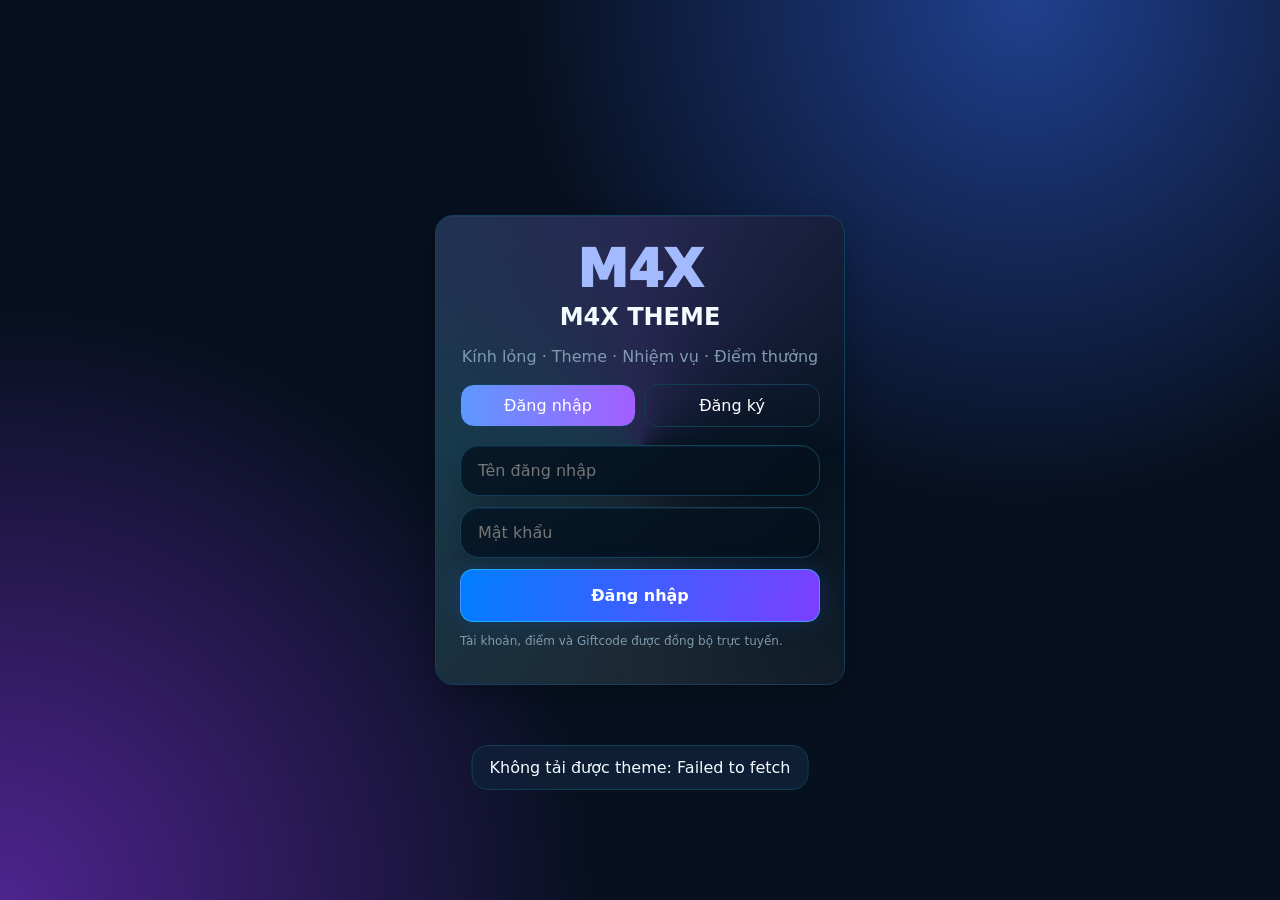
<file: files/1.0/index.html>
<!doctype html>
<html lang="vi">
<head>
<meta charset="utf-8">
<meta name="viewport" content="width=device-width,initial-scale=1,viewport-fit=cover">
<meta name="theme-color" content="#07101d">
<script>
var adminThemeSearchTimer=null,themeCatalogChangesCache=[],adminThemeEditingId='';
if(location.hostname==='m4x.local'){document.documentElement.classList.add('native-app')}</script>
<title>M4X THEME 1.0</title>
<link rel="manifest" href="manifest.webmanifest">
<style>
:root{
 --bg:#06111f;--text:#f6f8ff;--muted:#aab7c9;--glass:rgba(255,255,255,.10);
 --glass2:rgba(255,255,255,.16);--line:rgba(255,255,255,.22);
 --blue:#6aa8ff;--purple:#b56cff;--cyan:#69e6ff;--gold:#ffd66b;--danger:#ff718b;
}
*{box-sizing:border-box;-webkit-tap-highlight-color:transparent}button,.setting,.card,.chip,.iconbtn{touch-action:manipulation}
html{background:var(--bg)}
body{margin:0;color:var(--text);font-family:Inter,system-ui,sans-serif;min-height:100vh;overflow-x:hidden;
 background:
 radial-gradient(circle at 12% 8%,rgba(82,151,255,.42),transparent 30%),
 radial-gradient(circle at 88% 18%,rgba(174,93,255,.34),transparent 31%),
 radial-gradient(circle at 50% 100%,rgba(54,221,255,.20),transparent 35%),
 linear-gradient(160deg,#07111f,#0c1730 50%,#120c25);
}
body:before,body:after{content:"";position:fixed;border-radius:50%;filter:blur(12px);pointer-events:none;z-index:-1}
body:before{width:280px;height:280px;background:#66c9ff55;left:-90px;top:180px}
body:after{width:340px;height:340px;background:#aa62ff45;right:-130px;bottom:70px}
button,input{font:inherit}.hidden{display:none!important}
.app{max-width:520px;margin:auto;min-height:100vh;padding:env(safe-area-inset-top) 16px calc(104px + env(safe-area-inset-bottom))}
.glass{background:linear-gradient(145deg,rgba(255,255,255,.17),rgba(255,255,255,.06));border:1px solid var(--line);box-shadow:inset 0 1px 0 rgba(255,255,255,.18),0 10px 28px rgba(0,0,0,.18);backdrop-filter:blur(12px) saturate(125%);-webkit-backdrop-filter:blur(12px) saturate(125%);border-radius:28px}
.liquid{position:relative;overflow:hidden}
.liquid:before{content:"";position:absolute;inset:-60%;background:conic-gradient(from 90deg,transparent,#ffffff18,#65d9ff30,#a86cff33,transparent);animation:none;pointer-events:none}
.liquid>*{position:relative;z-index:1}@keyframes spin{to{transform:rotate(360deg)}}
.primary{border:1px solid #ffffff35;color:white;background:linear-gradient(100deg,rgba(83,146,255,.95),rgba(165,91,255,.92));padding:16px 19px;border-radius:20px;width:100%;font-weight:800;box-shadow:inset 0 1px 0 #ffffff55,0 12px 34px #734cff45}
.secondary{border:1px solid var(--line);background:var(--glass);color:white;padding:14px 17px;border-radius:18px}
header{display:flex;align-items:center;justify-content:space-between;padding:20px 2px 15px}.brand{font-size:23px;font-weight:900;letter-spacing:.3px}.brand span{color:#8fb2ff}.actions{display:flex;gap:8px}.iconbtn{width:44px;height:44px;border-radius:16px;border:1px solid var(--line);background:var(--glass);color:white;font-size:19px;backdrop-filter:blur(18px)}
.banner{padding:24px;height:205px;position:relative}.banner h2{font-size:25px;line-height:1.22;margin:0}.banner p{color:#d6e0ef;font-size:13px}.blob{position:absolute;width:190px;height:190px;border-radius:48% 52% 61% 39% / 49% 39% 61% 51%;right:-30px;bottom:-55px;background:linear-gradient(135deg,#65d9ff66,#b76cff88);filter:blur(1px);animation:blob 6s ease-in-out infinite alternate}@keyframes blob{to{transform:rotate(16deg) scale(1.08);border-radius:60% 40% 38% 62% / 45% 62% 38% 55%}}
.notice{margin-top:14px;padding:13px 15px;display:flex;gap:10px;align-items:center}.notice b{font-size:13px}.notice span{font-size:19px}
.search{margin:17px 0}.search input,.field{width:100%;border:1px solid var(--line);background:var(--glass);color:white;padding:15px 17px;border-radius:19px;outline:none;backdrop-filter:blur(18px)}
.chips{display:flex;gap:8px;overflow:auto;padding-bottom:5px;scrollbar-width:none}.chip{white-space:nowrap;border:1px solid var(--line);background:var(--glass);color:white;padding:10px 14px;border-radius:999px}.chip.active{background:linear-gradient(100deg,#5d96ff,#a25eff)}
.section{display:flex;justify-content:space-between;align-items:center;margin:25px 2px 12px}.section h3{margin:0;font-size:19px}.section small{color:var(--muted)}
.grid{display:grid;grid-template-columns:1fr 1fr;gap:13px}.card{cursor:pointer}.preview{height:230px;border-radius:24px;background-size:cover;background-position:center;position:relative;overflow:hidden;border:1px solid #ffffff2d;box-shadow:0 8px 22px #0003}.preview:after{content:"";position:absolute;inset:0;background:linear-gradient(180deg,transparent 55%,#06101dcc)}
.badge,.cost{position:absolute;z-index:2;background:#07101fc9;border:1px solid #ffffff30;padding:7px 10px;border-radius:999px;font-size:11px;backdrop-filter:blur(14px)}.badge{top:10px;left:10px}.cost{bottom:10px;left:10px;color:var(--gold);font-weight:800}.heart{position:absolute;z-index:3;right:9px;top:9px;width:38px;height:38px;border-radius:14px;border:1px solid #ffffff35;background:#07101fab;color:white;font-size:20px}.heart.on{color:#ff7890}.meta{padding:10px 3px}.meta b{display:block}.meta small{color:var(--muted);font-size:12px}
nav{position:fixed;z-index:20;left:50%;transform:translateX(-50%);bottom:0;width:min(520px,100%);display:grid;grid-template-columns:repeat(5,1fr);background:rgba(7,16,31,.72);border-top:1px solid var(--line);backdrop-filter:blur(14px) saturate(130%);-webkit-backdrop-filter:blur(14px) saturate(130%);padding:8px 4px calc(8px + env(safe-area-inset-bottom))}
nav button{background:none;border:0;color:#90a0b7;font-size:10px;padding:7px 1px}.navicon{font-size:20px;display:block}.activeNav{color:#9bb6ff!important}
.pageTitle{font-size:29px;margin:5px 0 4px}.pageSub,.muted{color:var(--muted)}.empty{text-align:center;color:var(--muted);padding:40px 15px;grid-column:1/-1}
.list{display:grid;gap:12px}.listItem{display:flex;gap:13px;padding:14px}.grow{flex:1}.row{display:flex;align-items:center;justify-content:space-between;gap:10px}.smallBtn{border:1px solid var(--line);background:var(--glass);color:white;border-radius:14px;padding:9px 12px}
.wallet{padding:21px;background:linear-gradient(135deg,rgba(48,90,190,.66),rgba(126,61,199,.60))}.points{font-size:38px;font-weight:900;color:var(--gold)}.task{padding:15px;display:flex;gap:13px;align-items:center}.taskIcon{width:49px;height:49px;border-radius:17px;background:linear-gradient(135deg,#5999ff,#a763ff);display:grid;place-items:center;font-size:22px}.reward{color:var(--gold);font-weight:800}.progress{height:8px;background:#ffffff18;border-radius:999px;overflow:hidden}.progress i{display:block;height:100%;background:linear-gradient(90deg,#66a9ff,#b56dff)}
.profileHero{text-align:center;padding:26px}.avatar{width:84px;height:84px;border-radius:50%;display:grid;place-items:center;margin:auto;background:linear-gradient(135deg,#5d9cff,#b365ff);font-size:30px;font-weight:900}.stats{display:grid;grid-template-columns:repeat(3,1fr);gap:10px;margin-top:18px}.stat{padding:14px 4px;text-align:center}.stat b{display:block;font-size:20px}.settings{margin-top:14px;overflow:hidden}.setting{display:flex;justify-content:space-between;padding:17px;border-bottom:1px solid var(--line)}.setting:last-child{border:0}
.support{padding:18px}.supportQr{width:100%;border-radius:24px;display:block;margin-top:12px;border:1px solid #ffffff35}.supportButtons{display:grid;grid-template-columns:1fr 1fr;gap:10px;margin-top:14px}
.auth{position:fixed;inset:0;z-index:50;display:grid;place-items:center;padding:22px;background:radial-gradient(circle at 80% 0,#315fd899 0,transparent 37%),radial-gradient(circle at 0 100%,#7e31d999 0,transparent 38%),#07101f}.authCard{width:min(100%,410px);padding:24px}.authLogo{text-align:center;font-size:51px;font-weight:950;color:#a3baff}.authTabs{display:grid;grid-template-columns:1fr 1fr;gap:8px;margin:18px 0}.authTabs button{padding:11px;border-radius:14px;border:1px solid var(--line);background:transparent;color:white}.authTabs .active{background:linear-gradient(90deg,#5f98ff,#a35fff)}.formGap{display:grid;gap:11px}.hint{font-size:12px;color:var(--muted)}
.detail{position:fixed;inset:0;z-index:25;background:radial-gradient(circle at 90% 0,#3a2672 0,transparent 35%),#07101f;overflow:auto;padding:calc(14px + env(safe-area-inset-top)) 17px calc(100px + env(safe-area-inset-bottom));transform:translateX(100%);transition:.18s}.detail.open{transform:none}.top{display:flex;justify-content:space-between}.gallery{display:grid;grid-template-columns:1.25fr .75fr;gap:9px;margin-top:16px}.heroPreview{height:390px;border-radius:26px;background-size:cover;background-position:center}.sidePreviews{display:grid;gap:9px}.sidePreview{border-radius:22px;background-size:cover;background-position:center}.tags{display:flex;gap:7px;flex-wrap:wrap}.tag{background:var(--glass);padding:8px 11px;border-radius:999px;font-size:12px}.downloadbar{position:fixed;left:50%;transform:translateX(-50%);bottom:0;width:min(520px,100%);padding:11px 17px calc(11px + env(safe-area-inset-bottom));background:#07101fd9;backdrop-filter:blur(25px);display:flex;gap:10px}.downloadbar .primary{flex:1}.favBig{width:55px;border-radius:18px;border:1px solid var(--line);background:var(--glass);color:white;font-size:23px}
.toast{position:fixed;z-index:70;left:50%;bottom:110px;transform:translate(-50%,25px);background:#102037e8;border:1px solid var(--line);padding:12px 17px;border-radius:16px;opacity:0;transition:.15s;max-width:90%;white-space:nowrap;overflow:hidden;text-overflow:ellipsis}.toast.show{opacity:1;transform:translate(-50%,0)}
.modal{position:fixed;inset:0;z-index:60;background:#0009;display:grid;place-items:center;padding:22px}.modalCard{width:min(100%,390px);padding:22px}.modalActions{display:grid;grid-template-columns:1fr 1fr;gap:10px;margin-top:18px}
.adminPanel{position:fixed;inset:0;z-index:45;background:radial-gradient(circle at 90% 0,#3a2672 0,transparent 35%),#07101f;overflow:auto;padding:calc(14px + env(safe-area-inset-top)) 17px calc(30px + env(safe-area-inset-bottom));transform:translateX(100%);transition:.18s}.adminPanel.open{transform:none}
.adminTabs{display:grid;grid-template-columns:1fr 1fr;gap:9px;margin:17px 0}.adminTabs button{padding:12px;border-radius:16px;border:1px solid var(--line);background:var(--glass);color:white}.adminTabs button.active{background:linear-gradient(90deg,#5f98ff,#a35fff)}
.adminStats{display:grid;grid-template-columns:1fr 1fr;gap:10px}.adminStat{padding:16px;text-align:center}.adminStat b{display:block;font-size:25px}
.adminForm{display:grid;gap:10px;padding:15px;margin:13px 0}.adminForm .row2{display:grid;grid-template-columns:1fr 1fr;gap:9px}.adminCard{padding:15px;margin-bottom:11px}.adminActions{display:flex;flex-wrap:wrap;gap:7px;margin-top:11px}.dangerBtn{border:1px solid #ff718b77;background:#ff718b1f;color:#ff9aac;border-radius:13px;padding:9px 11px}.goodBtn{border:1px solid #69e6ff77;background:#69e6ff16;color:#9cf0ff;border-radius:13px;padding:9px 11px}.adminBadge{display:inline-block;padding:5px 9px;border-radius:999px;background:#ffd66b24;color:var(--gold);font-size:11px;margin-top:7px}


button:active,.setting:active,.card:active{transform:scale(.985);opacity:.9}
button[disabled]{opacity:.55;pointer-events:none}
.loadingText{opacity:.72}
@media (prefers-reduced-motion:reduce){
 *{animation:none!important;transition-duration:.01ms!important}
}

/* Chế độ nhẹ dành riêng cho APK Android */
html.native-app body{
  background:linear-gradient(160deg,#07111f,#0b1730 55%,#100b22)!important;
}
html.native-app body::before,
html.native-app body::after,
html.native-app .liquid::before,
html.native-app .blob{
  display:none!important;
}
html.native-app .glass,
html.native-app .iconbtn,
html.native-app .field,
html.native-app .search input,
html.native-app .badge,
html.native-app .cost,
html.native-app nav,
html.native-app .downloadbar{
  -webkit-backdrop-filter:none!important;
  backdrop-filter:none!important;
}
html.native-app .glass{
  background:rgba(20,35,61,.96)!important;
  box-shadow:0 4px 14px rgba(0,0,0,.16)!important;
}
html.native-app nav,
html.native-app .downloadbar{
  background:rgba(7,16,31,.97)!important;
}
html.native-app .preview{
  box-shadow:none!important;
}
html.native-app *{
  animation:none!important;
  transition:none!important;
}
.card,.task,.listItem,.adminCard{
  content-visibility:auto;
  contain-intrinsic-size:260px;
}
.preview img,.heroPreview,.sidePreview{
  width:100%;
  height:100%;
  object-fit:cover;
  display:block;
}


/* Cửa hàng điểm và phòng chat */
.shopGrid{display:grid;grid-template-columns:1fr 1fr;gap:12px}
.shopCard{padding:16px;min-height:170px;display:flex;flex-direction:column;gap:8px}
.shopCard .shopIcon{font-size:31px}.shopCard h3{margin:0;font-size:17px}.shopCard p{margin:0;flex:1;font-size:12px;color:var(--muted)}
.shopPrice{color:var(--gold);font-size:18px;font-weight:900}.shopOwned{color:#8ff0d1;font-size:12px;font-weight:800}
.transferBox{padding:16px;display:grid;gap:10px;margin-top:14px}.transferNote{font-size:12px;color:var(--muted)}
.vipBadge{display:inline-block;padding:5px 9px;border-radius:999px;background:#8d65ff2b;color:#c8b5ff;font-size:11px;margin-top:7px}
.avatar.neonFrame{box-shadow:0 0 0 4px #66dfff,0 0 0 8px #b466ff,0 0 26px #7c72ff}
.chatPage{padding-bottom:125px}.chatList{display:flex;flex-direction:column;gap:10px;min-height:52vh;margin:14px 0}
.chatMessage{max-width:88%;padding:11px 13px;border-radius:18px;background:rgba(255,255,255,.09);border:1px solid var(--line);align-self:flex-start;overflow-wrap:anywhere}
.chatMessage.mine{align-self:flex-end;background:rgba(90,142,255,.20)}
.chatMessage.highlighted{border-color:#ffd66b;background:linear-gradient(135deg,#ffd66b20,#b565ff24);box-shadow:0 0 18px #ffd66b18}
.chatMeta{display:flex;gap:7px;align-items:center;font-size:11px;color:var(--muted);margin-bottom:5px}.chatMeta b{color:#dce7ff}.chatText{white-space:pre-wrap;line-height:1.35}
.chatAdmin{color:var(--gold)!important}.chatDelete{border:0;background:none;color:#ff91a5;padding:2px 5px;font-size:11px}
.chatComposer{position:sticky;bottom:calc(78px + env(safe-area-inset-bottom));padding:12px;display:grid;gap:9px;z-index:8;background:#0e1d33f2}
.chatComposer textarea{resize:none;min-height:54px;max-height:110px}.chatButtons{display:grid;grid-template-columns:1fr 1fr;gap:8px}
.chatHint{font-size:11px;color:var(--muted);text-align:center}.chatReward{color:#79eec5;font-size:11px}
@media(max-width:360px){.shopGrid{grid-template-columns:1fr}}


/* Kinh tế điểm mở rộng 4.3 */
.shopGroups{display:grid;gap:18px}.shopGroupTitle{display:flex;align-items:center;justify-content:space-between;margin:3px 2px 10px}.shopGroupTitle h3{margin:0}.shopCard{position:relative}.shopActions{display:flex;gap:7px;flex-wrap:wrap;justify-content:flex-end}.shopTag{font-size:10px;padding:4px 7px;border-radius:999px;background:#ffffff10;color:var(--muted)}
.leaderboard{padding:14px;display:grid;gap:8px}.leaderRow{display:grid;grid-template-columns:30px 1fr auto;gap:8px;align-items:center}.leaderRow.me{outline:1px solid #ffd66b66}.requestList{display:grid;gap:9px}.requestCard{padding:13px}.requestStatus{font-size:10px;padding:4px 7px;border-radius:999px;background:#ffffff12}.requestStatus.done{color:#7cf29a}.requestStatus.rejected{color:#ff91a5}.requestStatus.processing{color:#70d6ff}
.avatar.animatedFrame{animation:framePulse 1.4s linear infinite;box-shadow:0 0 0 4px #ff70a6,0 0 0 8px #70d6ff,0 0 28px #b388ff}@keyframes framePulse{50%{filter:hue-rotate(180deg);transform:scale(1.04)}}
.profileTitle{margin-top:4px;color:#ffd166;font-size:12px;font-weight:800}.profileBadges{display:flex;gap:6px;justify-content:center;flex-wrap:wrap;margin-top:7px}.miniBadge{font-size:10px;padding:4px 7px;border-radius:999px;background:#ffffff12;border:1px solid var(--line)}
.chatRoomBar{display:grid;grid-template-columns:1fr auto;gap:8px;margin:12px 0}.chatRoomBar select{min-width:0}.chatMessage.pinned{border-color:#70d6ff;box-shadow:0 0 18px #70d6ff22}.chatMessage.effect-rainbow{animation:rainbowMessage 2s linear infinite}@keyframes rainbowMessage{50%{filter:hue-rotate(180deg)}}.chatNameIcon{font-size:12px}.chatTitle{font-size:10px;color:#ffd166}.chatTier{font-size:9px;padding:2px 5px;border-radius:999px;background:#ffffff10}.chatTop{color:#ffd166;font-weight:900}.chatButtons3{display:grid;grid-template-columns:1fr 1fr 1fr;gap:7px}.chatPin{color:#70d6ff;font-size:10px;margin-top:6px}
.adminTabs.three{grid-template-columns:1fr 1fr 1fr}.adminRequestActions{display:flex;gap:6px;flex-wrap:wrap;margin-top:9px}
html.native-app .animatedFrame{animation:framePulse 1.4s linear infinite!important}html.native-app .effect-rainbow{animation:rainbowMessage 2s linear infinite!important}
@media(max-width:410px){.chatButtons3{grid-template-columns:1fr}.shopGrid{grid-template-columns:1fr}}


/* M4X 4.4 Creator + Social */
.featureGrid{display:grid;grid-template-columns:1fr 1fr;gap:10px;margin:14px 0}.featureCard{padding:15px;min-height:115px}.featureCard b{display:block;margin-top:8px}.featureCard span{font-size:12px;color:var(--muted)}
.referralCode{font-size:25px;font-weight:950;letter-spacing:2px;color:var(--gold);padding:12px;text-align:center;background:#0002;border-radius:16px;margin:10px 0}.creatorForm{display:grid;gap:10px;padding:15px}.creatorForm textarea{min-height:90px;resize:vertical}.submissionCard,.reviewCard,.weekTask,.seasonCard{padding:14px;margin-top:10px}.statusPill{font-size:11px;padding:5px 9px;border-radius:999px;background:#ffffff16}.statusPill.approved{color:#8ff0d1}.statusPill.rejected{color:#ff9cac}.statusPill.pending{color:#ffd66b}
.memberCardDigital{padding:22px;background:linear-gradient(135deg,#172f63,#5e2b8a);position:relative;overflow:hidden}.memberCardDigital:after{content:'M4X';position:absolute;right:-12px;bottom:-35px;font-size:120px;font-weight:950;opacity:.08}.memberId{font-family:monospace;letter-spacing:2px;color:#bce6ff}.achievementRow{display:flex;gap:7px;flex-wrap:wrap}.achievement{padding:6px 9px;border-radius:999px;background:#ffffff15;font-size:11px}.milestoneTrack{height:9px;border-radius:99px;background:#ffffff14;overflow:hidden}.milestoneTrack i{display:block;height:100%;background:linear-gradient(90deg,#6aa8ff,#ffd66b)}
.seasonHero{padding:20px;background:linear-gradient(135deg,#6e2cff55,#ff9d3555)}.seasonItems{display:grid;grid-template-columns:1fr 1fr;gap:10px}.seasonItem{padding:12px}.langSwitch{display:flex;gap:8px}.langSwitch button{flex:1}.verified{display:inline-flex;align-items:center;justify-content:center;width:17px;height:17px;border-radius:50%;background:#4d9fff;color:#fff;font-size:11px;margin-left:4px}.riskBadge{color:#ff9cac;font-size:11px;font-weight:800}
.chatPage{padding-bottom:102px}.chatList{gap:7px}.chatMessage{padding:8px 10px;border-radius:15px;max-width:91%}.chatMeta{margin-bottom:3px}.chatText{line-height:1.25}.chatSticker{font-size:42px;line-height:1.1}.chatComposer{padding:8px;position:sticky;bottom:76px;z-index:12;border-radius:18px}.chatInputRow{display:flex;gap:7px;align-items:flex-end}.chatInputRow textarea{min-height:42px;max-height:86px;padding:10px 12px;border-radius:14px;resize:none}.chatInputRow .sendRound{width:43px;height:43px;flex:0 0 43px;border-radius:14px;border:0;background:linear-gradient(135deg,#5596ff,#a45eff);color:#fff;font-size:18px}.stickerBar{display:flex;gap:5px;overflow:auto;padding:5px 1px}.stickerBtn{border:0;background:#ffffff0d;color:#fff;border-radius:10px;padding:7px 9px;font-size:18px}.chatExtra{display:flex;gap:6px}.chatExtra button{font-size:11px;padding:7px 9px}.reactionRow{display:flex;gap:5px;flex-wrap:wrap;margin-top:6px}.reactionChip{border:1px solid #ffffff20;background:#ffffff0b;color:#fff;border-radius:999px;padding:3px 7px;font-size:11px}.reactionPicker{display:flex;gap:3px;margin-top:4px;opacity:.75}.reactionPicker button{border:0;background:none;font-size:15px;padding:2px}
.boxReveal{position:fixed;inset:0;z-index:90;background:#050914eF;display:grid;place-items:center;padding:25px}.boxOrb{width:180px;height:180px;border-radius:42px;display:grid;place-items:center;font-size:78px;background:linear-gradient(135deg,#377dff,#a74fff);box-shadow:0 0 70px #785cff88;animation:boxPulse .65s ease-in-out infinite alternate}.boxResult{margin-top:18px;text-align:center;font-size:22px;font-weight:900}@keyframes boxPulse{to{transform:scale(1.08) rotate(4deg);filter:brightness(1.25)}}
body.skin-ocean{--blue:#45c8ff;--purple:#2d7dff;background:linear-gradient(155deg,#031b2f,#073653 55%,#09203b)}body.skin-purple{--blue:#9b78ff;--purple:#e15fff;background:linear-gradient(155deg,#150a2d,#32135b 55%,#190b36)}body.skin-gold{--blue:#ffd66b;--purple:#ff9d45;background:linear-gradient(155deg,#211705,#50360b 55%,#211306)}body.skin-dynamic:before{display:block!important;animation:auroraMove 5s ease-in-out infinite alternate;background:#65d9ff66}body.skin-dynamic:after{display:block!important;animation:auroraMove 6s ease-in-out infinite alternate-reverse;background:#b76cff66}@keyframes auroraMove{to{transform:translate(35px,-45px) scale(1.2)}}body.nav-compact nav{width:auto;min-width:330px;border-radius:22px 22px 0 0;padding-left:14px;padding-right:14px}body.nav-compact nav button{padding-left:7px;padding-right:7px}
.fileNote{font-size:11px;color:var(--muted)}.reviewStars button{background:none;border:0;color:#ffd66b;font-size:25px;padding:2px}.reviewSummary{font-size:24px;font-weight:900;color:var(--gold)}


/* M4X 4.4.2 — cho phép giao diện đã mua hoạt động trong APK */
html.native-app body.skin-ocean{
  --bg:#031725;
  --blue:#45c8ff;
  --purple:#2d7dff;
  --cyan:#70efff;
  --glass:rgba(7,58,84,.92);
  --glass2:rgba(22,110,145,.42);
  --line:rgba(110,226,255,.30);
  background:
    radial-gradient(circle at 12% 8%,rgba(69,200,255,.34),transparent 31%),
    radial-gradient(circle at 88% 20%,rgba(45,125,255,.28),transparent 34%),
    linear-gradient(155deg,#021522,#073653 55%,#061a31)!important;
}
html.native-app body.skin-purple{
  --bg:#130922;
  --blue:#a984ff;
  --purple:#ec67ff;
  --cyan:#d4a6ff;
  --glass:rgba(47,20,82,.93);
  --glass2:rgba(126,58,172,.40);
  --line:rgba(212,151,255,.28);
  background:
    radial-gradient(circle at 10% 8%,rgba(155,120,255,.34),transparent 31%),
    radial-gradient(circle at 90% 18%,rgba(225,95,255,.28),transparent 34%),
    linear-gradient(155deg,#120824,#32135b 55%,#190b36)!important;
}
html.native-app body.skin-gold{
  --bg:#1c1304;
  --blue:#ffd66b;
  --purple:#ff9d45;
  --cyan:#ffe7a2;
  --gold:#ffe27f;
  --muted:#d9c9a5;
  --glass:rgba(65,44,8,.94);
  --glass2:rgba(164,107,19,.42);
  --line:rgba(255,214,107,.30);
  background:
    radial-gradient(circle at 12% 8%,rgba(255,214,107,.30),transparent 31%),
    radial-gradient(circle at 88% 20%,rgba(255,157,69,.24),transparent 34%),
    linear-gradient(155deg,#1b1204,#50360b 55%,#211306)!important;
}
html.native-app body.skin-dynamic{
  --bg:#071226;
  --blue:#69e6ff;
  --purple:#bd6cff;
  --cyan:#8df4ff;
  --glass:rgba(19,35,67,.90);
  --glass2:rgba(92,72,171,.38);
  --line:rgba(128,215,255,.28);
  background:
    radial-gradient(circle at 10% 15%,rgba(42,214,255,.52),transparent 30%),
    radial-gradient(circle at 88% 18%,rgba(168,72,255,.50),transparent 32%),
    radial-gradient(circle at 45% 90%,rgba(75,103,255,.38),transparent 38%),
    linear-gradient(145deg,#041225,#12114a 52%,#250d47)!important;
  background-size:160% 160%!important;
  animation:m4xAuroraBackground 7s ease-in-out infinite alternate!important;
}
@keyframes m4xAuroraBackground{
  0%{background-position:0% 0%,100% 0%,30% 100%,50% 50%}
  50%{background-position:28% 20%,70% 32%,60% 72%,50% 50%}
  100%{background-position:55% 8%,45% 55%,25% 45%,50% 50%}
}

/* Thẻ và thanh điều hướng đổi màu theo giao diện */
html.native-app body.skin-ocean .glass,
html.native-app body.skin-ocean .field,
html.native-app body.skin-ocean .search input,
html.native-app body.skin-ocean .iconbtn,
html.native-app body.skin-ocean .secondary,
html.native-app body.skin-ocean .smallBtn{
  background:rgba(7,58,84,.94)!important;
}
html.native-app body.skin-purple .glass,
html.native-app body.skin-purple .field,
html.native-app body.skin-purple .search input,
html.native-app body.skin-purple .iconbtn,
html.native-app body.skin-purple .secondary,
html.native-app body.skin-purple .smallBtn{
  background:rgba(47,20,82,.94)!important;
}
html.native-app body.skin-gold .glass,
html.native-app body.skin-gold .field,
html.native-app body.skin-gold .search input,
html.native-app body.skin-gold .iconbtn,
html.native-app body.skin-gold .secondary,
html.native-app body.skin-gold .smallBtn{
  background:rgba(65,44,8,.95)!important;
}
html.native-app body.skin-dynamic .glass,
html.native-app body.skin-dynamic .field,
html.native-app body.skin-dynamic .search input,
html.native-app body.skin-dynamic .iconbtn,
html.native-app body.skin-dynamic .secondary,
html.native-app body.skin-dynamic .smallBtn{
  background:rgba(19,35,67,.91)!important;
}

html.native-app body.skin-ocean nav{background:rgba(2,31,48,.98)!important}
html.native-app body.skin-purple nav{background:rgba(25,10,47,.98)!important}
html.native-app body.skin-gold nav{background:rgba(34,23,5,.98)!important}
html.native-app body.skin-dynamic nav{background:rgba(7,15,38,.95)!important}

html.native-app body.skin-ocean .brand span,
html.native-app body.skin-ocean .activeNav{color:#69e6ff!important}
html.native-app body.skin-purple .brand span,
html.native-app body.skin-purple .activeNav{color:#d89aff!important}
html.native-app body.skin-gold .brand span,
html.native-app body.skin-gold .activeNav{color:#ffd66b!important}
html.native-app body.skin-dynamic .brand span,
html.native-app body.skin-dynamic .activeNav{color:#8feaff!important}

/* Cho phép riêng animation Aurora dù chế độ nhẹ đang tắt animation chung */
html.native-app body.skin-dynamic{
  animation:m4xAuroraBackground 7s ease-in-out infinite alternate!important;
}


/* ===== M4X THEME 4.8.3 ===== */
.profileHeroPro{padding:24px;position:relative;overflow:hidden}
.profileTop{display:flex;gap:16px;align-items:center;text-align:left}
.avatarWrap{position:relative;flex:0 0 auto}
.avatarEdit{position:absolute;right:-3px;bottom:-3px;width:31px;height:31px;border-radius:50%;border:2px solid #16243b;background:#5f8fff;color:#fff;font-weight:900}
.profileIdentity h3{margin:0 0 4px;font-size:24px}
.profileLevel{display:inline-flex;gap:6px;align-items:center;margin-top:8px;padding:5px 9px;border-radius:999px;background:#ffffff14;font-size:11px}
.profileStats6{display:grid;grid-template-columns:repeat(3,1fr);gap:9px;margin-top:18px}
.profileStats6 .stat{padding:12px 4px}
.profileInfoStrip{margin-top:12px;padding:13px 15px;display:grid;gap:8px}
.inventoryGrid{display:grid;grid-template-columns:1fr 1fr;gap:11px}
.inventoryCard{padding:14px;min-height:145px;display:flex;flex-direction:column}
.inventoryCard h4{margin:8px 0 5px}.inventoryCard p{margin:0 0 10px;font-size:12px;color:var(--muted);flex:1}
.inventoryIcon{font-size:30px}.activePill{font-size:10px;padding:4px 7px;border-radius:999px;background:#71f0a622;color:#8ff6b5}
.questMap{display:grid;gap:10px}.questStage{padding:14px;position:relative;overflow:hidden}.questStage.done{outline:1px solid #7cf29a66}
.questRoad{height:3px;background:linear-gradient(90deg,#6aa8ff,#b56cff,#ffd66b);margin:0 28px;opacity:.7}
.rankTabs{display:grid;grid-template-columns:1fr 1fr;gap:8px;margin-bottom:10px}.rankTabs button.active{background:linear-gradient(90deg,#5f98ff,#a35fff)}
.weeklyRankCard{padding:14px}.weeklyRankRow{display:grid;grid-template-columns:34px 1fr auto;gap:8px;align-items:center;padding:10px 0;border-bottom:1px solid #ffffff12}.weeklyRankRow:last-child{border:0}
.birthdayHero{margin-top:14px;padding:18px;background:linear-gradient(135deg,rgba(255,80,145,.45),rgba(126,72,255,.48),rgba(255,185,65,.38));position:relative;overflow:hidden}
.birthdaySchedule{display:grid;gap:8px;margin-top:12px}.birthdayDay{padding:11px;border-radius:17px;background:#ffffff0f;border:1px solid #ffffff1d}.birthdayDay.today{outline:2px solid #ffd66b}.birthdayDay.claimed{opacity:.62}
.birthdayActions{display:grid;grid-template-columns:1fr 1fr;gap:9px;margin-top:12px}
.airdropFloat{position:fixed;z-index:65;right:max(18px,calc((100vw - 520px)/2 + 18px));bottom:112px;border:0;border-radius:24px;padding:13px 16px;color:#fff;background:linear-gradient(135deg,#ff7d49,#ff4e9d,#7d64ff);box-shadow:0 15px 35px #ff4e6d66;animation:airdropPulse 1s ease-in-out infinite alternate;font-weight:900}
@keyframes airdropPulse{to{transform:translateY(-7px) scale(1.04)}}
.birthdayDecor{position:fixed;inset:0;z-index:1;pointer-events:none;overflow:hidden}
.birthdayDecor i{position:absolute;top:105%;font-style:normal;animation:floatBirthday linear infinite}
@keyframes floatBirthday{to{transform:translateY(-125vh) rotate(280deg)}}
body.birthday-week .banner{background:linear-gradient(135deg,rgba(255,86,139,.36),rgba(110,76,255,.32),rgba(255,196,82,.25))}
body.birthday-week .brand span{color:#ffd66b}
body.skin-birthdayFireworks{
 --bg:#13091d;--blue:#ff84bb;--purple:#9b72ff;--cyan:#ffd66b;
 background:
 radial-gradient(circle at 15% 10%,rgba(255,94,153,.42),transparent 28%),
 radial-gradient(circle at 85% 18%,rgba(139,91,255,.42),transparent 30%),
 radial-gradient(circle at 50% 90%,rgba(255,204,88,.24),transparent 38%),
 linear-gradient(155deg,#14091f,#29103f 55%,#10172f)!important;
 animation:birthdayBg 6s ease-in-out infinite alternate!important;
}
@keyframes birthdayBg{to{background-position:20% 10%,70% 35%,45% 70%,50% 50%}}
.avatar.birthdayFrame{box-shadow:0 0 0 4px #ffd66b,0 0 22px #ff5d9d,0 0 42px #8a69ff;animation:birthdayFramePulse 1.4s ease-in-out infinite alternate}
@keyframes birthdayFramePulse{to{box-shadow:0 0 0 4px #ff7db7,0 0 28px #ffd66b,0 0 48px #79dbff}}
.discountOld{text-decoration:line-through;color:var(--muted);font-size:11px;margin-right:5px}
.clueFragment{font-family:monospace;letter-spacing:3px;color:#ffd66b;font-weight:900}
@media(max-width:380px){.inventoryGrid{grid-template-columns:1fr}.profileStats6{grid-template-columns:repeat(2,1fr)}}


/* M4X 4.5.4 — ULTRA SMOOTH
   Chỉ dùng transform + opacity để tận dụng GPU, không thêm blur nặng. */
html.native-app .page{
  contain:layout paint style;
}
html.native-app .page:not(.hidden){
  animation:m4xPageEnter .17s cubic-bezier(.2,.75,.25,1) both!important;
}
@keyframes m4xPageEnter{
  from{opacity:.22;transform:translate3d(0,8px,0)}
  to{opacity:1;transform:translate3d(0,0,0)}
}
html.native-app button,
html.native-app .setting,
html.native-app .card,
html.native-app .chip,
html.native-app .iconbtn{
  transition:transform .09s ease,opacity .09s ease,background-color .12s ease!important;
}
html.native-app button:active,
html.native-app .setting:active,
html.native-app .card:active,
html.native-app .chip:active{
  transform:scale(.975)!important;
  opacity:.88!important;
}
html.native-app .detail,
html.native-app .adminPanel{
  transition:transform .19s cubic-bezier(.22,.75,.24,1)!important;
  will-change:transform;
}
html.native-app .toast{
  transition:transform .15s ease,opacity .15s ease!important;
  will-change:transform,opacity;
}
html.native-app .modalCard,
html.native-app .boxOrb{
  animation:m4xPopupIn .18s cubic-bezier(.2,.8,.2,1) both!important;
}
@keyframes m4xPopupIn{
  from{opacity:0;transform:scale(.94)}
  to{opacity:1;transform:scale(1)}
}
html.native-app .loadingText{
  animation:m4xLoadingSoft 1.1s ease-in-out infinite alternate!important;
}
@keyframes m4xLoadingSoft{to{opacity:.42}}
html.native-app .card,
html.native-app .task,
html.native-app .listItem,
html.native-app .adminCard,
html.native-app .shopCard,
html.native-app .inventoryCard,
html.native-app .questStage,
html.native-app .weeklyRankCard,
html.native-app .submissionCard,
html.native-app .chatMessage{
  content-visibility:auto;
  contain:layout paint style;
  contain-intrinsic-size:auto 220px;
}
html.native-app .preview,
html.native-app .preview img,
html.native-app .heroPreview,
html.native-app .sidePreview{
  transform:translateZ(0);
  backface-visibility:hidden;
}
html.native-app .preview img{
  transition:opacity .15s ease!important;
}
html.native-app .birthdayDecor i:nth-child(n+9){
  display:none!important;
}
html.native-app body.skin-dynamic{
  animation-duration:12s!important;
}
html.native-app .animatedFrame{
  animation:m4xFrameSoft 1.8s ease-in-out infinite alternate!important;
}
@keyframes m4xFrameSoft{
  to{transform:scale(1.025);box-shadow:0 0 0 4px #ff70a6,0 0 0 8px #70d6ff,0 0 22px #b388ff}
}
html.native-app .effect-rainbow{
  animation:m4xRainbowSoft 2.2s ease-in-out infinite alternate!important;
}
@keyframes m4xRainbowSoft{
  to{transform:translate3d(0,-1px,0);box-shadow:0 0 16px rgba(130,170,255,.24)}
}
html.native-app .boxOrb{
  filter:none!important;
}


/* M4X 4.8.3 — CYBER TECH UI */
:root{
 --bg:#020914;--text:#f4fbff;--muted:#7f9bb0;--glass:#071522;
 --glass2:#0a1c2c;--line:#123d55;--blue:#00bfff;--purple:#8d5cff;
 --cyan:#18e5ff;--gold:#ffd166;--danger:#ff6685;--tech:#00d9ff;
}
html{background:#020914!important}
body{
 background:
  linear-gradient(rgba(0,216,255,.035) 1px,transparent 1px),
  linear-gradient(90deg,rgba(0,216,255,.035) 1px,transparent 1px),
  radial-gradient(circle at 80% 3%,rgba(0,174,255,.16),transparent 28%),
  radial-gradient(circle at 12% 42%,rgba(121,62,255,.12),transparent 30%),
  #020914!important;
 background-size:28px 28px,28px 28px,auto,auto,auto!important;
}
body:before,body:after{display:none!important}
.app{max-width:560px;padding-left:18px;padding-right:18px}
.glass,.field,.search input,.iconbtn,.secondary,.smallBtn{
 background:linear-gradient(145deg,#071827,#04101c)!important;
 border:1px solid #123f59!important;
 box-shadow:inset 0 1px 0 rgba(77,217,255,.08),0 10px 28px rgba(0,0,0,.24)!important;
 backdrop-filter:none!important;-webkit-backdrop-filter:none!important;
}
.glass{border-radius:18px!important}
header{padding:20px 4px 16px}
.brand{font-size:26px;letter-spacing:.5px}.brand span{color:#12dcff!important;text-shadow:0 0 20px #00c8ff55}
.iconbtn{border-radius:14px!important;color:#bfefff!important}
.primary{background:linear-gradient(100deg,#007eff,#7b3fff)!important;border-color:#28d9ff88!important;border-radius:13px!important;box-shadow:0 0 24px #006cff33!important}
.secondary,.smallBtn{border-radius:12px!important}
.pageTitle{font-size:27px;letter-spacing:.2px}.pageSub{font-size:13px}

.techHero{position:relative;min-height:264px;overflow:hidden;padding:22px;border:1px solid #0eaee0;border-radius:18px;background:#030c17;box-shadow:0 0 0 1px #08283c inset,0 16px 40px #0008}
.techHero:before{content:"";position:absolute;inset:0;background:linear-gradient(90deg,rgba(2,9,20,.98) 0%,rgba(2,9,20,.88) 43%,rgba(2,9,20,.18) 76%,rgba(2,9,20,.68) 100%);z-index:1}
.techHero:after{content:"";position:absolute;inset:10px;pointer-events:none;border-top:1px solid #27ddff55;border-right:1px solid #865dff44;clip-path:polygon(0 0,100% 0,100% 74%,96% 74%,96% 100%,0 100%)}
.techHeroImage{position:absolute;right:-5%;top:0;width:68%;height:100%;object-fit:cover;object-position:center;filter:saturate(1.15) contrast(1.05);opacity:.95}
.techHeroCopy{position:relative;z-index:2;width:62%;min-height:220px;display:flex;flex-direction:column;justify-content:center;align-items:flex-start}
.techEyebrow{font-size:10px;letter-spacing:1.7px;color:#20ddff;border:1px solid #0fbde066;padding:7px 10px;clip-path:polygon(8px 0,100% 0,100% calc(100% - 8px),calc(100% - 8px) 100%,0 100%,0 8px)}
.techHero h1{font-size:31px;line-height:1.03;margin:13px 0 8px;text-transform:uppercase;max-width:270px}
.techHeroMeta{color:#91b4c7;font-size:12px;line-height:1.5;margin:0 0 15px}
.techHeroButton{width:auto!important;padding:12px 17px!important;font-size:12px;letter-spacing:.5px}
.techHeroDots{position:absolute;z-index:3;bottom:10px;left:50%;transform:translateX(-50%);display:flex;gap:5px}.techHeroDots i{width:6px;height:3px;background:#315267;border-radius:5px}.techHeroDots i:first-child{width:22px;background:#15dcff}

.notice{border-radius:15px!important;margin-top:13px!important}.notice span{color:#22dcff}
.techQuickGrid{display:grid;grid-template-columns:repeat(5,1fr);gap:8px;margin:13px 0 16px}
.techQuick{min-width:0;border:1px solid #123e56;background:linear-gradient(145deg,#071827,#04101c);color:#eaffff;border-radius:13px;padding:10px 3px;min-height:76px;display:flex;flex-direction:column;align-items:center;justify-content:center;gap:5px}
.techQuick strong{font-size:18px;color:#18dcff}.techQuick span{font-size:9px;text-transform:uppercase;letter-spacing:.2px}
.search{margin:12px 0}.search input{border-radius:13px!important;padding:14px 16px!important}
.chips{gap:7px}.chip{border-radius:10px!important;background:#06131f!important;border:1px solid #15384d!important;padding:9px 13px!important}.chip.active{background:linear-gradient(105deg,#007dff,#7e3fff)!important;border-color:#26ddff88!important}
.section{margin-top:22px}.section h3{text-transform:uppercase;font-size:16px;letter-spacing:.4px}
.grid{gap:11px}.card{border:1px solid #11394f;border-radius:15px;background:#06131f;overflow:hidden;box-shadow:0 12px 26px #0005}
.preview{height:205px;border:0!important;border-radius:0!important;box-shadow:none!important}.preview:after{background:linear-gradient(180deg,transparent 48%,#05111e 100%)}
.badge{top:8px;left:8px;border-radius:8px;background:#03101ddd;border-color:#1b5973}.heart{border-radius:10px;background:#03101ddd;border-color:#1b5973}
.meta{padding:11px 11px 12px}.meta b{font-size:14px}.meta small{display:block;margin-top:3px}.cardBottom{display:flex;justify-content:space-between;align-items:center;margin-top:8px}.cardPrice{font-weight:850;color:#13cfff}.cardRating{font-size:11px;color:#ffd166}
#categoryPage .grid{grid-template-columns:1fr}
#categoryPage .card{display:grid;grid-template-columns:128px 1fr;min-height:128px}
#categoryPage .preview{height:128px}.categoryPage .meta{padding:12px}

nav{width:min(560px,100%);background:#030c16f5!important;border-top:1px solid #12415b!important;backdrop-filter:none!important;padding-top:7px}
nav button{color:#68859a;text-transform:uppercase;font-size:8px}.navicon{font-size:18px}.activeNav{color:#19dcff!important;text-shadow:0 0 15px #00bfff77}
.wallet{background:linear-gradient(135deg,#06253a,#15143c)!important;border-color:#1d6582!important}.points{color:#28dfff!important}
.task,.listItem,.adminCard,.submissionCard,.shopCard,.inventoryCard,.questStage,.weeklyRankCard{border-radius:14px!important}
.taskIcon{border-radius:12px!important;background:linear-gradient(135deg,#007fff,#7c3cff)!important}
.profileHeroPro{background:linear-gradient(145deg,#061622,#091225)!important;border-radius:18px!important;border:1px solid #15506a!important}
.avatar{border:2px solid #20dfff!important;box-shadow:0 0 0 4px #071526,0 0 24px #00cfff55!important;background-color:#071526!important}
.avatarEdit{background:#0b2540!important;border-color:#22dfff!important;color:#62efff!important}
.settings{border-radius:16px!important}.setting{border-color:#12374d!important}
.detail,.adminPanel{background:linear-gradient(rgba(0,216,255,.025) 1px,transparent 1px),linear-gradient(90deg,rgba(0,216,255,.025) 1px,transparent 1px),#020914!important;background-size:28px 28px,28px 28px,auto!important}
.heroPreview,.sidePreview{border:1px solid #174d67!important;border-radius:15px!important}
.downloadbar{background:#020914f2!important;border-top:1px solid #16465f!important;backdrop-filter:none!important}
.modal{background:#000d!important}.modalCard{border-radius:16px!important}
.avatarActionGrid{display:grid;gap:9px;margin-top:14px}.avatarActionGrid button{text-align:left}.avatarHelp{font-size:11px;line-height:1.5;color:var(--muted);margin-top:10px}
@media(max-width:380px){.techQuickGrid{grid-template-columns:repeat(3,1fr)}.techHeroCopy{width:69%}.techHero h1{font-size:27px}.techHeroImage{width:72%;right:-13%}}

/* M4X 4.6.1 — Quản lý theme trong app */
.adminThemeToolbar{display:grid;grid-template-columns:1fr auto;gap:8px;margin:12px 0}
.adminThemeCard{display:grid;grid-template-columns:78px 1fr;gap:12px;align-items:start}
.adminThemeThumb{width:78px;height:104px;border-radius:13px;object-fit:cover;background:#07111f;border:1px solid var(--line)}
.adminThemeMeta{min-width:0}.adminThemeMeta b{display:block;white-space:nowrap;overflow:hidden;text-overflow:ellipsis}
.adminThemeId{font-size:10px;word-break:break-all;opacity:.68;margin-top:3px}
.adminThemeDeleted{opacity:.72;border-color:#ff718b55!important}
.adminThemeEditorGrid{display:grid;grid-template-columns:1fr 1fr;gap:9px}
.adminThemeEditorGrid .wide{grid-column:1/-1}
.adminThemePreview{width:100%;max-height:190px;object-fit:cover;border-radius:16px;border:1px solid var(--line);background:#07111f}
@media(max-width:420px){.adminThemeEditorGrid{grid-template-columns:1fr}.adminThemeEditorGrid .wide{grid-column:auto}}


/* M4X 1.0 — Member Pass cao cấp + nút M4X Web trên trang chủ */
.techQuickGrid{grid-template-columns:repeat(3,minmax(0,1fr))!important;gap:9px!important}
.techQuick{min-height:92px!important;border-radius:18px!important;padding:12px 5px!important}
.techQuick strong{font-size:23px!important;line-height:1;color:#2ee8ff!important;text-shadow:0 0 18px rgba(46,232,255,.42)}
.techQuick span{font-size:10px!important;font-weight:800;letter-spacing:.35px!important}
.techQuickWeb{background:linear-gradient(145deg,rgba(5,46,71,.98),rgba(18,18,55,.98))!important;border-color:rgba(60,219,255,.45)!important;box-shadow:inset 0 0 0 1px rgba(124,95,255,.12),0 10px 24px rgba(0,0,0,.16)}
.techQuickWeb strong{color:#7eeeff!important}
@media(max-width:340px){.techQuickGrid{grid-template-columns:repeat(2,minmax(0,1fr))!important}}

.memberCardDigital{position:relative;isolation:isolate;overflow:hidden;width:min(100%,420px)!important;padding:22px!important;border:1px solid rgba(129,220,255,.42)!important;border-radius:30px!important;background:linear-gradient(145deg,rgba(8,35,68,.98),rgba(43,28,101,.97) 54%,rgba(88,35,130,.98))!important;box-shadow:0 28px 85px rgba(0,0,0,.55),inset 0 1px 0 rgba(255,255,255,.16),inset 0 -1px 0 rgba(97,215,255,.14)!important}
.memberCardDigital:before{content:'';position:absolute;inset:0;z-index:-2;background:linear-gradient(115deg,transparent 0 31%,rgba(255,255,255,.08) 42%,transparent 53%),radial-gradient(circle at 18% 5%,rgba(62,221,255,.24),transparent 32%),radial-gradient(circle at 92% 94%,rgba(211,89,255,.26),transparent 38%)}
.memberCardDigital:after{content:'M4X';position:absolute;right:-18px;bottom:-41px;z-index:-1;font-size:126px;font-weight:1000;letter-spacing:-12px;line-height:1;color:rgba(255,255,255,.055);opacity:1}
.memberCardOrb{position:absolute;z-index:-1;border-radius:50%;filter:blur(1px);pointer-events:none}.memberCardOrbOne{width:105px;height:105px;right:-45px;top:56px;background:rgba(36,221,255,.12);box-shadow:0 0 60px rgba(36,221,255,.24)}.memberCardOrbTwo{width:130px;height:130px;left:-74px;bottom:-50px;background:rgba(190,70,255,.16);box-shadow:0 0 70px rgba(190,70,255,.24)}
.memberCardHeader{display:flex;align-items:center;justify-content:space-between;gap:12px}.memberCardBrand{display:flex;align-items:center;gap:11px}.memberCardLogo{display:grid;place-items:center;width:50px;height:38px;border-radius:13px;background:linear-gradient(135deg,#22dfff,#7768ff 58%,#d75dff);box-shadow:0 9px 25px rgba(36,169,255,.30);font-size:15px;font-weight:1000;letter-spacing:-.5px;color:#fff}.memberCardBrand b{display:block;font-size:15px;letter-spacing:1.7px}.memberCardBrand small{display:block;margin-top:2px;color:#9fc0dd;font-size:8px;font-weight:800;letter-spacing:2.1px}.memberCardClose{display:grid;place-items:center;width:42px;height:42px;border-radius:15px;border:1px solid rgba(133,220,255,.22);background:rgba(7,25,48,.62);color:#d7f5ff;font-size:25px;line-height:1}
.memberCardIdentity{display:grid;grid-template-columns:auto minmax(0,1fr) auto;align-items:center;gap:13px;margin-top:25px;padding:15px;border:1px solid rgba(158,220,255,.15);border-radius:22px;background:linear-gradient(135deg,rgba(255,255,255,.085),rgba(255,255,255,.025));box-shadow:inset 0 1px 0 rgba(255,255,255,.08)}
.memberCardAvatar{width:60px;height:60px;border-radius:19px;display:grid;place-items:center;overflow:hidden;background:linear-gradient(135deg,#26dfff,#865fff 62%,#e05cff);border:2px solid rgba(205,248,255,.70);box-shadow:0 0 0 4px rgba(37,207,255,.10),0 11px 25px rgba(0,0,0,.28);font-size:18px;font-weight:1000;color:white}.memberCardIdentityText{min-width:0}.memberCardName{font-size:24px;font-weight:1000;line-height:1.08;white-space:nowrap;overflow:hidden;text-overflow:ellipsis}.memberId{margin-top:6px;font-size:10px!important;letter-spacing:1.7px!important;color:#a9c9e8!important;white-space:nowrap;overflow:hidden;text-overflow:ellipsis}.memberCardStatus{align-self:start;padding:6px 9px;border:1px solid rgba(82,244,185,.34);border-radius:999px;background:rgba(37,196,137,.14);color:#70f4bd;font-size:9px;font-weight:950;letter-spacing:.8px}.memberCardStatus.vip{border-color:rgba(255,214,107,.40);background:rgba(255,184,70,.13);color:#ffe08b}
.memberCardInfoGrid{display:grid;grid-template-columns:1fr 1fr;gap:9px;margin-top:14px}.memberInfoCell{min-width:0;padding:13px 14px;border-radius:18px;border:1px solid rgba(158,220,255,.13);background:rgba(5,20,42,.34)}.memberInfoCell span{display:block;color:#92aec9;font-size:9px;font-weight:850;letter-spacing:1.2px}.memberInfoCell b{display:block;margin-top:6px;color:#f6fbff;font-size:18px;font-weight:1000}.memberInfoWide{grid-column:1/-1;display:flex;align-items:center;justify-content:space-between;gap:10px}.memberInfoWide b{margin-top:0;font-size:15px}
.memberCardSectionTitle{display:flex;align-items:center;gap:10px;margin:17px 1px 9px;color:#a8c9e4;font-size:9px;font-weight:900;letter-spacing:1.5px}.memberCardSectionTitle i{height:1px;flex:1;background:linear-gradient(90deg,rgba(104,220,255,.38),transparent)}.memberAchievementRow{gap:7px!important;max-height:96px;overflow:auto;padding-bottom:2px}.memberAchievementRow .achievement{padding:7px 10px!important;border:1px solid rgba(165,220,255,.15);background:rgba(255,255,255,.07)!important;color:#e8f7ff;font-size:10px!important;font-weight:750;backdrop-filter:blur(9px)}
.memberCardFooter{display:flex;align-items:center;justify-content:space-between;gap:14px;margin-top:17px;padding-top:13px;border-top:1px solid rgba(176,224,255,.13);color:#8faec9;font-size:8px;font-weight:900;letter-spacing:1.6px}.memberBarcode{width:100px;height:24px;opacity:.66;background:repeating-linear-gradient(90deg,#d9f7ff 0 2px,transparent 2px 4px,#d9f7ff 4px 5px,transparent 5px 8px,#d9f7ff 8px 11px,transparent 11px 13px);mask-image:linear-gradient(90deg,transparent,#000 9%,#000 91%,transparent)}
@media(max-width:360px){.memberCardDigital{padding:17px!important;border-radius:25px!important}.memberCardIdentity{grid-template-columns:auto minmax(0,1fr);padding:12px}.memberCardStatus{grid-column:2;justify-self:start}.memberCardName{font-size:21px}.memberCardAvatar{width:54px;height:54px}.memberInfoCell{padding:11px}.memberCardFooter{display:none}}

</style>

  <link rel="stylesheet" href="community-v2.css?v=50001">
  <link rel="stylesheet" href="m4x-web.css?v=50013">
  <link rel="stylesheet" href="theme-manager-4911.css?v=50001">
  <link rel="stylesheet" href="m4x-ota.css?v=50014">
</head>
<body><div id="birthdayDecor" class="birthdayDecor hidden"></div>
<section class="auth" id="authScreen"><div class="authCard glass liquid"><div class="authLogo">M4X</div><h2 style="text-align:center;margin:4px 0">M4X THEME</h2><p class="muted" style="text-align:center">Kính lỏng · Theme · Nhiệm vụ · Điểm thưởng</p><div class="authTabs"><button id="loginTab" class="active" onclick="switchAuth('login')">Đăng nhập</button><button id="registerTab" onclick="switchAuth('register')">Đăng ký</button></div><div id="loginForm" class="formGap"><input class="field" id="loginUser" placeholder="Tên đăng nhập"><input class="field" id="loginPass" type="password" placeholder="Mật khẩu"><button class="primary" onclick="login()">Đăng nhập</button></div><div id="registerForm" class="formGap hidden"><input class="field" id="regName" placeholder="Tên hiển thị"><input class="field" id="regUser" placeholder="Tên đăng nhập"><input class="field" id="regPass" type="password" placeholder="Mật khẩu từ 6 ký tự"><input class="field" id="regReferral" placeholder="Mã giới thiệu (không bắt buộc)"><button class="primary" onclick="register()">Tạo tài khoản</button></div><p class="hint">Tài khoản, điểm và Giftcode được đồng bộ trực tuyến.</p></div></section>

<main class="app">
<header><div class="brand"><span>M4X</span> THEME</div><div class="actions"><button class="iconbtn" onclick="showPage('chat')">💬</button><button class="iconbtn" onclick="focusSearch()">⌕</button></div></header>
<section id="homePage" class="page">
 <section class="techHero" id="featuredHero">
  <img id="featuredThemeImage" class="techHeroImage" src="assets/theme-placeholder.svg" alt="Theme nổi bật" onerror="imageFallback(this)">
  <div class="techHeroCopy">
   <span class="techEyebrow">THEME NỔI BẬT</span>
   <h1 id="featuredThemeName">M4X CYBER</h1>
   <p id="featuredThemeMeta" class="techHeroMeta">Đang tải theme nổi bật…</p>
   <button class="primary techHeroButton" onclick="openFeaturedTheme()">KHÁM PHÁ NGAY →</button>
  </div>
  <div class="techHeroDots"><i></i><i></i><i></i></div>
 </section>
 <div class="notice glass"><span>▣</span><b id="announcement">Chào mừng bạn đến với M4X THEME</b></div>
 <div class="techQuickGrid">
  <button class="techQuick" onclick="showPage('missions')"><strong>▣</strong><span>Nhiệm vụ</span></button>
  <button class="techQuick" onclick="doTask('lucky')"><strong>◉</strong><span>Vòng quay</span></button>
  <button class="techQuick" onclick="showPage('shop')"><strong>♛</strong><span>VIP</span></button>
  <button class="techQuick" onclick="openGiftCode()"><strong>◇</strong><span>Giftcode</span></button>
  <button class="techQuick" onclick="showPage('member')"><strong>⌁</strong><span>Sự kiện</span></button>
  <button class="techQuick techQuickWeb" onclick="showPage('web')"><strong>◎</strong><span>M4X Web</span></button>
 </div>
 <div class="search"><input id="q" placeholder="Tìm theme bạn thích…" oninput="scheduleHomeRender()"></div>
 <div class="chips" id="chips"></div>
 <div class="section"><h3>Theme nổi bật</h3><small id="resultCount"></small></div>
 <div class="grid" id="grid"></div>
</section>
<section id="categoryPage" class="page hidden"><h2 class="pageTitle">Danh mục</h2><p class="pageSub">HyperOS, MIUI, AMOLED và nhiều hơn</p><div class="chips" id="categoryChips"></div><div class="section"><h3 id="categoryTitle">Tất cả</h3></div><div class="grid" id="categoryGrid"></div></section>
<section id="missionsPage" class="page hidden"><h2 class="pageTitle">Nhiệm vụ</h2><p class="pageSub">Hoàn thành nhiệm vụ để nhận điểm</p><div class="wallet glass liquid"><div class="row"><div><div class="muted">Số dư</div><div class="points"><span id="walletPoints">0</span> điểm</div></div><div style="font-size:40px">◆</div></div><div class="progress" style="margin-top:14px"><i id="levelBar"></i></div><div class="row" style="margin-top:8px"><span class="muted" id="levelName"></span><span class="muted" id="nextLevel"></span></div></div><div class="section"><h3>Nhiệm vụ hôm nay</h3></div><div class="list" id="taskList"></div><div class="section"><h3>Lịch sử điểm</h3></div><div class="list" id="pointHistory"></div></section>

<section id="shopPage" class="page hidden"><h2 class="pageTitle">Cửa hàng điểm</h2><p class="pageSub">Kho vật phẩm cao cấp để tiêu điểm và nâng cấp tài khoản</p><div class="wallet glass liquid"><div class="row"><div><div class="muted">Số dư hiện tại</div><div class="points"><span id="shopBalance">0</span> điểm</div></div><div style="font-size:40px">🛍</div></div><div id="vipStatusText" class="muted" style="margin-top:9px"></div></div><div id="birthdayDiscountBanner" class="notice glass hidden"><span>🎂</span><b>Giảm 40% toàn bộ vật phẩm hôm nay · Mảnh mã: <span class="clueFragment">04</span></b></div><div id="shopGroups" class="shopGroups"></div><div class="section"><h3>Top đại gia tháng</h3></div><div id="leaderboardList" class="leaderboard glass"><div class="empty">Đang tải bảng xếp hạng…</div></div><div class="section"><h3>Yêu cầu theme của tôi</h3></div><div id="myRequestList" class="requestList"><div class="empty">Chưa có yêu cầu</div></div><div class="section"><h3>Chuyển điểm</h3></div><div class="transferBox glass"><input class="field" id="transferUsername" placeholder="Tên đăng nhập người nhận"><input class="field" id="transferAmount" type="number" min="100" max="100000" placeholder="Số điểm từ 100–100.000"><div class="transferNote">Phí hệ thống 20% được trừ thêm từ người gửi.</div><button class="primary" onclick="transferPoints()">Chuyển điểm</button></div></section>
<section id="chatPage" class="page hidden c2-page">
<button id="m4xWebShortcut" type="button" onclick="showPage('web')">
  🌐 M4X Web · Mở website trong app
</button>

  <div class="c2-head">
    <div><h2>Cộng đồng 2.0</h2><p>Bài viết, bình luận, reaction và theo dõi tác giả</p></div>
    <div class="c2-head-actions"><button class="c2-icon" onclick="M4XCommunityV2.openMyProfile()" aria-label="Hồ sơ">◎</button><button class="c2-icon" onclick="showPage('web')" aria-label="M4X Web">🌐</button><button class="c2-icon" onclick="M4XCommunityV2.refresh()" aria-label="Làm mới">↻</button></div>
  </div>
  <div class="c2-tabs">
    <button id="c2TabNew" class="c2-tab active" onclick="M4XCommunityV2.switchMode('new')">Mới nhất</button>
    <button id="c2TabFollowing" class="c2-tab" onclick="M4XCommunityV2.switchMode('following')">Đang theo dõi</button>
    <button id="c2TabTrending" class="c2-tab" onclick="M4XCommunityV2.switchMode('trending')">Thịnh hành</button>
  </div>
  <div id="c2Composer" class="c2-composer glass">
    <div class="c2-compose-top"><div id="c2MyAvatar" class="c2-avatar c2-avatar-editable" role="button" title="Đổi ảnh đại diện" onclick="M4XCommunityV2.chooseAvatar()">M</div><textarea id="c2PostText" class="c2-compose-text" maxlength="4000" placeholder="Chia sẻ theme, mẹo HyperOS hoặc màn hình của bạn…"></textarea></div>
    <div id="c2ComposeMore" class="c2-compose-more">
  <input id="c2PostImageInput" class="hidden" type="file" accept="image/*" multiple
         onchange="M4XCommunityV2.handlePostImages(event)">
  <div id="c2UploadStatus" class="c2-upload-status hidden"></div>
  <div id="c2PostImagePreview" class="c2-upload-preview"></div>
  <input id="c2MediaUrls" placeholder="Hoặc dán link ảnh HTTPS, mỗi dòng một ảnh">
  <input id="c2ThemeId" placeholder="ID theme đính kèm (không bắt buộc)">
  <input id="c2Tags" placeholder="Thẻ: HyperOS, Dark, Anime…">
</div>
    <div class="c2-compose-actions"><div class="c2-compose-tools"><button class="c2-mini" type="button" onclick="M4XCommunityV2.choosePostImages()">＋ Chọn ảnh từ máy</button><button class="c2-mini" type="button" onclick="M4XCommunityV2.toggleComposeMore()">🎨 Theme / Link</button></div><button id="c2PublishBtn" class="c2-primary" onclick="M4XCommunityV2.createPost()">Đăng bài</button></div>
    <div class="c2-toast-note">Không đăng nội dung vi phạm bản quyền hoặc thông tin riêng tư.</div>
  </div>
  <div id="c2Feed" class="c2-feed"><div class="c2-loading">Đang tải bảng tin…</div></div>
  <button id="c2LoadMore" class="c2-loadmore hidden" onclick="M4XCommunityV2.loadMore()">Tải thêm</button>
  <div id="c2Detail" class="c2-detail hidden">
    <div class="c2-detail-head"><button class="c2-icon" onclick="M4XCommunityV2.closeDetail()">←</button><h3>Chi tiết bài viết</h3><button class="c2-icon" onclick="M4XCommunityV2.refreshDetail()">↻</button></div>
    <div id="c2DetailPost"></div>
    <div id="c2Comments" class="c2-comments"></div>
    <button id="c2MoreComments" class="c2-loadmore hidden" onclick="M4XCommunityV2.loadMoreComments()">Tải thêm bình luận</button>
    <div class="c2-comment-box"><div id="c2Replying" class="c2-replying hidden"></div><div class="c2-comment-row"><textarea id="c2CommentText" maxlength="1200" placeholder="Viết bình luận…"></textarea><button onclick="M4XCommunityV2.addComment()">➤</button></div></div>
  </div>
</section>


<section id="creatorPage" class="page hidden">
 <h2 class="pageTitle" data-i18n="creator_hub">Trung tâm tác giả</h2><p class="pageSub" data-i18n="creator_sub">Mời bạn bè, đăng theme và nhận điểm khi có lượt tải</p>
 <div class="glass" style="padding:16px;margin-top:14px"><div class="row"><b data-i18n="referral">Mã giới thiệu bạn bè</b><span class="reward">+1.000đ</span></div><div id="referralCodeText" class="referralCode">...</div><p id="referralInfoText" class="muted"></p><div class="row2"><button class="secondary" onclick="copyReferralCode()" data-i18n="copy_code">Sao chép mã</button><button class="primary" onclick="claimReferralReward()" data-i18n="claim_reward">Nhận quà đủ 3 ngày</button></div></div>
 <div class="section"><h3 data-i18n="submit_theme">Đăng Theme từ app</h3></div>
 <div class="creatorForm glass"><input class="field" id="submitThemeName" placeholder="Tên theme"><input class="field" id="submitThemeCategory" placeholder="Danh mục, ví dụ HyperOS"><textarea class="field" id="submitThemeDescription" placeholder="Mô tả theme"></textarea><input class="field" id="submitThemePrice" type="number" min="0" max="500000" placeholder="Giá mở khóa bằng điểm">
 <label class="fileNote">Ảnh xem trước tối đa 3 MB</label><input class="field" id="submitPreviewFile" type="file" accept="image/*"><input class="field" id="submitPreviewUrl" placeholder="Hoặc link ảnh Google Drive">
 <label class="fileNote">File theme tối đa 12 MB; file lớn hãy dùng Drive</label><input class="field" id="submitThemeFile" type="file" accept=".mtz,.zip,.rar,.7z,application/octet-stream"><input class="field" id="submitThemeUrl" placeholder="Hoặc link file Google Drive"><button class="primary" id="submitThemeBtn" onclick="submitThemeFromApp()" data-i18n="send_review">Gửi Admin duyệt</button></div>
 <div class="section"><h3 data-i18n="my_submissions">Theme tôi đã gửi</h3></div><div id="mySubmissionList"><div class="empty">Chưa có theme gửi lên</div></div>
</section>
<section id="memberPage" class="page hidden">
 <h2 class="pageTitle" data-i18n="member_center">Thành viên M4X</h2><p class="pageSub">Quest Map, BXH tuần, quà đăng nhập và sự kiện</p>
 <div id="birthdayWeekBox"></div>
 <div class="featureGrid"><div class="featureCard glass" onclick="claimDailyGift()"><div style="font-size:30px">🎁</div><b data-i18n="daily_random">Quà đăng nhập ngẫu nhiên</b><span id="dailyGiftStatus">Đang tải…</span></div><div class="featureCard glass" onclick="openMemberCard()"><div style="font-size:30px">🪪</div><b data-i18n="member_card">Thẻ thành viên số</b><span data-i18n="view_card">Xem ID, VIP và thành tích</span></div></div>
 <div class="section"><h3>🗺️ M4X Quest Map</h3><small>Rương + Boss cuối tuần</small></div><div id="questMapBox" class="questMap"><div class="empty">Đang tải bản đồ…</div></div>
 <div class="section"><h3>🏆 Top tuần</h3><small>5.000–50.000 điểm</small></div>
 <div class="rankTabs"><button id="rankMemberTab" class="secondary active" onclick="showRankCategory('member')">Thành viên</button><button id="rankCreatorTab" class="secondary" onclick="showRankCategory('creator')">Tác giả</button></div>
 <div id="weeklyRankBox" class="weeklyRankCard glass"><div class="empty">Đang tải bảng xếp hạng…</div></div>
 <div id="seasonEventBox"></div><div class="section"><h3 data-i18n="weekly_tasks">Nhiệm vụ tuần</h3></div><div id="weeklyTaskList"><div class="empty">Đang tải…</div></div>
 <div class="section"><h3 data-i18n="lifetime_spent">Mốc tiêu điểm trọn đời</h3></div><div id="milestoneBox" class="glass" style="padding:15px"></div>
 <div class="section"><h3 data-i18n="language">Ngôn ngữ</h3></div><div class="langSwitch"><button class="secondary" onclick="setLanguage('vi')">🇻🇳 Tiếng Việt</button><button class="secondary" onclick="setLanguage('en')">🇬🇧 English</button></div>
</section>

<section id="favoritePage" class="page hidden"><h2 class="pageTitle">Yêu thích</h2><p class="pageSub">Theme bạn đã lưu</p><div class="grid" id="favoriteGrid"></div></section>
<section id="profilePage" class="page hidden"><h2 class="pageTitle">Hồ sơ cá nhân</h2>
<div class="profileHeroPro glass liquid">
 <div class="profileTop"><div class="avatarWrap"><div class="avatar" id="avatar">M4</div><button class="avatarEdit" onclick="editAvatar()">✎</button></div>
 <div class="profileIdentity"><h3 id="profileName">Người dùng</h3><div class="muted" id="profileUser">@user</div><div id="profileTitleText" class="profileTitle hidden"></div><div id="profileLevelText" class="profileLevel">LV.1 · Thành viên M4X</div></div></div>
 <div id="profileBadges" class="profileBadges" style="margin-top:14px"></div><div id="adminRoleBadge" class="adminBadge hidden">ADMIN</div><div id="vipRoleBadge" class="vipBadge hidden">VIP</div><div id="goldRoleBadge" class="adminBadge hidden">HUY HIỆU VÀNG</div>
 <div class="profileStats6"><div class="stat glass"><b id="favStat">0</b><span class="muted">Yêu thích</span></div><div class="stat glass"><b id="downStat">0</b><span class="muted">Đã tải</span></div><div class="stat glass"><b id="pointStat">0</b><span class="muted">Điểm</span></div><div class="stat glass"><b id="themePostedStat">0</b><span class="muted">Theme đăng</span></div><div class="stat glass"><b id="creatorDownloadStat">0</b><span class="muted">Lượt tải</span></div><div class="stat glass"><b id="badgeStat">0</b><span class="muted">Huy hiệu</span></div></div>
</div>
<div id="profileInfoStrip" class="profileInfoStrip glass"><div class="muted">Đang tải thông tin hồ sơ…</div></div>
<div class="settings glass"><div class="setting" onclick="showPage('inventory')"><span>🎒 Kho vật phẩm cá nhân</span><b>›</b></div><div class="setting" onclick="showPage('shop')"><span>Cửa hàng điểm</span><b>›</b></div><div class="setting" onclick="showPage('creator')"><span>Trung tâm tác giả & mã giới thiệu</span><b>›</b></div><div class="setting" onclick="showPage('member')"><span>Quest Map, BXH và sự kiện</span><b>›</b></div><div class="setting" onclick="showPage('chat')"><span>Phòng chat M4X</span><b>›</b></div>
<div class="setting" onclick="showPage('web')">
  <span>🌐 M4X Web · Chế độ toàn trang trong app</span>
  <b>›</b>
</div>
<div class="setting" onclick="openGiftCode()"><span>Nhập Giftcode</span><b>›</b></div><div id="birthdayClueProfile" class="setting hidden"><span>🎂 Mảnh mã sinh nhật</span><b class="clueFragment">M4X</b></div><div id="adminSetting" class="setting hidden" onclick="openAdminPanel()"><span>Quản trị người dùng</span><b>›</b></div><div class="setting" onclick="showPage('support')"><span>Ủng hộ Admin</span><b>›</b></div><div class="setting" onclick="openExternal(appConfig.adminTelegram)"><span>Liên hệ Admin</span><b>›</b></div><div class="setting" onclick="openExternal(appConfig.channelTelegram)"><span>Telegram Channel</span><b>›</b></div><div class="setting"><span>Phiên bản</span><b id="versionText">1.0</b></div><div class="setting" onclick="M4XOta.open();M4XOta.check(false)"><span>Cập nhật trực tuyến</span><b id="m4xOtaSettingState">Kiểm tra ›</b></div><div class="setting" onclick="logout()" style="color:var(--danger)"><span>Đăng xuất</span><b>›</b></div></div></section>

<section id="inventoryPage" class="page hidden"><h2 class="pageTitle">Kho vật phẩm</h2><p class="pageSub">Khung avatar, màu tên, hiệu ứng, VIP và vật phẩm đã mua</p><div id="inventoryStatusBox" class="wallet glass liquid" style="margin:14px 0"></div><div id="inventoryGrid" class="inventoryGrid"><div class="empty">Đang tải kho vật phẩm…</div></div></section>
<section id="supportPage" class="page hidden"><h2 class="pageTitle">Ủng hộ Admin</h2><p class="pageSub">Cảm ơn bạn đã đồng hành cùng M4X THEME</p><div class="support glass liquid"><h3 style="margin-top:0">Quét mã VietQR</h3><p class="muted">Nguyễn Minh Dân · VietinBank</p><img id="donateQr" class="supportQr" src="assets/donate-qr.jpg" alt="Mã QR ủng hộ"><div class="supportButtons"><button class="secondary" onclick="openExternal(appConfig.adminTelegram)">Liên hệ Admin</button><button class="primary" onclick="openExternal(appConfig.channelTelegram)">Kênh Telegram</button></div></div></section>
<section id="webPage" class="page hidden">
  <button class="secondary webBack" type="button" onclick="showPage('chat')">← Quay lại Cộng đồng</button>

  <div class="webHero">
    <div class="webHeroTop">
      <div class="webHeroIcon">🌐</div>
      <div><h2>M4X Web</h2><p>Dán link website để mở trực tiếp toàn trang trong ứng dụng, không dùng khung iframe.</p></div>
    </div>
  </div>

  <div class="webInputCard">
    <div class="webInputGrid">
      <input id="webTitleInput" class="field" maxlength="80" placeholder="Tên trang web (không bắt buộc)">
      <input id="webUrlInput" class="field" inputmode="url" autocapitalize="none" autocomplete="url" placeholder="Dán link web, ví dụ https://example.com">
      <div class="webInputActions">
        <button class="primary" type="button" onclick="openWebFromInput(false)">Mở trong app</button>
        <button class="secondary" type="button" onclick="openWebFromInput(true)">Mở và lưu</button>
      </div>
    </div>
    <div class="webNote">Website tự khớp màn hình điện thoại. Thanh trình duyệt gọn, không đè lên đồng hồ; chạm tên miền để nhập địa chỉ khác.</div>
  </div>

  <div class="webInfoCard">
    <div class="webInfoIcon">▣</div>
    <div><b>Trình duyệt M4X an toàn</b><p>Website chạy trong WebView riêng. Thanh trạng thái, thanh điều hướng và nội dung được căn vừa màn hình.</p></div>
  </div>

  <div class="section"><h3>Mục web mặc định</h3><small id="defaultWebsiteCount">3 mục đang bật</small></div>
  <div id="defaultWebsiteAdminNote" class="webAdminNote hidden"></div>
  <div id="defaultWebsiteList" class="webList"><div class="empty">Đang tải mục mặc định…</div></div>

  <div class="section webSavedSection defaultAppSectionHead">
    <h3>Ứng dụng mặc định</h3>
    <small id="defaultAppCount">0/0 ứng dụng đang bật</small>
  </div>
  <div id="defaultAppAdminNote" class="webAdminNote hidden"></div>
  <button id="defaultAppAddButton" class="primary defaultAppAddButton hidden" type="button" onclick="openDefaultAppEditor()">＋ Thêm ứng dụng</button>
  <div id="defaultAppList" class="webList"><div class="empty">Đang tải ứng dụng mặc định…</div></div>

  <div class="section webSavedSection"><h3>Website đã lưu</h3><small id="savedWebsiteCount">0 trang</small></div>
  <div id="savedWebsiteList" class="webList"><div class="empty">Chưa có website đã lưu</div></div>
</section>
</main>

<div class="modal hidden" id="defaultAppEditorModal">
  <div class="modalCard glass defaultAppModalCard">
    <div class="row">
      <div><h3 id="defaultAppEditorTitle" style="margin:0">Thêm ứng dụng mặc định</h3><p class="muted" style="margin:5px 0 0">Chỉ Admin có quyền quản lý mục này</p></div>
      <button class="iconbtn" type="button" onclick="closeDefaultAppEditor()">×</button>
    </div>
    <div class="defaultAppEditorGrid">
      <label>Tên ứng dụng<input id="defaultAppName" class="field" maxlength="70" placeholder="Ví dụ: Telegram"></label>
      <label>Biểu tượng<input id="defaultAppIcon" class="field" maxlength="500" placeholder="Emoji 📱 hoặc link ảnh https://..."></label>
      <label>Tên gói Android<input id="defaultAppPackage" class="field" autocapitalize="none" placeholder="Ví dụ: org.telegram.messenger"></label>
      <label>Link mở / deep link<input id="defaultAppOpenUrl" class="field" autocapitalize="none" placeholder="Ví dụ: tg://resolve?domain=..."></label>
      <label>Link cài đặt dự phòng<input id="defaultAppDownloadUrl" class="field" autocapitalize="none" placeholder="Play Store, website hoặc link APK"></label>
    </div>
    <div class="webNote">Khi đã cài, app sẽ được mở bằng tên gói. Nếu chưa cài, M4X dùng link dự phòng.</div>
    <div class="modalActions"><button class="secondary" type="button" onclick="closeDefaultAppEditor()">Hủy</button><button class="primary" type="button" onclick="saveDefaultAppEditor()">Lưu ứng dụng</button></div>
  </div>
</div>

<nav><button data-page="home" class="activeNav" onclick="showPage('home')"><span class="navicon">⌂</span>Trang chủ</button><button data-page="category" onclick="showPage('category')"><span class="navicon">▦</span>Danh mục</button><button data-page="missions" onclick="showPage('missions')"><span class="navicon">★</span>Nhiệm vụ</button><button data-page="favorite" onclick="showPage('favorite')"><span class="navicon">♡</span>Yêu thích</button><button data-page="profile" onclick="showPage('profile')"><span class="navicon">○</span>Tài khoản</button></nav>

<section class="detail" id="detail"><div class="top"><button class="iconbtn" onclick="closeDetail()">←</button><button class="iconbtn" onclick="shareCurrent()">↗</button></div><div id="detailBody"></div><div class="downloadbar"><button class="favBig" id="favBig">♡</button><button class="primary" id="downloadBtn">Tải xuống</button></div></section>
<section class="adminPanel" id="adminPanel">
  <div class="top"><button class="iconbtn" onclick="closeAdminPanel()">←</button><button class="iconbtn" onclick="refreshAdmin()">↻</button></div>
  <h2 class="pageTitle">Quản trị M4X</h2>
  <p class="pageSub">Người dùng, Giftcode và quản lý Theme</p>
  <div class="adminStats" id="adminStats"></div>
  <div class="adminTabs"><button id="adminUsersTab" class="active" onclick="showAdminTab('users')">Người dùng</button><button id="adminGiftsTab" onclick="showAdminTab('gifts')">Giftcode</button><button id="adminRequestsTab" onclick="showAdminTab('requests')">Yêu cầu</button><button id="adminSubmissionsTab" onclick="showAdminTab('submissions')">Theme gửi</button><button id="adminThemesTab" onclick="showAdminTab('themes')">Theme app</button></div>
  <section id="adminUsersSection">
    <div class="search"><input id="adminUserSearch" placeholder="Tìm tên đăng nhập..." oninput="debouncedAdminSearch()"></div>
    <div id="adminUserList"></div>
  </section>
  <section id="adminGiftsSection" class="hidden">
    <div class="adminForm glass">
      <input class="field" id="giftAdminCode" placeholder="Mã, ví dụ M4X100">
      <div class="row2"><input class="field" id="giftAdminPoints" type="number" min="1" placeholder="Số điểm"><input class="field" id="giftAdminMaxUses" type="number" min="0" placeholder="Tổng lượt (0 = vô hạn)"></div>
      <div class="row2"><input class="field" id="giftAdminPerUser" type="number" min="1" value="1" placeholder="Lượt/người"><input class="field" id="giftAdminExpiry" type="date"></div>
      <input class="field" id="giftAdminNote" placeholder="Ghi chú">
      <button class="primary" onclick="adminCreateGiftCode()">Tạo Giftcode</button>
    </div>
    <div id="adminGiftList"></div>
  </section>
  <section id="adminRequestsSection" class="hidden"><div id="adminRequestList"><div class="empty">Đang tải yêu cầu…</div></div></section><section id="adminSubmissionsSection" class="hidden"><div id="adminSubmissionList"><div class="empty">Đang tải theme gửi lên…</div></div></section><section id="adminThemesSection" class="hidden"><div class="adminThemeToolbar"><div class="search"><input id="adminThemeSearch" placeholder="Tìm tên, tác giả hoặc ID theme…" oninput="debouncedAdminThemeSearch()"></div><button class="smallBtn" onclick="loadAdminPublishedThemes()">↻</button></div><div id="adminThemeCount" class="muted" style="margin:0 0 10px"></div><div id="adminThemeList"><div class="empty">Đang tải theme trong app…</div></div></section>
</section>
<div class="modal hidden" id="adminThemeEditModal"><div class="modalCard glass" style="max-height:88vh;overflow:auto">
 <div class="row"><div><h3 style="margin:0">Chỉnh sửa theme</h3><p id="adminThemeEditIdLabel" class="muted" style="margin:5px 0 0"></p></div><button class="iconbtn" onclick="closeAdminThemeEditor()">×</button></div>
 <img id="adminThemeEditPreviewImg" class="adminThemePreview" src="assets/theme-placeholder.svg" alt="Ảnh theme" style="margin-top:12px">
 <div class="adminThemeEditorGrid" style="margin-top:12px">
  <input id="adminThemeEditName" class="field wide" placeholder="Tên theme">
  <input id="adminThemeEditAuthor" class="field" placeholder="Tác giả hiển thị">
  <input id="adminThemeEditCategory" class="field" placeholder="Danh mục">
  <input id="adminThemeEditMode" class="field" placeholder="Chế độ">
  <input id="adminThemeEditSize" class="field" placeholder="Dung lượng / nguồn">
  <input id="adminThemeEditRating" class="field" type="number" min="0" max="5" step="0.1" placeholder="Điểm sao">
  <input id="adminThemeEditVersion" class="field" placeholder="Phiên bản">
  <input id="adminThemeEditPrice" class="field" type="number" min="0" placeholder="Giá điểm">
  <input id="adminThemeEditPassword" class="field" placeholder="Mật khẩu theme">
  <input id="adminThemeEditPreview" class="field wide" placeholder="Link ảnh xem trước" oninput="previewAdminThemeImage()">
  <input id="adminThemeEditDownload" class="field wide" placeholder="Link tải theme">
  <input id="adminThemeEditTags" class="field wide" placeholder="Tag, cách nhau bằng dấu phẩy">
  <textarea id="adminThemeEditDescription" class="field wide" rows="4" placeholder="Mô tả theme"></textarea>
 </div>
 <div class="modalActions"><button class="secondary" onclick="closeAdminThemeEditor()">Hủy</button><button id="adminThemeSaveBtn" type="button" class="primary" onclick="saveAdminThemeEditor()">Lưu thay đổi</button></div>
</div></div>
<div class="modal hidden" id="giftModal"><div class="modalCard glass"><h3>Nhập Giftcode</h3><p class="muted">Nhập mã do Admin cung cấp để nhận điểm.</p><input class="field" id="giftCodeInput" placeholder="M4X..."><div class="modalActions"><button class="secondary" onclick="closeGiftCode()">Hủy</button><button class="primary" onclick="redeemGiftCode()">Nhận điểm</button></div></div></div>

<div class="modal hidden" id="confirmModal"><div class="modalCard glass"><h3 id="modalTitle"></h3><p class="muted" id="modalText"></p><div class="modalActions"><button class="secondary" onclick="closeModal()">Hủy</button><button class="primary" id="modalConfirm">Xác nhận</button></div></div></div>



<div class="modal hidden" id="avatarModal"><div class="modalCard glass">
 <div class="row"><div><h3 style="margin:0">Ảnh đại diện</h3><p class="muted" style="margin:5px 0 0">Chọn ảnh trực tiếp từ điện thoại</p></div><button class="iconbtn" onclick="closeAvatarModal()">×</button></div>
 <div class="avatarActionGrid">
  <button class="primary" onclick="chooseAvatarFromPhone()">▣ Chọn ảnh từ thư viện</button>
  <button class="secondary" onclick="chooseAvatarByLink()">⌁ Dán link ảnh HTTPS</button>
  <button class="secondary" onclick="removeAvatarImage()">○ Dùng avatar chữ cái</button>
 </div>
 <div class="avatarHelp">Ảnh được cắt vuông và nén tự động để tải nhanh. Không làm mất tài khoản, điểm hoặc vật phẩm.</div>
 <input id="avatarFileInput" class="hidden" type="file" accept="image/*" onchange="handleAvatarFile(event)">
</div></div>
<div class="modal hidden" id="memberCardModal">
 <div class="modalCard memberCardDigital">
  <div class="memberCardOrb memberCardOrbOne"></div>
  <div class="memberCardOrb memberCardOrbTwo"></div>
  <div class="memberCardHeader">
   <div class="memberCardBrand"><span class="memberCardLogo">M4X</span><div><b>MEMBER PASS</b><small>DIGITAL IDENTITY</small></div></div>
   <button class="memberCardClose" onclick="memberCardModal.classList.add('hidden')" aria-label="Đóng">×</button>
  </div>
  <div class="memberCardIdentity">
   <div id="memberCardAvatar" class="memberCardAvatar">M4</div>
   <div class="memberCardIdentityText"><div id="memberCardName" class="memberCardName"></div><div id="memberCardUser" class="memberId"></div></div>
   <span id="memberCardStatus" class="memberCardStatus">ACTIVE</span>
  </div>
  <div class="memberCardInfoGrid">
   <div class="memberInfoCell"><span>CẤP ĐỘ</span><b id="memberCardLevel"></b></div>
   <div class="memberInfoCell"><span>THÀNH VIÊN</span><b id="memberCardVip"></b></div>
   <div class="memberInfoCell memberInfoWide"><span>NGÀY THAM GIA</span><b id="memberCardJoined"></b></div>
  </div>
  <div class="memberCardSectionTitle"><span>THÀNH TÍCH</span><i></i></div>
  <div id="memberCardAchievements" class="achievementRow memberAchievementRow"></div>
  <div class="memberCardFooter"><span>VALID M4X MEMBER</span><div class="memberBarcode" aria-hidden="true"></div></div>
 </div>
</div>
<div class="boxReveal hidden" id="boxReveal"><div><div class="boxOrb" id="boxOrb">🎁</div><div class="boxResult" id="boxResult">Đang mở…</div></div></div>

<button id="airdropFloat" class="airdropFloat hidden" onclick="claimAirdrop()">🎁 AIRDROP <span id="airdropRewardText"></span></button><div class="toast" id="toast"></div>

<script>
let themes=[],appConfig={
 adminTelegram:'https://t.me/bengtayy',
 channelTelegram:'https://t.me/m4xthemestore',
 announcement:'Chào mừng bạn đến M4X THEME 4.1',
 donateQr:'assets/donate-qr.jpg',
 onlineThemesUrl:'https://drive.google.com/uc?export=download&id=1Hh-BVzBGSmIG67BpTK5M-eMWR_yu4sOt',
 onlineUserApiUrl:'https://script.google.com/macros/s/AKfycbzrjntTBpXTHQWrPyYAL2XU4wvqW9wnuFS01jPP8mbvwqFJfsu2940Zy3Vw8fmp4e5OqA/exec',
 existingAdminUsernames:['minhdan']
};
let active='Tất cả',categoryActive='Tất cả',current=null,currentUser=null,cats=[];let lastMeRefresh=0,adminUsersCache=[],themeById=new Map(),homeRenderFrame=0;
let apiWaiters={},adminSearchTimer=null,apiWarmPromise=null,authBusy=false,spinBusy=false,adminCurrentTab='users',monthlyTopUsername='',currentLang=localStorage.getItem('m4xLang')||'vi',selectedSticker='',reviewStars=5;let currentRankCategory='member',weeklyRankCache=null,activeAirdrop=null,airdropPollTimer=null,birthdayAudioCtx=null;
const TASKS=[
 {id:'daily',icon:'☀',title:'Điểm danh hằng ngày',desc:'Nhận điểm mỗi ngày',reward:10,type:'daily'},
 {id:'lucky',icon:'🎰',title:'Vòng quay nhân phẩm',desc:'Mỗi lượt tốn 10 điểm · quay không giới hạn',rewardText:'Tới 250đ',type:'repeat'},
 {id:'share',icon:'↗',title:'Chia sẻ ứng dụng',desc:'Chia sẻ M4X THEME',reward:15,type:'daily'},
 {id:'fav2',icon:'♡',title:'Yêu thích 2 theme',desc:'Lưu 2 theme',reward:15,type:'daily',target:2},
 {id:'download1',icon:'↓',title:'Tải 1 theme',desc:'Tải một theme bất kỳ',reward:10,type:'daily'},
 {id:'unlockPaid',icon:'◆',title:'Mở khóa theme trả phí',desc:'Hoàn điểm một lần mỗi ngày',reward:10,type:'daily'},
 {id:'chatDaily',icon:'💬',title:'Trò chuyện hôm nay',desc:'Gửi tin đầu tiên trong phòng chat',reward:3,type:'daily'},
 {id:'telegram',icon:'➤',title:'Tham gia Telegram Channel',desc:'Theo dõi M4X THEME STORE',reward:20,type:'once'},
 {id:'profile',icon:'○',title:'Hoàn thiện hồ sơ',desc:'Tạo tài khoản lần đầu',reward:20,type:'once'}
];
const SPIN_ODDS=[
 {icon:'🏆',label:'250 điểm',chance:'0,5%'},{icon:'🥈',label:'200 điểm',chance:'1,5%'},
 {icon:'🥉',label:'175 điểm',chance:'3%'},{icon:'⭐',label:'150 điểm',chance:'5%'},
 {icon:'🎁',label:'70 điểm',chance:'10%'},{icon:'🎁',label:'50 điểm',chance:'15%'},
 {icon:'💰',label:'10 điểm — hoàn vốn',chance:'40%'},{icon:'❌',label:'0 điểm',chance:'24%'},
 {icon:'🍀',label:'Chúc bạn may mắn lần sau',chance:'1%'}
];

const STORE_ITEMS=[
 {id:'vip1',group:'VIP & mở khóa',icon:'⚡',title:'VIP 1 ngày',desc:'Mở toàn bộ theme và huy hiệu VIP trong 24 giờ',cost:5000,type:'vip'},
 {id:'vip7',group:'VIP & mở khóa',icon:'👑',title:'VIP 7 ngày',desc:'Mở toàn bộ theme và huy hiệu VIP trong 7 ngày',cost:25000,type:'vip'},
 {id:'vip30',group:'VIP & mở khóa',icon:'💎',title:'VIP 30 ngày',desc:'Mở toàn bộ theme và huy hiệu VIP trong 30 ngày',cost:80000,type:'vip'},
 {id:'vipForever',group:'VIP & mở khóa',icon:'♾',title:'VIP vĩnh viễn',desc:'Mở toàn bộ theme không giới hạn',cost:500000,type:'vip'},
 {id:'themePass7',group:'VIP & mở khóa',icon:'🔓',title:'Mở theme 7 ngày',desc:'Mở toàn bộ theme 7 ngày, không kèm huy hiệu VIP',cost:40000,type:'themePass'},
 {id:'themePass30',group:'VIP & mở khóa',icon:'🗝',title:'Mở theme 30 ngày',desc:'Mở toàn bộ theme 30 ngày, không kèm huy hiệu VIP',cost:120000,type:'themePass'},
 {id:'memberSilver',group:'Cấp thành viên',icon:'🥈',title:'Thành viên Bạc',desc:'Nâng cấp cấp thành viên vĩnh viễn',cost:20000,type:'memberTier',value:'silver'},
 {id:'memberGold',group:'Cấp thành viên',icon:'🥇',title:'Thành viên Vàng',desc:'Nâng cấp cấp thành viên vĩnh viễn',cost:100000,type:'memberTier',value:'gold'},
 {id:'memberDiamond',group:'Cấp thành viên',icon:'💠',title:'Thành viên Kim Cương',desc:'Cấp thành viên cao nhất',cost:300000,type:'memberTier',value:'diamond'},
 {id:'badgeGold',group:'Hồ sơ & chat',icon:'🏅',title:'Huy hiệu Vàng',desc:'Hiện huy hiệu Vàng trên hồ sơ và phòng chat',cost:20000,type:'badge',value:'gold'},
 {id:'badgeDiamond',group:'Hồ sơ & chat',icon:'💎',title:'Huy hiệu Kim Cương',desc:'Huy hiệu cao cấp trên hồ sơ và phòng chat',cost:100000,type:'badge',value:'diamond'},
 {id:'frameNeon',group:'Hồ sơ & chat',icon:'🌈',title:'Khung avatar Neon',desc:'Khung phát sáng trên ảnh đại diện',cost:50000,type:'frame',value:'neon'},
 {id:'frameAnimated',group:'Hồ sơ & chat',icon:'🌀',title:'Khung avatar chuyển động',desc:'Khung đổi màu chuyển động',cost:150000,type:'frame',value:'animated'},
 {id:'nameColor',group:'Hồ sơ & chat',icon:'🎨',title:'Màu tên phòng chat',desc:'Chọn một màu tên cao cấp',cost:30000,type:'nameColor'},
 {id:'customTitle',group:'Hồ sơ & chat',icon:'🏷',title:'Danh hiệu tự chọn',desc:'Tạo dòng danh hiệu riêng dưới tên',cost:80000,type:'customTitle'},
 {id:'limitedTitle',group:'Hồ sơ & chat',icon:'⏳',title:'Danh hiệu giới hạn tuần',desc:'Danh hiệu đổi theo từng tuần',cost:200000,type:'limitedTitle'},
 {id:'rename',group:'Hồ sơ & chat',icon:'✎',title:'Đổi tên hiển thị',desc:'Đổi tên hồ sơ, không đổi username',cost:5000,type:'rename'},
 {id:'iconStar',group:'Hồ sơ & chat',icon:'⭐',title:'Biểu tượng Ngôi sao',desc:'Hiện cạnh tên trong phòng chat',cost:30000,type:'nameIcon',value:'⭐'},
 {id:'iconCrown',group:'Hồ sơ & chat',icon:'👑',title:'Biểu tượng Vương miện',desc:'Hiện cạnh tên trong phòng chat',cost:60000,type:'nameIcon',value:'👑'},
 {id:'iconDiamond',group:'Hồ sơ & chat',icon:'💎',title:'Biểu tượng Kim cương',desc:'Hiện cạnh tên trong phòng chat',cost:100000,type:'nameIcon',value:'💎'},
 {id:'effectRainbow',group:'Hồ sơ & chat',icon:'✨',title:'Hiệu ứng Rainbow',desc:'Hiệu ứng chuyển màu cho tin nhắn',cost:50000,type:'chatEffect',value:'rainbow'},
 {id:'mysteryBox',group:'Trò chơi cao cấp',icon:'🎁',title:'Hộp quà bí ẩn',desc:'Có thể nhận điểm, VIP, huy hiệu hoặc khung',cost:10000,type:'mystery',repeat:true},
 {id:'premiumSpin',group:'Trò chơi cao cấp',icon:'🎡',title:'Vòng quay cao cấp',desc:'Giải tới 25.000 điểm, VIP và huy hiệu',cost:5000,type:'premiumSpin',repeat:true},
 {id:'themeRequest',group:'Dịch vụ Admin',icon:'🛠',title:'Yêu cầu tìm/chuyển theme',desc:'Gửi yêu cầu theme cho Admin xử lý',cost:25000,type:'request',repeat:true},
 {id:'themePriority',group:'Dịch vụ Admin',icon:'🚀',title:'Yêu cầu theme ưu tiên',desc:'Đưa yêu cầu lên hàng ưu tiên',cost:50000,type:'request',repeat:true},
 {id:'privateRoom',group:'Dịch vụ Admin',icon:'🔐',title:'Tạo phòng chat riêng',desc:'Nhận mã mời phòng riêng vĩnh viễn',cost:200000,type:'privateRoom'},
 {id:'skinOcean',group:'Giao diện ứng dụng',icon:'🌊',title:'Giao diện Ocean',desc:'Tông xanh biển dịu mắt',cost:15000,type:'appSkin',value:'ocean'},
 {id:'skinPurple',group:'Giao diện ứng dụng',icon:'💜',title:'Giao diện Purple',desc:'Tông tím cao cấp',cost:25000,type:'appSkin',value:'purple'},
 {id:'skinGold',group:'Giao diện ứng dụng',icon:'✨',title:'Giao diện Gold',desc:'Tông vàng sang trọng',cost:50000,type:'appSkin',value:'gold'},
 {id:'skinDynamic',group:'Giao diện ứng dụng',icon:'🌌',title:'Nền động Aurora',desc:'Hiệu ứng nền chuyển động',cost:100000,type:'appSkin',value:'dynamic'},
 {id:'navCompact',group:'Giao diện ứng dụng',icon:'⌁',title:'Điều hướng gọn',desc:'Thanh menu nhỏ và gọn hơn',cost:30000,type:'navStyle',value:'compact'}
];

function cacheBust(url){return url+(url.includes('?')?'&':'?')+'v='+Date.now()}

function extractPreviewDriveId(url){
 const value=String(url||'');
 const match=value.match(/drive\.google\.com\/file\/d\/([^/?#]+)/i)
  ||value.match(/[?&]id=([^&#]+)/i);
 return match?match[1]:'';
}
function previewSource(url){
 let value=String(url||'').trim();
 if(!value)return 'assets/theme-placeholder.svg';
 if(/^data:image\//i.test(value))return value;

 const driveId=extractPreviewDriveId(value);
 if(driveId){
  value='https://drive.google.com/thumbnail?id='
   +encodeURIComponent(driveId)+'&sz=w1600';
 }

 if(location.hostname==='m4x.local'&&/^https?:\/\//i.test(value)){
  return '/__m4x_image?url='+encodeURIComponent(value);
 }
 return value;
}
function imageFallback(image){
 image.onerror=null;
 image.src='assets/theme-placeholder.svg';
}

function normalizeTheme(t,i){
 const category=t.category||'Khác',mode=t.mode||'Mặc định';
 return {
  id:String(t.id||('theme-'+i)),name:String(t.name||'Theme chưa đặt tên'),author:String(t.author||'M4X THEME'),
  category:String(category),mode:String(mode),size:String(t.size||'Không rõ'),rating:Number(t.rating||0),
  downloads:Number(t.downloads||0),version:String(t.version||'1.0'),description:String(t.description||''),
  tags:Array.isArray(t.tags)?t.tags.filter(Boolean):[category,mode].filter(Boolean),
  preview:String(t.preview||''),downloadUrl:String(t.downloadUrl||t.download||''),
  pointCost:Number(t.pointCost||0),password:String(t.password||''),creatorUsername:String(t.creatorUsername||''),community:!!t.community
 }
}
function applyThemeCatalogChanges(list,changes){
 const map=new Map((Array.isArray(list)?list:[]).map((t,i)=>{const n=normalizeTheme(t,i);return[n.id,n]}));
 (Array.isArray(changes)?changes:[]).forEach((change,index)=>{
  const id=String(change.id||'');if(!id)return;
  if(String(change.action)==='deleted'){map.delete(id);return}
  const base=map.get(id)||{};
  map.set(id,normalizeTheme({...base,...change,id},index));
 });
 return [...map.values()];
}
function rebuildThemeIndexes(){
 themeById=new Map(themes.map(t=>[t.id,t]));
 cats=['Tất cả',...new Set(themes.flatMap(t=>[t.category,t.mode]).filter(Boolean))];
 localStorage.setItem('m4xThemeCache',JSON.stringify(themes));
}
function adminThemeRecord(id){
 return themes.find(t=>t.id===id)||themeCatalogChangesCache.find(t=>t.id===id)||null;
}
function renderAdminPublishedThemeCard(t,deleted=false){
 const item=normalizeTheme(t,0);
 return `<div class="adminCard glass adminThemeCard ${deleted?'adminThemeDeleted':''}">
  <img class="adminThemeThumb" src="${esc(previewSource(item.preview))}" alt="${esc(item.name)}" loading="lazy" onerror="imageFallback(this)">
  <div class="adminThemeMeta">
   <div class="row"><div style="min-width:0"><b>${esc(item.name)}</b><div class="muted">${esc(item.author)} · ${esc(item.category)}</div></div><span class="statusPill ${deleted?'rejected':'approved'}">${deleted?'Đã xóa':'Đang hiện'}</span></div>
   <div class="muted">${Number(item.pointCost||0).toLocaleString('vi-VN')} điểm · ${Number(item.rating||0).toFixed(1)} ★</div>
   <div class="adminThemeId">${esc(item.id)}</div>
   <div class="adminActions">
    ${deleted?`<button class="goodBtn" onclick="restoreAdminPublishedTheme('${esc(item.id)}')">Khôi phục</button>`:`<button class="smallBtn" onclick="openAdminThemeEditor('${esc(item.id)}')">Sửa</button><button class="dangerBtn" onclick="deleteAdminPublishedTheme('${esc(item.id)}')">Xóa</button>`}
    ${item.preview?`<button class="smallBtn" onclick="openExternal('${esc(item.preview)}')">Ảnh</button>`:''}
    ${item.downloadUrl?`<button class="smallBtn" onclick="openExternal('${esc(item.downloadUrl)}')">File</button>`:''}
   </div>
  </div>
 </div>`;
}
async function loadAdminPublishedThemes(){
 try{
  const response=await api('themeCatalogChanges');
  themeCatalogChangesCache=Array.isArray(response.changes)?response.changes:[];
  const query=String(adminThemeSearch.value||'').trim().toLowerCase();
  const visible=themes.filter(t=>!query||[t.name,t.author,t.category,t.id].join(' ').toLowerCase().includes(query));
  const deleted=themeCatalogChangesCache.filter(t=>String(t.action)==='deleted').filter(t=>!query||[t.name,t.author,t.category,t.id].join(' ').toLowerCase().includes(query));
  adminThemeList.innerHTML=(visible.length||deleted.length)
   ?visible.map(t=>renderAdminPublishedThemeCard(t,false)).join('')+deleted.map(t=>renderAdminPublishedThemeCard(t,true)).join('')
   :'<div class="empty">Không tìm thấy theme</div>';
  adminThemeCount.textContent=`${visible.length} đang hiển thị${deleted.length?' · '+deleted.length+' đã xóa':''}`;
 }catch(e){toastMsg(e.message)}
}
function debouncedAdminThemeSearch(){clearTimeout(adminThemeSearchTimer);adminThemeSearchTimer=setTimeout(loadAdminPublishedThemes,220)}
function openAdminThemeEditor(id){
 const t=adminThemeRecord(id);if(!t)return toastMsg('Không tìm thấy theme');
 adminThemeEditingId=t.id;
 adminThemeEditIdLabel.textContent='ID: '+t.id;
 adminThemeEditName.value=t.name||'';
 adminThemeEditAuthor.value=t.author||'';
 adminThemeEditCategory.value=t.category||'';
 adminThemeEditMode.value=t.mode||'';
 adminThemeEditSize.value=t.size||'';
 adminThemeEditRating.value=Number(t.rating||0);
 adminThemeEditVersion.value=t.version||'1.0';
 adminThemeEditPrice.value=Number(t.pointCost||0);
 adminThemeEditPassword.value=t.password||'';
 adminThemeEditPreview.value=t.preview||'';
 adminThemeEditDownload.value=t.downloadUrl||'';
 adminThemeEditTags.value=(t.tags||[]).join(', ');
 adminThemeEditDescription.value=t.description||'';
 previewAdminThemeImage();
 adminThemeEditModal.classList.remove('hidden');
}
function closeAdminThemeEditor(){adminThemeEditModal.classList.add('hidden');adminThemeEditingId=''}
function previewAdminThemeImage(){adminThemeEditPreviewImg.src=previewSource(adminThemeEditPreview.value.trim())}
function themeFromAdminEditor(){
 const old=adminThemeRecord(adminThemeEditingId)||{};
 return normalizeTheme({...old,
  id:adminThemeEditingId,
  name:adminThemeEditName.value.trim(),
  author:adminThemeEditAuthor.value.trim(),
  category:adminThemeEditCategory.value.trim(),
  mode:adminThemeEditMode.value.trim(),
  size:adminThemeEditSize.value.trim(),
  rating:Number(adminThemeEditRating.value||0),
  version:adminThemeEditVersion.value.trim(),
  pointCost:Number(adminThemeEditPrice.value||0),
  password:adminThemeEditPassword.value.trim(),
  preview:adminThemeEditPreview.value.trim(),
  downloadUrl:adminThemeEditDownload.value.trim(),
  tags:adminThemeEditTags.value.split(',').map(x=>x.trim()).filter(Boolean),
  description:adminThemeEditDescription.value.trim()
 },0);
}
async function saveAdminThemeEditor(){
 if(!adminThemeEditingId)return;
 const theme=themeFromAdminEditor();
 if(theme.name.length<2)return toastMsg('Tên theme quá ngắn');
 adminThemeSaveBtn.disabled=true;adminThemeSaveBtn.textContent='Đang lưu…';
 try{
  await api('adminSavePublishedTheme',{theme});
  closeAdminThemeEditor();
  await loadRemote();
  await loadAdminPublishedThemes();
  toastMsg('Đã cập nhật theme');
 }catch(e){toastMsg(e.message)}finally{adminThemeSaveBtn.disabled=false;adminThemeSaveBtn.textContent='Lưu thay đổi'}
}
async function deleteAdminPublishedTheme(id){
 const theme=adminThemeRecord(id);if(!theme)return toastMsg('Không tìm thấy theme');
 if(!confirm(`Xóa "${theme.name}" khỏi ứng dụng?\n\nTheme sẽ biến mất với mọi người dùng nhưng có thể khôi phục.`))return;
 try{
  await api('adminDeletePublishedTheme',{theme});
  if(current&&current.id===id)closeDetail();
  await loadRemote();
  await loadAdminPublishedThemes();
  toastMsg('Đã xóa theme khỏi ứng dụng');
 }catch(e){toastMsg(e.message)}
}
async function restoreAdminPublishedTheme(id){
 try{
  await api('adminRestorePublishedTheme',{themeId:id});
  await loadRemote();
  await loadAdminPublishedThemes();
  toastMsg('Đã khôi phục theme');
 }catch(e){toastMsg(e.message)}
}

function normalizeUser(user){
 const u=user||{};
 return {
  username:String(u.username||''),name:String(u.name||'Người dùng'),role:String(u.role||'user'),
  status:String(u.status||'active'),points:Number(u.points||0),
  favorites:Array.isArray(u.favorites)?u.favorites:[],downloads:Array.isArray(u.downloads)?u.downloads:[],
  unlocked:Array.isArray(u.unlocked)?u.unlocked:[],tasks:u.tasks&&typeof u.tasks==='object'?u.tasks:{},
  history:Array.isArray(u.history)?u.history:[],views:Array.isArray(u.views)?u.views:[],
  profile:u.profile&&typeof u.profile==='object'?u.profile:{},vipActive:!!u.vipActive,themePassActive:!!u.themePassActive,
  createdAt:String(u.createdAt||''),updatedAt:String(u.updatedAt||'')
 }
}
function esc(value){return String(value??'').replace(/[&<>"']/g,ch=>({'&':'&amp;','<':'&lt;','>':'&gt;','"':'&quot;',"'":'&#39;'}[ch]))}
function cacheBustRemote(url){return url+(url.includes('?')?'&':'?')+'v='+Date.now()}
async function loadLocalConfig(){
 try{
  const response=await fetch(cacheBust('app-config.json'),{cache:'no-store'});
  if(response.ok){
   const config=await response.json();
   appConfig={...appConfig,...config};
  }
 }catch(_){}
}
async function readJsonSource(source){
 const isRemote=/^https?:\/\//i.test(source);
 if(isRemote&&location.hostname==='m4x.local'){
   const proxy='/__m4x_catalog?url='+encodeURIComponent(source);
   const response=await fetch(cacheBustRemote(proxy),{cache:'no-store'});
   const text=await response.text();
   let data;try{data=JSON.parse(text)}catch(e){throw new Error('Dữ liệu JSON không hợp lệ')}
   if(!response.ok)throw new Error(data&&data.error?data.error:'HTTP '+response.status);
   return data;
 }
 const response=await fetch(cacheBustRemote(source),{cache:'no-store'});
 if(!response.ok)throw new Error('HTTP '+response.status);
 return await response.json();
}
async function loadRemote(){
 let remoteError='';
 try{
   await loadLocalConfig();
   if(appConfig.onlineConfigUrl){
     try{appConfig={...appConfig,...await readJsonSource(appConfig.onlineConfigUrl)}}catch(e){}
   }
   const data=await readJsonSource(appConfig.onlineThemesUrl||'themes.json');
   const list=Array.isArray(data)?data:(data&&Array.isArray(data.themes)?data.themes:[]);
   themes=list.map(normalizeTheme);
   try{
    const community=await api('approvedThemes');
    if(Array.isArray(community.themes)){
     themes=[
      ...community.themes.map(normalizeTheme),
      ...themes.filter(x=>!community.themes.some(y=>String(y.id)===x.id))
     ];
    }
   }catch(_){}
   try{
    const overrideResponse=await apiNetworkRequest('themeCatalogChanges',{
     fresh:Date.now()
    });
    themeCatalogChangesCache=Array.isArray(overrideResponse.changes)
     ?overrideResponse.changes
     :[];
    themes=applyThemeCatalogChanges(themes,themeCatalogChangesCache);
   }catch(_){}
   rebuildThemeIndexes();
 }catch(e){
   remoteError=String(e&&e.message?e.message:e);
   let cached=[];
   try{cached=JSON.parse(localStorage.getItem('m4xThemeCache')||'[]')}catch(_){}
   const fallback=cached.length?cached:(window.M4X_THEMES||[]);
   themes=Array.isArray(fallback)?fallback.map(normalizeTheme):[];
   themeById=new Map(themes.map(t=>[t.id,t]));
 }
 announcement.textContent=appConfig.announcement||'';
 donateQr.src=appConfig.donateQr||'assets/donate-qr.jpg';
 versionText.textContent=appConfig.appVersion||'1.0';
 cats=['Tất cả',...new Set(themes.flatMap(t=>[t.category,t.mode]).filter(Boolean))];
 if(currentUser)renderAll();
 if(remoteError)toastMsg('Không tải được theme: '+remoteError);
}
function isApiConfigured(){
 return /^https:\/\/.+/i.test(String(appConfig.onlineUserApiUrl||''))
   && !String(appConfig.onlineUserApiUrl).includes('PASTE_');
}
function nativeApiPost(url,payload){
 return new Promise((resolve,reject)=>{
  const requestId='api_'+Date.now()+'_'+Math.random().toString(36).slice(2);
  const timeout=payload&&payload.action==='uploadSmallFile'?120000:25000;const timer=setTimeout(()=>{delete apiWaiters[requestId];reject(new Error('Máy chủ phản hồi quá lâu'))},timeout);
  apiWaiters[requestId]={
   resolve:text=>{clearTimeout(timer);try{resolve(JSON.parse(text))}catch(e){reject(new Error('Phản hồi máy chủ không hợp lệ'))}},
   reject:message=>{clearTimeout(timer);reject(new Error(message||'Không kết nối được máy chủ'))}
  };
  Android.apiPost(url,JSON.stringify(payload),requestId);
 });
}
window.onAndroidApiSuccess=function(id,text){const w=apiWaiters[id];if(!w)return;delete apiWaiters[id];w.resolve(text)};
window.onAndroidApiError=function(id,message){const w=apiWaiters[id];if(!w)return;delete apiWaiters[id];w.reject(message)};
function getStableDeviceId(){
 if(window.Android&&typeof Android.getDeviceId==='function'){
  try{
   const nativeId=String(Android.getDeviceId()||'').trim();
   if(nativeId)return nativeId;
  }catch(_){}
 }
 let id=localStorage.getItem('m4xBrowserDeviceId')||'';
 if(!id){
  const bytes=new Uint8Array(16);
  if(window.crypto&&crypto.getRandomValues)crypto.getRandomValues(bytes);
  else for(let i=0;i<bytes.length;i++)bytes[i]=Math.floor(Math.random()*256);
  id='web_'+Array.from(bytes).map(x=>x.toString(16).padStart(2,'0')).join('');
  localStorage.setItem('m4xBrowserDeviceId',id);
 }
 return id;
}

const API_CACHE_TTL={
 health:30000,
 approvedThemes:180000,
 profileSummary:60000,
 inventory:45000,
 spendingLeaderboard:60000,
 myPurchaseRequests:30000,
 referralInfo:60000,
 myThemeSubmissions:30000,
 loginGiftStatus:30000,
 weeklyTasks:30000,
 spendingMilestones:60000,
 seasonalEvent:60000,
 weeklyLeaderboard:45000,
 questMap:30000,
 birthdayEventStatus:30000
};
const apiResponseCache=new Map();
const apiInFlight=new Map();

function apiCacheKey(action,payload){
 const clean={...payload};
 delete clean.token;
 return action+'|'+JSON.stringify(clean);
}
function clearApiReadCache(){
 apiResponseCache.clear();
}
async function apiNetworkRequest(action,payload={}){
 if(!isApiConfigured())throw new Error('Admin chưa cấu hình máy chủ tài khoản');
 const body={action,...payload};
 body.language=currentLang;
 body.deviceId=getStableDeviceId();
 const token=localStorage.getItem('m4xAuthToken');
 if(token)body.token=token;
 let data;
 if(window.Android&&typeof Android.apiPost==='function'){
  data=await nativeApiPost(appConfig.onlineUserApiUrl,body);
 }else{
  const response=await fetch(appConfig.onlineUserApiUrl,{
   method:'POST',
   headers:{'Content-Type':'text/plain;charset=utf-8'},
   body:JSON.stringify(body),
   redirect:'follow'
  });
  data=await response.json();
 }
 if(!data||data.ok!==true)throw new Error(data&&data.error?data.error:'Yêu cầu thất bại');
 return data;
}
async function api(action,payload={}){
 const ttl=Number(API_CACHE_TTL[action]||0);
 const key=apiCacheKey(action,payload);
 const now=Date.now();

 if(ttl){
  const cached=apiResponseCache.get(key);
  if(cached&&now-cached.time<ttl)return cached.data;
  if(apiInFlight.has(key))return apiInFlight.get(key);
 }

 const request=apiNetworkRequest(action,payload)
  .then(data=>{
   if(ttl)apiResponseCache.set(key,{time:Date.now(),data});
   else clearApiReadCache();
   return data;
  })
  .finally(()=>apiInFlight.delete(key));

 if(ttl)apiInFlight.set(key,request);
 return request;
}


const pageLoadedAt={};
function shouldLoadPageData(name,ttl){
 const now=Date.now(),last=Number(pageLoadedAt[name]||0);
 if(now-last<ttl)return false;
 pageLoadedAt[name]=now;
 return true;
}
function visiblePageName(){
 const page=document.querySelector('.page:not(.hidden)');
 return page&&page.id?page.id.replace(/Page$/,''):'home';
}
function renderVisibleUserPage(){
 if(!currentUser)return;
 const page=visiblePageName();
 if(page==='home')renderHome();
 else if(page==='category')renderCategory();
 else if(page==='missions')renderMissions();
 else if(page==='shop')renderShop();
 else if(page==='favorite')renderFavorites();
 else if(page==='profile')updateStats();
 else if(page==='inventory')renderInventoryLocal();
}

function applyUser(user,fullRender=true){
 currentUser=normalizeUser(user);
 localStorage.setItem('m4xUserCache',JSON.stringify(currentUser));
 saveNativeSession();
 if(currentUser.status!=='active'){logout(false);throw new Error('Tài khoản đã bị khóa')}
 lastMeRefresh=Date.now();
 applyAppAppearance();
 updateStats();
 if(fullRender)renderAll();
 else renderVisibleUserPage();
 startAirdropPolling();
 if(current)favBig.textContent=isFav(current.id)?'♥':'♡';
}
function today(){return new Date().toISOString().slice(0,10)}
function toastMsg(x){toast.textContent=x;toast.classList.add('show');setTimeout(()=>toast.classList.remove('show'),2600)}
function switchAuth(m){loginForm.classList.toggle('hidden',m!=='login');registerForm.classList.toggle('hidden',m!=='register');loginTab.classList.toggle('active',m==='login');registerTab.classList.toggle('active',m==='register')}
function setAuthBusy(form,busy,label){
 authBusy=busy;
 const button=form.querySelector('button.primary');
 if(!button)return;
 if(!button.dataset.normalText)button.dataset.normalText=button.textContent;
 button.disabled=busy;
 button.textContent=busy?(label||'Đang xử lý…'):button.dataset.normalText;
}
function rememberKnownUser(username){
 const key='m4xKnownUsers';
 let users=[];
 try{users=JSON.parse(localStorage.getItem(key)||'[]')}catch(_){}
 if(!users.includes(username)){
  users.push(username);
  localStorage.setItem(key,JSON.stringify(users.slice(-100)));
 }
}
function isKnownExistingUser(username){
 const admins=Array.isArray(appConfig.existingAdminUsernames)
  ?appConfig.existingAdminUsernames.map(x=>String(x).toLowerCase())
  :[];
 if(admins.includes(username))return true;
 try{
  return JSON.parse(localStorage.getItem('m4xKnownUsers')||'[]').includes(username);
 }catch(_){return false}
}
function warmApi(){
 if(!isApiConfigured())return Promise.resolve();
 if(!apiWarmPromise){
  apiWarmPromise=api('health').catch(()=>null).finally(()=>{
   setTimeout(()=>{apiWarmPromise=null},30000);
  });
 }
 return apiWarmPromise;
}
function saveNativeSession(){
 if(!(window.Android&&typeof Android.saveSession==='function'))return;
 const token=localStorage.getItem('m4xAuthToken')||'';
 const user=localStorage.getItem('m4xUserCache')||'';
 if(token&&user){try{Android.saveSession(token,user)}catch(_){}}
}
function restoreNativeSession(){
 if(!(window.Android&&typeof Android.loadSession==='function'))return;
 try{
  const raw=Android.loadSession(); if(!raw)return;
  const saved=JSON.parse(raw);
  if(saved.token&&!localStorage.getItem('m4xAuthToken'))localStorage.setItem('m4xAuthToken',saved.token);
  if(saved.user&&!localStorage.getItem('m4xUserCache'))localStorage.setItem('m4xUserCache',saved.user);
 }catch(_){}
}
function clearNativeSession(){
 if(window.Android&&typeof Android.clearSession==='function'){try{Android.clearSession()}catch(_){}}
}

async function register(){
 if(authBusy)return;
 const n=regName.value.trim(),u=regUser.value.trim().toLowerCase(),p=regPass.value,referralCode=regReferral.value.trim().toUpperCase();
 if(n.length<2||!/^[a-z0-9_]{3,24}$/.test(u)||p.length<6)return toastMsg('Thông tin đăng ký chưa hợp lệ');
 if(isKnownExistingUser(u)){
  loginUser.value=u;loginPass.value=p;switchAuth('login');
  toastMsg('Tài khoản này đã có — hãy đăng nhập');
  loginPass.focus();
  return;
 }
 setAuthBusy(registerForm,true,'Đang tạo tài khoản…');
 try{
  const result=await api('register',{name:n,username:u,password:p,referralCode});
  localStorage.setItem('m4xAuthToken',result.token);
  rememberKnownUser(u);
  applyUser(result.user);authScreen.classList.add('hidden');toastMsg('Đăng ký thành công');
 }catch(e){
  if(/đã tồn tại/i.test(e.message)){
   rememberKnownUser(u);loginUser.value=u;loginPass.value=p;switchAuth('login');
  }
  toastMsg(e.message);
 }finally{setAuthBusy(registerForm,false)}
}
async function login(){
 if(authBusy)return;
 const u=loginUser.value.trim().toLowerCase(),p=loginPass.value;
 if(!u||!p)return toastMsg('Nhập tài khoản và mật khẩu');
 setAuthBusy(loginForm,true,'Đang đăng nhập…');
 try{
  const result=await api('login',{username:u,password:p});
  localStorage.setItem('m4xAuthToken',result.token);
  rememberKnownUser(u);
  applyUser(result.user);authScreen.classList.add('hidden');toastMsg('Đăng nhập thành công');
 }catch(e){toastMsg(e.message)}
 finally{setAuthBusy(loginForm,false)}
}
async function logout(callServer=true){
 try{if(callServer&&localStorage.getItem('m4xAuthToken'))await api('logout')}catch(e){}
 stopChatPolling();stopAirdropPolling();localStorage.removeItem('m4xAuthToken');localStorage.removeItem('m4xUserCache');clearNativeSession();currentUser=null;authScreen.classList.remove('hidden');closeAdminPanel();
}
async function refreshMe(silent=true){
 if(!localStorage.getItem('m4xAuthToken'))return;
 try{const result=await api('me');applyUser(result.user,false)}catch(e){if(!silent)toastMsg(e.message);if(/hết hạn|khóa|không tồn tại/i.test(e.message))logout(false);else if(!silent)toastMsg('Mạng chậm — giữ nguyên tài khoản')}
}


function userProfile(){return currentUser&&currentUser.profile&&typeof currentUser.profile==='object'?currentUser.profile:{} }
function userInventory(){const p=userProfile();return p.inventory&&typeof p.inventory==='object'?p.inventory:{badges:[],frames:[],colors:[],icons:[],effects:[],skins:[],navStyles:[],titles:[]} }
function isVip(){const until=Number(userProfile().vipUntil||0);return until===-1||until>Date.now()}
function isThemePass(){return Number(userProfile().themePassUntil||0)>Date.now()}
function vipText(){const p=userProfile(),parts=[];const until=Number(p.vipUntil||0),pass=Number(p.themePassUntil||0);if(until===-1)parts.push('VIP vĩnh viễn');else if(until>Date.now())parts.push('VIP đến '+new Date(until).toLocaleDateString('vi-VN'));if(pass>Date.now())parts.push('Vé mở theme đến '+new Date(pass).toLocaleDateString('vi-VN'));if(p.privateRoomCode)parts.push('Mã phòng riêng: '+p.privateRoomCode);return parts.length?parts.join(' · '):'Chưa kích hoạt quyền lợi cao cấp'}
function tierRank(v){return ({'':0,silver:1,gold:2,diamond:3})[v||'']||0}
function ownsStoreItem(item){const p=userProfile(),inv=userInventory();if(item.repeat)return false;if(item.id==='vipForever')return Number(p.vipUntil||0)===-1;if(item.type==='badge')return (inv.badges||[]).includes(item.value);if(item.type==='frame')return (inv.frames||[]).includes(item.value);if(item.type==='nameIcon')return (inv.icons||[]).includes(item.value);if(item.type==='chatEffect')return (inv.effects||[]).includes(item.value);if(item.type==='appSkin')return (inv.skins||[]).includes(item.value);if(item.type==='navStyle')return (inv.navStyles||[]).includes(item.value);if(item.type==='memberTier')return tierRank(p.memberTier)>=tierRank(item.value);if(item.type==='limitedTitle')return p.limitedWeek===currentWeekKeyClient();if(item.type==='privateRoom')return !!p.privateRoomId;return false}
function isActiveStoreItem(item){const p=userProfile();if(item.type==='badge')return p.badge===item.value;if(item.type==='frame')return p.frame===item.value;if(item.type==='nameIcon')return p.nameIcon===item.value;if(item.type==='chatEffect')return p.chatEffect===item.value;if(item.type==='appSkin')return p.appTheme===item.value;if(item.type==='navStyle')return p.navStyle===item.value;return false}
function currentWeekKeyClient(){const d=new Date(),jan=new Date(d.getFullYear(),0,1),days=Math.floor((d-jan)/86400000),week=Math.ceil((days+jan.getDay()+1)/7);return d.getFullYear()+'-'+String(week).padStart(2,'0')}
function birthdayDiscountClient(){const d=new Date();return d.getMonth()===7&&d.getDate()===6}
function storeDisplayCost(cost){return birthdayDiscountClient()?Math.floor(Number(cost||0)*.6):Number(cost||0)}
function renderShop(){
 if(!currentUser)return;
 shopBalance.textContent=Number(currentUser.points||0).toLocaleString('vi-VN');vipStatusText.textContent=vipText();
 const discount=birthdayDiscountClient();birthdayDiscountBanner.classList.toggle('hidden',!discount);
 const groups=[...new Set(STORE_ITEMS.map(x=>x.group))];
 shopGroups.innerHTML=groups.map(group=>`<section><div class="shopGroupTitle"><h3>${esc(group)}</h3><span class="shopTag">${STORE_ITEMS.filter(x=>x.group===group).length} món</span></div><div class="shopGrid">${STORE_ITEMS.filter(x=>x.group===group).map(item=>{const owned=ownsStoreItem(item),active=isActiveStoreItem(item),cost=storeDisplayCost(item.cost);let action=owned?(active?'<span class="shopOwned">Đang dùng</span>':item.type==='badge'||item.type==='frame'||item.type==='nameIcon'||item.type==='chatEffect'||item.type==='appSkin'||item.type==='navStyle'?`<button class="smallBtn" onclick="activateStoreItem('${item.id}')">Dùng</button>`:'<span class="shopOwned">Đã sở hữu</span>'):`<button class="smallBtn" onclick="buyStoreItem('${item.id}')">Mua</button>`;return `<div class="shopCard glass"><div class="shopIcon">${item.icon}</div><h3>${esc(item.title)}</h3><p>${esc(item.desc)}</p><div class="row"><span class="shopPrice">${discount?`<span class="discountOld">${item.cost.toLocaleString('vi-VN')}</span>`:''}${cost.toLocaleString('vi-VN')}đ</span><div class="shopActions">${action}</div></div></div>`}).join('')}</div></section>`).join('');
}
function promptItemValue(item){
 if(item.type==='rename')return prompt('Nhập tên hiển thị mới:',currentUser.name)||'';
 if(item.type==='customTitle')return prompt('Nhập danh hiệu từ 2–28 ký tự:','Nhà sưu tập M4X')||'';
 if(item.type==='privateRoom')return prompt('Nhập tên phòng chat riêng:','Phòng của '+currentUser.name)||'';
 if(item.type==='request')return prompt('Mô tả theme cần tìm/chuyển, kèm link hoặc yêu cầu rõ ràng:','')||'';
 if(item.type==='nameColor'){
  const choice=prompt('Chọn màu: 1 Xanh, 2 Vàng, 3 Hồng, 4 Tím, 5 Lục','1');
  return ({'1':'#70d6ff','2':'#ffd166','3':'#ff70a6','4':'#b388ff','5':'#7cf29a'})[choice||'']||'';
 }
 return '';
}
async function buyStoreItem(itemId){
 const item=STORE_ITEMS.find(x=>x.id===itemId);if(!item)return;
 const needsValue=['rename','customTitle','privateRoom','request','nameColor'].includes(item.type);
 const value=needsValue?promptItemValue(item):'';if(needsValue&&!String(value).trim())return;
 const displayCost=storeDisplayCost(item.cost);if(!confirm(`Dùng ${displayCost.toLocaleString('vi-VN')} điểm để mua ${item.title}?`))return;
 try{
  const r=await api('purchaseStoreItem',{itemId,value:String(value).trim()});applyUser(r.user,false);renderShop();updateStats();
  if(item.type==='appSkin'||item.type==='navStyle')applyAppAppearance();
  if(r.outcome)showBoxReveal(r.outcome.label,item.type==='premiumSpin'?'🎰':'🎁');else if(r.room)toastMsg('Đã tạo phòng · mã '+r.room.code);else if(r.request)toastMsg('Đã gửi yêu cầu cho Admin');else toastMsg('Đã mua '+r.label);
  if(r.room)await loadChatRooms();
 }catch(e){toastMsg(e.message)}
}
async function activateStoreItem(itemId){
 try{
  const r=await api('activateStoreItem',{itemId});
  applyUser(r.user,false);
  applyAppAppearance();
  renderShop();
  updateStats();
  toastMsg('Đã kích hoạt giao diện');
 }catch(e){toastMsg(e.message)}
}
async function transferPoints(){
 const targetUsername=transferUsername.value.trim().toLowerCase(),amount=Math.floor(Number(transferAmount.value||0));
 if(!targetUsername||amount<100)return toastMsg('Nhập người nhận và ít nhất 100 điểm');
 const fee=Math.ceil(amount*.20),total=amount+fee;if(!confirm(`Chuyển ${amount.toLocaleString('vi-VN')} điểm cho @${targetUsername}? Phí ${fee.toLocaleString('vi-VN')} điểm, tổng trừ ${total.toLocaleString('vi-VN')} điểm.`))return;
 try{const r=await api('transferPoints',{targetUsername,amount});applyUser(r.user,false);transferAmount.value='';renderShop();toastMsg(`Đã chuyển ${r.amount.toLocaleString('vi-VN')} điểm · phí ${r.fee.toLocaleString('vi-VN')}`)}catch(e){toastMsg(e.message)}
}
async function loadSpendingLeaderboard(){
 try{const r=await api('spendingLeaderboard');const list=Array.isArray(r.leaderboard)?r.leaderboard:[];monthlyTopUsername=list.length?list[0].username:'';updateStats();leaderboardList.innerHTML=list.length?list.map((x,i)=>`<div class="leaderRow ${x.username===currentUser.username?'me':''}"><b>${i===0?'🏆':i===1?'🥈':i===2?'🥉':'#'+(i+1)}</b><span>@${esc(x.username)}</span><b>${Number(x.spent).toLocaleString('vi-VN')}đ</b></div>`).join(''):'<div class="empty">Chưa có giao dịch tiêu điểm trong tháng</div>'}catch(e){leaderboardList.innerHTML='<div class="empty">Không tải được bảng xếp hạng</div>'}
}
function requestStatusText(v){return ({pending:'Đang chờ',processing:'Đang xử lý',done:'Hoàn thành',rejected:'Từ chối'})[v]||v}
async function loadMyRequests(){
 try{const r=await api('themeRequestList');const list=Array.isArray(r.requests)?r.requests:[];myRequestList.innerHTML=list.length?list.map(x=>`<div class="requestCard glass"><div class="row"><b>${x.requestType==='priority'?'🚀 Ưu tiên':'🛠 Thường'}</b><span class="requestStatus ${esc(x.status)}">${requestStatusText(x.status)}</span></div><div style="margin-top:7px">${esc(x.requestText)}</div>${x.adminNote?`<div class="muted" style="margin-top:6px">Admin: ${esc(x.adminNote)}</div>`:''}<div class="muted" style="margin-top:6px">${Number(x.cost).toLocaleString('vi-VN')} điểm</div></div>`).join(''):'<div class="empty">Chưa có yêu cầu theme</div>'}catch(e){}
}
const CHAT_STICKERS=['😀','😂','😍','😎','😭','😡','👍','❤️','🔥','🎉','💎','👑','M4X'];
let chatMessages=[],chatPollTimer=null,chatBusy=false,currentChatRoom='global',chatRoomsCache=[],chatTopUsername='';
function stopChatPolling(){if(chatPollTimer){clearInterval(chatPollTimer);chatPollTimer=null}}
function startChatPolling(){stopChatPolling();renderStickerBar();loadChatRooms().then(()=>loadChat(true));chatPollTimer=setInterval(()=>{if(!chatPage.classList.contains('hidden'))loadChat(true)},12000)}
function renderStickerBar(){stickerBar.innerHTML=CHAT_STICKERS.map(x=>`<button class="stickerBtn" onclick="chooseSticker('${x}')">${x}</button>`).join('')}
function chooseSticker(x){selectedSticker=x;if(x!=='M4X')chatInput.value=chatInput.value+x;else sendChat('sticker')}
async function loadChatRooms(){try{const r=await api('chatRooms');chatRoomsCache=Array.isArray(r.rooms)?r.rooms:[];const options=[{id:'global',name:'Phòng chung'},...chatRoomsCache];chatRoomSelect.innerHTML=options.map(x=>`<option value="${esc(x.id)}">${esc(x.name)}${x.code?' · '+esc(x.code):''}</option>`).join('');if(!options.some(x=>x.id===currentChatRoom))currentChatRoom='global';chatRoomSelect.value=currentChatRoom}catch(e){}}
async function joinRoomByCode(){const code=(prompt('Nhập mã phòng riêng:','030E81')||'').trim().toUpperCase();if(!code)return;try{const r=await api('joinChatRoom',{code});toastMsg('Đã tham gia '+r.room.name);currentChatRoom=r.room.id;await loadChatRooms();await loadChat(false)}catch(e){toastMsg(e.message)}}
function changeChatRoom(){currentChatRoom=chatRoomSelect.value||'global';chatMessages=[];chatList.innerHTML='<div class="empty">Đang tải phòng…</div>';loadChat(false)}
function formatChatTime(value){const d=new Date(Number(value)||value);return Number.isNaN(d.getTime())?'':d.toLocaleTimeString(currentLang==='en'?'en-US':'vi-VN',{hour:'2-digit',minute:'2-digit'})}
function reactionHtml(m){const r=m.reactions&&typeof m.reactions==='object'?m.reactions:{};const chips=Object.entries(r).filter(x=>Array.isArray(x[1])&&x[1].length).map(([e,u])=>`<button class="reactionChip" onclick="reactChat('${esc(m.id)}','${e}')">${e} ${u.length}</button>`).join('');return `<div class="reactionRow">${chips}</div><div class="reactionPicker">${['👍','❤️','😂','🔥'].map(e=>`<button onclick="reactChat('${esc(m.id)}','${e}')">${e}</button>`).join('')}</div>`}
function renderChatMessages(){const nearBottom=window.innerHeight+window.scrollY>=document.body.offsetHeight-180;chatList.innerHTML=chatMessages.length?chatMessages.map(m=>{const mine=m.username===currentUser.username,admin=m.role==='admin',pinned=Number(m.pinnedUntil)>Date.now(),top=m.username===chatTopUsername;const color=/^#[0-9a-f]{6}$/i.test(m.nameColor||'')?m.nameColor:'';return `<div class="chatMessage ${mine?'mine':''} ${m.highlighted?'highlighted':''} ${pinned?'pinned':''} ${m.effect?'effect-'+esc(m.effect):''}"><div class="chatMeta"><b class="${admin?'chatAdmin':''} ${top?'chatTop':''}" style="${color?'color:'+color:''}">${m.nameIcon?`<span class="chatNameIcon">${esc(m.nameIcon)}</span> `:''}${admin?'ADMIN · ':''}${esc(m.name)}${verifiedIcon(m.verifiedType)}</b><span>@${esc(m.username)}</span><span>${formatChatTime(m.timestamp)}</span>${currentUser.role==='admin'?`<button class="chatDelete" onclick="adminDeleteChat('${esc(m.id)}')">Xóa</button>`:''}</div>${m.title?`<div class="chatTitle">${esc(m.title)}</div>`:''}${m.sticker?`<div class="chatSticker">${esc(m.sticker)}</div>`:''}${m.text?`<div class="chatText">${esc(m.text)}</div>`:''}${m.highlighted?'<div class="reward">⭐ Tin nổi bật</div>':''}${pinned?'<div class="chatPin">📌 Đang ghim</div>':''}${reactionHtml(m)}</div>`}).join(''):'<div class="empty">Chưa có tin nhắn.</div>';if(nearBottom||chatMessages.length<8)setTimeout(()=>window.scrollTo(0,document.body.scrollHeight),30)}
async function loadChat(silent=true){if(!currentUser)return;try{const r=await api('chatList',{roomId:currentChatRoom});chatMessages=Array.isArray(r.messages)?r.messages:[];chatTopUsername=r.topUsername||'';renderChatMessages()}catch(e){if(!silent)toastMsg(e.message)}}
async function sendChat(mode){if(chatBusy)return;let text=chatInput.value.trim(),sticker=mode==='sticker'?(selectedSticker||'M4X'):'';if(!text&&!sticker)return toastMsg('Nhập nội dung hoặc chọn nhãn dán');const highlighted=mode==='highlight',pinned=mode==='pin';const cost=pinned?3000:highlighted?500:0;if(cost&&currentUser.points<cost)return toastMsg('Không đủ điểm');chatBusy=true;chatSendBtn.disabled=true;const pending={id:'pending-'+Date.now(),timestamp:Date.now(),username:currentUser.username,name:currentUser.name,role:currentUser.role,text,sticker,highlighted,pinnedUntil:pinned?Date.now()+600000:0,reactions:{},...userProfile()};chatMessages.push(pending);renderChatMessages();chatInput.value='';selectedSticker='';try{const r=await api('chatSend',{text,sticker,highlighted,pinned,roomId:currentChatRoom});applyUser(r.user,false);await loadChat(true)}catch(e){chatMessages=chatMessages.filter(x=>x.id!==pending.id);renderChatMessages();chatInput.value=text;toastMsg(e.message)}finally{chatBusy=false;chatSendBtn.disabled=false}}
async function reactChat(id,emoji){try{const r=await api('chatReact',{id,emoji});chatMessages=chatMessages.map(x=>x.id===id?r.message:x);renderChatMessages()}catch(e){toastMsg(e.message)}}
async function adminDeleteChat(id){if(currentUser.role!=='admin'||!confirm('Xóa tin nhắn này?'))return;try{await api('adminDeleteChatMessage',{id});chatMessages=chatMessages.filter(x=>x.id!==id);renderChatMessages();toastMsg('Đã xóa tin nhắn')}catch(e){toastMsg(e.message)}}
async function spinLucky(){
 if(spinBusy)return;
 if(!currentUser||Number(currentUser.points)<10){toastMsg('Bạn cần ít nhất 10 điểm để quay');return}
 spinBusy=true;renderMissions();
 try{
  const result=await api('spinLucky'); applyUser(result.user,false);
  const net=Number(result.net||0);
  if(result.special)toastMsg('🍀 Chúc bạn may mắn lần sau · đã trừ 10 điểm');
  else if(Number(result.reward)===0)toastMsg('❌ Không trúng điểm · đã trừ 10 điểm');
  else if(Number(result.reward)===10)toastMsg('💰 Trúng 10 điểm — hoàn vốn');
  else toastMsg((result.emoji||'🎉')+' Trúng '+result.reward+' điểm! Lãi '+net+' điểm');
 }catch(e){toastMsg(e.message)}finally{spinBusy=false;renderMissions()}
}
function getTaskState(taskId){
 if(!currentUser||!currentUser.tasks||typeof currentUser.tasks!=='object')return {};
 const state=currentUser.tasks[taskId];
 return state&&typeof state==='object'?state:{};
}
function isTaskDone(task){
 if(!task||task.type==='repeat')return false;
 const state=getTaskState(task.id);
 if(task.type==='daily')return state.done===true&&state.date===today();
 if(task.type==='once')return state.done===true;
 return state.done===true;
}
function taskProgress(t){
 if(t.id==='fav2')return Math.min(currentUser.favorites.length,2);
 return isTaskDone(t)?1:0
}
async function doTask(id){
 if(id==='lucky')await spinLucky();
 else if(id==='daily')await completeTask(id);
 else if(id==='share'){shareApp();setTimeout(()=>completeTask(id),500)}
 else if(id==='telegram'){openExternal(appConfig.channelTelegram);setTimeout(()=>completeTask(id),800)}
 else if(id==='chatDaily')showPage('chat');
 else if(['fav2','download1','unlockPaid'].includes(id))showPage('home');
}
function renderMissions(){
 if(!currentUser)return;
 walletPoints.textContent=currentUser.points;
 const p=currentUser.points%100,l=Math.floor(currentUser.points/100)+1;
 levelBar.style.width=p+'%';levelName.textContent=l<2?'Thành viên mới':l<5?'Thành viên bạc':'Thành viên vàng';nextLevel.textContent=p+'/100';
 const odds=`<div class="glass" style="padding:14px;margin-bottom:12px"><div class="row"><b>🎰 Tỷ lệ vòng quay</b><span class="reward">Phí 10 điểm</span></div><div style="display:grid;grid-template-columns:1fr auto;gap:7px;margin-top:12px">${SPIN_ODDS.map(o=>`<span>${o.icon} ${o.label}</span><b>${o.chance}</b>`).join('')}</div></div>`;
 taskList.innerHTML=odds+TASKS.map(t=>{const d=isTaskDone(t),v=taskProgress(t),target=t.target||1,reward=t.rewardText||t.reward,rewardLabel=t.id==='lucky'?reward:'+'+reward,buttonLabel=t.id==='lucky'?(spinBusy?'Đang quay…':'Quay 10đ'):(d?'Đã nhận':'Làm');return `<div class="task glass"><div class="taskIcon">${t.icon}</div><div class="grow"><div class="row"><b>${t.title}</b><span class="reward">${rewardLabel}</span></div><div class="muted">${t.desc}</div>${t.target?`<div class="progress" style="margin-top:8px"><i style="width:${v/target*100}%"></i></div>`:''}</div><button class="smallBtn" ${(d||(spinBusy&&t.id==='lucky'))?'disabled':''} onclick="doTask('${t.id}')">${buttonLabel}</button></div>`}).join('');
 pointHistory.innerHTML=currentUser.history.slice(0,12).map(h=>{const a=Number(h.amount)||0,icon=a>0?'＋':a<0?'−':'•';return `<div class="listItem glass"><div class="taskIcon">${icon}</div><div class="grow"><b>${esc(h.text)}</b><div class="muted">${new Date(Number(h.time)||h.time).toLocaleString('vi-VN')}</div></div><b>${a>0?'+':''}${a}</b></div>`}).join('');
}
function isFav(id){return !!currentUser&&currentUser.favorites.includes(id)}
function isUnlocked(id){return !!currentUser&&(isVip()||isThemePass()||currentUser.unlocked.includes(id)||themeById.get(id)?.pointCost===0)}
function syncFavoriteButtons(id){
 document.querySelectorAll('[data-fav-id]').forEach(btn=>{
  if(btn.dataset.favId===id){
   const on=isFav(id);
   btn.classList.toggle('on',on);
   btn.textContent=on?'♥':'♡';
  }
 });
 if(current&&current.id===id)favBig.textContent=isFav(id)?'♥':'♡';
}
async function toggleFav(id,e){
 if(e)e.stopPropagation();
 if(!currentUser)return;
 const before=[...currentUser.favorites];
 const exists=before.includes(id);
 currentUser.favorites=exists?before.filter(x=>x!==id):[...before,id];
 syncFavoriteButtons(id);renderFavorites();updateStats();
 try{
  const result=await api('toggleFavorite',{themeId:id});
  applyUser(result.user,false);
  syncFavoriteButtons(id);
 }catch(err){
  currentUser.favorites=before;
  syncFavoriteButtons(id);renderFavorites();updateStats();
  toastMsg(err.message);
 }
}
let featuredThemeId='';
function chooseFeaturedTheme(){
 if(!themes.length)return null;
 return [...themes].sort((a,b)=>{
  const scoreB=(Number(b.downloads||0)*2)+(Number(b.rating||0)*100)+(Number(b.pointCost||0)>0?15:0);
  const scoreA=(Number(a.downloads||0)*2)+(Number(a.rating||0)*100)+(Number(a.pointCost||0)>0?15:0);
  return scoreB-scoreA;
 })[0];
}
function renderFeaturedTheme(){
 const t=chooseFeaturedTheme();
 if(!t)return;
 featuredThemeId=t.id;
 const image=document.getElementById('featuredThemeImage');
 image.src=previewSource(t.preview);
 image.alt=t.name;
 document.getElementById('featuredThemeName').textContent=t.name;
 document.getElementById('featuredThemeMeta').textContent=`${t.category} · ${Number(t.rating||0).toFixed(1)} ★ · ${Number(t.downloads||0).toLocaleString('vi-VN')} lượt tải`;
}
function openFeaturedTheme(){
 if(featuredThemeId)openDetail(featuredThemeId);
}
function card(t,index=99){
 const eager=index<4;
 return `<article class="card" onclick="openDetail('${esc(t.id)}')"><div class="preview"><img src="${esc(previewSource(t.preview))}" loading="${eager?'eager':'lazy'}" fetchpriority="${eager?'high':'low'}" decoding="async" alt="${esc(t.name)}" onerror="imageFallback(this)"><span class="badge">${esc(t.category)}</span><button class="heart ${isFav(t.id)?'on':''}" data-fav-id="${esc(t.id)}" onclick="toggleFav('${esc(t.id)}',event)">${isFav(t.id)?'♥':'♡'}</button></div><div class="meta"><b>${esc(t.name)}</b><small>@${esc(t.author)} · ${esc(t.size)}</small><div class="cardBottom"><span class="cardPrice">${isUnlocked(t.id)?'Đã mở':Number(t.pointCost||0).toLocaleString('vi-VN')+'đ'}</span><span class="cardRating">★ ${Number(t.rating||0).toFixed(1)}</span></div></div></article>`
}
function match(t,c){return c==='Tất cả'||t.category===c||t.mode===c}
function renderChips(){chips.innerHTML=cats.map(c=>`<button class="chip ${c===active?'active':''}" onclick="active=decodeURIComponent('${encodeURIComponent(c)}');renderChips();renderHome()">${esc(c)}</button>`).join('');categoryChips.innerHTML=cats.map(c=>`<button class="chip ${c===categoryActive?'active':''}" onclick="categoryActive=decodeURIComponent('${encodeURIComponent(c)}');renderCategory()">${esc(c)}</button>`).join('')}
function scheduleHomeRender(){if(homeRenderFrame)return;homeRenderFrame=requestAnimationFrame(()=>{homeRenderFrame=0;renderHome()})}
function renderHome(){if(!currentUser)return;renderFeaturedTheme();const z=(q.value||'').toLowerCase(),list=themes.filter(t=>match(t,active)&&(`${t.name} ${t.author} ${t.category}`).toLowerCase().includes(z));resultCount.textContent=list.length+' theme';grid.innerHTML=list.length?list.map(card).join(''):'<div class="empty">Không tìm thấy theme</div>'}
function renderCategory(){if(!currentUser)return;const list=themes.filter(t=>match(t,categoryActive));categoryTitle.textContent=categoryActive;categoryGrid.innerHTML=list.length?list.map(card).join(''):'<div class="empty">Không có theme</div>'}
function renderFavorites(){const list=themes.filter(t=>isFav(t.id));favoriteGrid.innerHTML=list.length?list.map(card).join(''):'<div class="empty">Chưa có theme yêu thích</div>'}
function renderAll(){
 if(!currentUser)return;
 applyBirthdayDecor();
 renderChips();
 updateStats();
 renderVisibleUserPage();
}
function showPage(n){
 document.querySelectorAll('.page').forEach(x=>x.classList.add('hidden'));
 document.getElementById(n+'Page').classList.remove('hidden');
 document.querySelectorAll('nav button').forEach(x=>x.classList.toggle('activeNav',x.dataset.page===n));

 if(n==='home')renderHome();
 if(n==='category')renderCategory();
 if(n==='missions')renderMissions();
 if(n==='favorite')renderFavorites();

 if(n==='profile'){
  updateStats();
  if(shouldLoadPageData('profile',60000))loadProfileSummary();
 }
 if(n==='inventory'){
  renderInventoryLocal();
  if(shouldLoadPageData('inventory',45000))loadInventory();
 }
 if(n==='shop'){
  renderShop();
  if(shouldLoadPageData('shop',60000)){
   Promise.allSettled([loadSpendingLeaderboard(),loadMyRequests()]);
  }
 }
 if(n==='creator'&&shouldLoadPageData('creator',45000))loadCreatorHub();
 if(n==='member'&&shouldLoadPageData('member',45000)){
  Promise.allSettled([
   loadMemberCenter(),
   loadQuestMap(),
   loadWeeklyLeaderboard(),
   loadBirthdayEvent()
  ]);
 }
 if(n==='chat')startChatPolling();else stopChatPolling();

 window.scrollTo({top:0,behavior:'instant'});
 requestAnimationFrame(applyLanguage);
}
function focusSearch(){showPage('home');setTimeout(()=>q.focus(),80)}
function verifiedIcon(type){return type?`<span class="verified" title="${esc(type)}">✓</span>`:''}
function openDetail(id){
 current=themeById.get(id);if(!current)return;const t=current;
 detailBody.innerHTML=`<div class="gallery"><img class="heroPreview" src="${esc(previewSource(t.preview))}" decoding="async" alt="${esc(t.name)}" onerror="imageFallback(this)"><div class="sidePreviews"><img class="sidePreview" src="${esc(previewSource(t.preview))}" loading="lazy" decoding="async" alt="" onerror="imageFallback(this)"><img class="sidePreview" src="${esc(previewSource(t.preview))}" loading="lazy" decoding="async" alt="" onerror="imageFallback(this)"></div></div><h2>${esc(t.name)}</h2><div class="row"><span class="muted">${esc(t.size)} · ${esc(t.author)}${t.community?' · Cộng đồng':''}</span><b>${Number(t.rating||0).toFixed(1)} ⭐</b></div><div class="tags" style="margin:17px 0">${(t.tags||[]).map(x=>`<span class="tag">${esc(x)}</span>`).join('')}</div><div class="glass" style="padding:15px"><div class="row"><span>Giá mở khóa</span><b>${isUnlocked(t.id)?'Đã mở khóa':(t.pointCost||0)+' điểm'}</b></div><div class="row" style="margin-top:10px"><span>Số dư</span><b>${currentUser.points} điểm</b></div>${t.password?`<div class="row" style="margin-top:10px"><span>Mật khẩu</span><b>${isUnlocked(t.id)?esc(t.password):'Mở khóa để xem'}</b></div>`:''}</div><h3>Mô tả</h3><p class="muted">${esc(t.description)}</p><div class="section"><h3>Đánh giá & bình luận</h3><button class="smallBtn" onclick="reportCurrentTheme()">Báo lỗi</button></div><div class="glass" style="padding:14px"><div class="reviewStars">${[1,2,3,4,5].map(n=>`<button onclick="setReviewStars(${n})" id="reviewStar${n}">★</button>`).join('')}</div><textarea class="field" id="reviewComment" maxlength="300" placeholder="Viết nhận xét…"></textarea><button class="primary" style="margin-top:9px" onclick="submitCurrentReview()">Gửi đánh giá</button></div><div id="themeReviewList"><div class="empty">Đang tải đánh giá…</div></div>`;
 favBig.textContent=isFav(t.id)?'♥':'♡';favBig.onclick=()=>toggleFav(t.id);downloadBtn.textContent=isUnlocked(t.id)?'Tải xuống':`Mở khóa · ${t.pointCost||0} điểm`;downloadBtn.onclick=downloadCurrent;detail.classList.add('open');setReviewStars(5);loadThemeReviews(t.id)
}
function closeDetail(){detail.classList.remove('open')}
function closeModal(){confirmModal.classList.add('hidden')}
async function downloadCurrent(){
 const t=current;if(!t)return;
 if(!isUnlocked(t.id)){
  modalTitle.textContent='Mở khóa theme';modalText.textContent=`Dùng ${t.pointCost||0} điểm để mở khóa ${t.name}?`;
  modalConfirm.onclick=async()=>{
   try{const r=await api('unlockTheme',{themeId:t.id});applyUser(r.user);closeModal();openDetail(t.id);toastMsg('Đã mở khóa theme')}catch(e){toastMsg(e.message)}
  };
  confirmModal.classList.remove('hidden');return;
 }
 if(!t.downloadUrl)return toastMsg('Theme chưa được gắn file .mtz');
 api('recordDownload',{themeId:t.id}).then(r=>applyUser(r.user,false)).catch(()=>{});
 const url=directDownloadUrl(t.downloadUrl);
 if(window.Android&&Android.download)Android.download(url,t.name+'.mtz');else location.href=url
}
function directDownloadUrl(url){const m=String(url||'').match(/drive\.google\.com\/file\/d\/([^/?#]+)/i);return m?'https://drive.google.com/uc?export=download&id='+m[1]:url}
function openExternal(url){if(window.Android&&Android.openExternal)Android.openExternal(url);else location.href=url}
function shareCurrent(){if(current)shareText(current.name+' - M4X THEME')}
function shareApp(){shareText('M4X THEME - Kho theme HyperOS')}
function shareText(t){if(navigator.share)navigator.share({title:'M4X THEME',text:t});else toastMsg('Thiết bị không hỗ trợ chia sẻ')}
function updateStats(){
 if(!currentUser)return;
 favStat.textContent=currentUser.favorites.length;downStat.textContent=currentUser.downloads.length;pointStat.textContent=Number(currentUser.points||0).toLocaleString('vi-VN');
 const pp=userProfile();profileName.innerHTML=esc(currentUser.name)+verifiedIcon(pp.verifiedType);profileUser.textContent='@'+currentUser.username;
 avatar.textContent=pp.avatarUrl?'':currentUser.name.slice(0,2).toUpperCase();
 const avatarSrc=pp.avatarUrl?previewSource(pp.avatarUrl):'';
 avatar.style.backgroundImage=avatarSrc?`url("${String(avatarSrc).replace(/"/g,'')}")`:'';
 avatar.style.backgroundSize='cover';
 avatar.style.backgroundPosition='center';
 avatar.style.backgroundRepeat='no-repeat';
 adminSetting.classList.toggle('hidden',currentUser.role!=='admin');adminRoleBadge.classList.toggle('hidden',currentUser.role!=='admin');
 vipRoleBadge.classList.toggle('hidden',!isVip());goldRoleBadge.classList.add('hidden');
 avatar.classList.toggle('neonFrame',pp.frame==='neon');avatar.classList.toggle('animatedFrame',pp.frame==='animated');avatar.classList.toggle('birthdayFrame',pp.frame==='birthday48');
 profileName.style.color=/^#[0-9a-f]{6}$/i.test(pp.nameColor||'')?pp.nameColor:'';
 profileTitleText.textContent=pp.customTitle||'';profileTitleText.classList.toggle('hidden',!pp.customTitle);
 const badges=[];if(pp.badge==='gold')badges.push('🏅 HUY HIỆU VÀNG');if(pp.badge==='diamond')badges.push('💎 KIM CƯƠNG');if(pp.badge==='birthdayAdmin48')badges.push('🎂 SINH NHẬT ADMIN 4/8');if(pp.memberTier)badges.push('CẤP '+String(pp.memberTier).toUpperCase());if(pp.nameIcon)badges.push(pp.nameIcon+' BIỂU TƯỢNG');if(currentUser.username===monthlyTopUsername)badges.push('🏆 TOP ĐẠI GIA THÁNG');profileBadges.innerHTML=badges.map(x=>`<span class="miniBadge">${esc(x)}</span>`).join('');
 birthdayClueProfile.classList.toggle('hidden',!(new Date().getMonth()===7&&new Date().getDate()===3));
}
function openGiftCode(){giftCodeInput.value='';giftModal.classList.remove('hidden');setTimeout(()=>giftCodeInput.focus(),100)}
function closeGiftCode(){giftModal.classList.add('hidden')}
async function redeemGiftCode(){
 const code=giftCodeInput.value.trim().toUpperCase();if(!code)return toastMsg('Nhập Giftcode');
 try{const result=await api('redeemGiftCode',{code});applyUser(result.user);closeGiftCode();toastMsg('+'+result.reward+' điểm từ Giftcode')}catch(e){toastMsg(e.message)}
}

function openAdminPanel(){if(currentUser?.role!=='admin')return toastMsg('Không có quyền quản trị');adminPanel.classList.add('open');showAdminTab('users',false);adminStats.innerHTML='<div class="adminStat glass loadingText">Đang tải…</div>';adminUserList.innerHTML='<div class="empty loadingText">Đang tải người dùng…</div>';refreshAdmin();}
function closeAdminPanel(){adminPanel.classList.remove('open')}
function showAdminTab(tab,shouldLoad=true){
 adminCurrentTab=tab;const users=tab==='users',gifts=tab==='gifts',requests=tab==='requests',submissions=tab==='submissions',published=tab==='themes';
 adminUsersSection.classList.toggle('hidden',!users);adminGiftsSection.classList.toggle('hidden',!gifts);adminRequestsSection.classList.toggle('hidden',!requests);adminSubmissionsSection.classList.toggle('hidden',!submissions);adminThemesSection.classList.toggle('hidden',!published);
 adminUsersTab.classList.toggle('active',users);adminGiftsTab.classList.toggle('active',gifts);adminRequestsTab.classList.toggle('active',requests);adminSubmissionsTab.classList.toggle('active',submissions);adminThemesTab.classList.toggle('active',published);
 if(shouldLoad){if(users)loadAdminUsers();else if(gifts)loadAdminGiftCodes();else if(requests)loadAdminRequests();else if(submissions)loadAdminSubmissions();else loadAdminPublishedThemes()}
}
async function loadAdminStats(){
 const r=await api('adminStats');
 adminStats.innerHTML=`<div class="adminStat glass"><b>${r.stats.users}</b><span class="muted">Người dùng</span></div><div class="adminStat glass"><b>${r.stats.activeGiftCodes}</b><span class="muted">Giftcode đang bật</span></div><div class="adminStat glass"><b>${r.stats.pendingRequests||0}</b><span class="muted">Yêu cầu chờ</span></div><div class="adminStat glass"><b>${r.stats.pendingSubmissions||0}</b><span class="muted">Theme chờ</span></div>`;
}
async function refreshAdmin(){
 if(currentUser?.role!=='admin')return;
 try{const listPromise=adminCurrentTab==='users'?loadAdminUsers():adminCurrentTab==='gifts'?loadAdminGiftCodes():adminCurrentTab==='requests'?loadAdminRequests():adminCurrentTab==='submissions'?loadAdminSubmissions():loadAdminPublishedThemes();await Promise.all([listPromise,loadAdminStats()])}catch(e){toastMsg(e.message)}
}
function debouncedAdminSearch(){clearTimeout(adminSearchTimer);adminSearchTimer=setTimeout(loadAdminUsers,350)}
async function loadAdminUsers(){
 try{
  const r=await api('adminListUsers',{search:adminUserSearch.value.trim()});
  adminUsersCache=r.users;adminUserList.innerHTML=r.users.length?r.users.map(adminUserCard).join(''):'<div class="empty">Không có người dùng</div>'
 }catch(e){toastMsg(e.message)}
}
function adminUserCard(u){
 const banned=u.status==='banned';
 const p=u.profile||{};return `<div class="adminCard glass"><div class="row"><div><b>${esc(u.name)}${verifiedIcon(p.verifiedType)}</b><div class="muted">@${esc(u.username)} · ${esc(u.role)}</div>${p.suspicious?'<div class="riskBadge">⚠ Có thể là tài khoản phụ</div>':''}</div><div style="text-align:right"><b>${u.points} điểm</b><div class="muted">${banned?'Đã khóa':'Hoạt động'}</div></div></div><div class="adminActions"><button class="goodBtn" onclick="adminAdjustPoints('${esc(u.username)}',10)">+10</button><button class="goodBtn" onclick="adminAdjustPoints('${esc(u.username)}',50)">+50</button><button class="smallBtn" onclick="adminCustomPoints('${esc(u.username)}')">Tùy chỉnh</button><button class="smallBtn" onclick="adminVerifyUser('${esc(u.username)}')">Xác minh</button><button class="${banned?'goodBtn':'dangerBtn'}" onclick="adminToggleUserStatus('${esc(u.username)}','${banned?'active':'banned'}')">${banned?'Mở khóa':'Khóa'}</button></div></div>`
}
async function adminAdjustPoints(username,amount,reason='Admin cộng điểm'){
 toastMsg('Đang cập nhật điểm…');
 try{
  const r=await api('adminAdjustPoints',{username,amount,reason});
  adminUsersCache=adminUsersCache.map(u=>u.username===username?r.user:u);
  adminUserList.innerHTML=adminUsersCache.length?adminUsersCache.map(adminUserCard).join(''):'<div class="empty">Không có người dùng</div>';
  toastMsg((r.actualAmount>=0?'+':'')+r.actualAmount+' điểm cho @'+username);
 }catch(e){toastMsg(e.message)}
}
async function adminCustomPoints(username){
 const raw=prompt('Nhập số điểm cộng hoặc trừ. Ví dụ 100 hoặc -20:','100');if(raw===null)return;
 const amount=Number(raw);if(!Number.isFinite(amount)||amount===0)return toastMsg('Số điểm không hợp lệ');
 const reason=prompt('Lý do:','Admin điều chỉnh điểm')||'Admin điều chỉnh điểm';
 await adminAdjustPoints(username,amount,reason)
}
async function adminToggleUserStatus(username,status){
 if(!confirm((status==='banned'?'Khóa ':'Mở khóa ')+'@'+username+'?'))return;
 toastMsg('Đang cập nhật tài khoản…');
 try{
  const r=await api('adminSetStatus',{username,status});
  adminUsersCache=adminUsersCache.map(u=>u.username===username?r.user:u);
  adminUserList.innerHTML=adminUsersCache.length?adminUsersCache.map(adminUserCard).join(''):'<div class="empty">Không có người dùng</div>';
  toastMsg(status==='banned'?'Đã khóa tài khoản':'Đã mở tài khoản');
 }catch(e){toastMsg(e.message)}
}
async function loadAdminGiftCodes(){
 try{
  const r=await api('adminListGiftCodes');
  adminGiftList.innerHTML=r.giftCodes.length?r.giftCodes.map(g=>`<div class="adminCard glass"><div class="row"><div><b>${esc(g.code)}</b><div class="muted">${g.points} điểm · ${g.usedCount}/${g.maxUses||'∞'} lượt</div></div><div class="muted">${g.enabled?'Đang bật':'Đã tắt'}</div></div><div class="muted" style="margin-top:8px">${g.expiresAt?'Hết hạn '+esc(g.expiresAt):'Không hết hạn'}${g.note?' · '+esc(g.note):''}</div><div class="adminActions"><button class="smallBtn" onclick="adminToggleGift('${esc(g.code)}')">${g.enabled?'Tắt':'Bật'}</button><button class="dangerBtn" onclick="adminDeleteGift('${esc(g.code)}')">Xóa</button></div></div>`).join(''):'<div class="empty">Chưa có Giftcode</div>'
 }catch(e){toastMsg(e.message)}
}
async function adminCreateGiftCode(){
 const code=giftAdminCode.value.trim().toUpperCase(),points=Number(giftAdminPoints.value),maxUses=Number(giftAdminMaxUses.value||0),perUserLimit=Number(giftAdminPerUser.value||1),expiresAt=giftAdminExpiry.value,note=giftAdminNote.value.trim();
 try{
  await api('adminCreateGiftCode',{code,points,maxUses,perUserLimit,expiresAt,note});
  giftAdminCode.value='';giftAdminPoints.value='';giftAdminMaxUses.value='';giftAdminExpiry.value='';giftAdminNote.value='';
  toastMsg('Đã tạo Giftcode '+code);await Promise.all([loadAdminGiftCodes(),loadAdminStats()])
 }catch(e){toastMsg(e.message)}
}
async function adminToggleGift(code){try{await api('adminToggleGiftCode',{code});await loadAdminGiftCodes()}catch(e){toastMsg(e.message)}}
async function adminDeleteGift(code){if(!confirm('Xóa Giftcode '+code+'?'))return;try{await api('adminDeleteGiftCode',{code});toastMsg('Đã xóa '+code);await Promise.all([loadAdminGiftCodes(),loadAdminStats()])}catch(e){toastMsg(e.message)}}

async function loadAdminRequests(){
 try{const r=await api('adminListThemeRequests');const list=Array.isArray(r.requests)?r.requests:[];adminRequestList.innerHTML=list.length?list.map(x=>`<div class="adminCard glass"><div class="row"><div><b>@${esc(x.username)}</b><div class="muted">${x.requestType==='priority'?'🚀 Ưu tiên':'🛠 Thường'} · ${Number(x.cost).toLocaleString('vi-VN')} điểm</div></div><span class="requestStatus ${esc(x.status)}">${requestStatusText(x.status)}</span></div><div style="margin-top:8px">${esc(x.requestText)}</div>${x.adminNote?`<div class="muted" style="margin-top:6px">Ghi chú: ${esc(x.adminNote)}</div>`:''}<div class="adminRequestActions"><button class="smallBtn" onclick="adminSetRequest('${esc(x.id)}','processing')">Đang xử lý</button><button class="goodBtn" onclick="adminSetRequest('${esc(x.id)}','done')">Hoàn thành</button><button class="dangerBtn" onclick="adminSetRequest('${esc(x.id)}','rejected')">Từ chối</button></div></div>`).join(''):'<div class="empty">Chưa có yêu cầu theme</div>'}catch(e){toastMsg(e.message)}
}
async function adminSetRequest(id,status){const note=prompt('Ghi chú cho người dùng:','')||'';try{await api('adminSetThemeRequestStatus',{id,status,adminNote:note});toastMsg('Đã cập nhật yêu cầu');await Promise.all([loadAdminRequests(),loadAdminStats()])}catch(e){toastMsg(e.message)}}


function applyAppAppearance(){
 const p=userProfile();
 let saved={};
 try{saved=JSON.parse(localStorage.getItem('m4xAppearance')||'{}')}catch(_){}
 const appTheme=String(p.appTheme||saved.appTheme||'default');
 const navStyle=String(p.navStyle||saved.navStyle||'default');
 document.body.classList.remove('skin-ocean','skin-purple','skin-gold','skin-dynamic','skin-birthdayFireworks','nav-compact');
 if(appTheme!=='default')document.body.classList.add('skin-'+appTheme);
 if(navStyle==='compact')document.body.classList.add('nav-compact');
 localStorage.setItem('m4xAppearance',JSON.stringify({appTheme,navStyle}));
 document.documentElement.style.backgroundColor=
  appTheme==='gold'?'#1c1304':
  appTheme==='purple'?'#130922':
  appTheme==='ocean'?'#031725':
  appTheme==='dynamic'?'#071226':appTheme==='birthdayFireworks'?'#13091d':'#06111f';
}
const I18N={en:{'Trang chủ':'Home','Danh mục':'Categories','Nhiệm vụ':'Missions','Yêu thích':'Favorites','Tài khoản':'Account','Cửa hàng điểm':'Point Shop','Phòng chat M4X':'M4X Chat','Đăng xuất':'Log out','Ủng hộ Admin':'Support Admin','Liên hệ Admin':'Contact Admin','Đăng nhập':'Log in','Đăng ký':'Register','Tạo tài khoản':'Create account','Tên đăng nhập':'Username','Mật khẩu':'Password','Trung tâm tác giả':'Creator Hub','Thành viên M4X':'M4X Member','Ngôn ngữ':'Language','Nhiệm vụ tuần':'Weekly missions','Đánh giá & bình luận':'Reviews & comments','Gửi đánh giá':'Submit review','Báo lỗi':'Report issue','Sao chép mã':'Copy code','Nhận quà đủ 3 ngày':'Claim after 3 days'}};
function applyLanguage(){document.documentElement.lang=currentLang;const map=I18N[currentLang]||{};document.querySelectorAll('button,span,h2,h3,p,b,label').forEach(el=>{if(el.children.length)return;const raw=(el.dataset.viText||el.textContent).trim();if(!el.dataset.viText&&raw)el.dataset.viText=raw;if(map[el.dataset.viText])el.textContent=map[el.dataset.viText]});document.querySelectorAll('[data-i18n-placeholder]').forEach(el=>{el.placeholder=el.dataset[currentLang==='en'?'enPlaceholder':'viPlaceholder']||el.placeholder})}
function setLanguage(lang){currentLang=lang==='en'?'en':'vi';localStorage.setItem('m4xLang',currentLang);applyLanguage();toastMsg(currentLang==='en'?'Language changed':'Đã đổi ngôn ngữ')}
function showBoxReveal(label,icon){boxReveal.classList.remove('hidden');boxOrb.textContent=icon||'🎁';boxResult.textContent=currentLang==='en'?'Opening…':'Đang mở…';setTimeout(()=>{boxResult.textContent=label},1000);setTimeout(()=>boxReveal.classList.add('hidden'),2800)}
async function fileToUploadedUrl(input,maxMb){const file=input.files&&input.files[0];if(!file)return'';if(file.size>maxMb*1024*1024)throw new Error('File vượt quá '+maxMb+' MB');const base64=await new Promise((resolve,reject)=>{const reader=new FileReader();reader.onload=()=>resolve(String(reader.result).split(',')[1]||'');reader.onerror=reject;reader.readAsDataURL(file)});const r=await api('uploadSmallFile',{base64,fileName:file.name,mimeType:file.type||'application/octet-stream'});return r.url}
async function loadCreatorHub(){try{const [ref,subs]=await Promise.all([api('referralInfo'),api('myThemeSubmissions')]);referralCodeText.textContent=ref.code||'—';referralInfoText.textContent=`Đã mời ${ref.invitedCount||0} · Đủ điều kiện ${ref.activatedCount||0}`;const list=subs.submissions||[];mySubmissionList.innerHTML=list.length?list.map(x=>`<div class="submissionCard glass"><div class="row"><b>${esc(x.name)}</b><span class="statusPill ${esc(x.status)}">${esc(x.status)}</span></div><div class="muted">${esc(x.category)} · ${Number(x.downloads||0)} lượt tải · ${Number(x.earnings||0).toLocaleString('vi-VN')}đ kiếm được</div>${x.adminNote?`<div class="muted">Admin: ${esc(x.adminNote)}</div>`:''}</div>`).join(''):'<div class="empty">Chưa có theme gửi lên</div>'}catch(e){toastMsg(e.message)}}
function copyReferralCode(){const code=referralCodeText.textContent.trim();if(navigator.clipboard)navigator.clipboard.writeText(code);toastMsg('Đã sao chép '+code)}
async function claimReferralReward(){try{const r=await api('claimReferral');applyUser(r.user,false);toastMsg('+'+r.reward+' điểm')}catch(e){toastMsg(e.message)}}
async function submitThemeFromApp(){const btn=submitThemeBtn;btn.disabled=true;btn.textContent='Đang tải file…';try{let preview=submitPreviewUrl.value.trim(),download=submitThemeUrl.value.trim();if(!preview)preview=await fileToUploadedUrl(submitPreviewFile,3);if(!download)download=await fileToUploadedUrl(submitThemeFile,12);const r=await api('submitTheme',{name:submitThemeName.value.trim(),category:submitThemeCategory.value.trim(),description:submitThemeDescription.value.trim(),pointCost:Number(submitThemePrice.value||0),previewUrl:preview,downloadUrl:download,fileName:submitThemeFile.files?.[0]?.name||''});toastMsg('Đã gửi Admin duyệt');submitThemeName.value='';submitThemeDescription.value='';submitThemeUrl.value='';submitPreviewUrl.value='';await loadCreatorHub()}catch(e){toastMsg(e.message)}finally{btn.disabled=false;btn.textContent='Gửi Admin duyệt'}}
async function loadThemeReviews(themeId){try{const r=await api('themeReviews',{themeId});const list=r.reviews||[];themeReviewList.innerHTML=`<div class="reviewCard glass"><span class="reviewSummary">${Number(r.average||0).toFixed(1)} ★</span> · ${r.count||0} đánh giá</div>`+(list.length?list.map(x=>`<div class="reviewCard glass"><div class="row"><b>${esc(x.name)}</b><span>${'★'.repeat(x.rating)}</span></div><div class="muted">@${esc(x.username)}</div><div>${esc(x.comment)}</div></div>`).join(''):'<div class="empty">Chưa có đánh giá</div>')}catch(e){themeReviewList.innerHTML='<div class="empty">Không tải được đánh giá</div>'}}
function setReviewStars(n){reviewStars=n;[1,2,3,4,5].forEach(i=>{const el=document.getElementById('reviewStar'+i);if(el)el.style.opacity=i<=n?'1':'.25'})}
async function submitCurrentReview(){if(!current)return;try{const r=await api('submitThemeReview',{themeId:current.id,rating:reviewStars,comment:reviewComment.value.trim()});applyUser(r.user,false);toastMsg('Đã gửi đánh giá');await loadThemeReviews(current.id)}catch(e){toastMsg(e.message)}}
async function reportCurrentTheme(){if(!current)return;const reason=prompt('Mô tả lỗi theme:','Link hỏng / không tương thích');if(!reason)return;try{await api('reportTheme',{themeId:current.id,reason});toastMsg('Đã gửi báo lỗi cho Admin')}catch(e){toastMsg(e.message)}}
async function claimDailyGift(){try{const r=await api('claimLoginGift');applyUser(r.user,false);showBoxReveal(`Ngày ${r.streak}: +${r.reward} điểm`,'🎁');loadMemberCenter()}catch(e){toastMsg(e.message)}}
async function loadMemberCenter(){try{const [gift,weekly,milestone,season]=await Promise.all([api('loginGiftStatus'),api('weeklyTasks'),api('spendingMilestones'),api('seasonalEvent')]);dailyGiftStatus.textContent=gift.claimable?`Chuỗi ${gift.streak||0} ngày · Bấm nhận`:'Hôm nay đã nhận';weeklyTaskList.innerHTML=(weekly.tasks||[]).map(t=>`<div class="weekTask glass"><div class="row"><div><b>${esc(t.label)}</b><div class="muted">${Math.min(t.progress,t.target).toLocaleString('vi-VN')}/${t.target.toLocaleString('vi-VN')}</div></div><button class="smallBtn" ${t.claimed||t.progress<t.target?'disabled':''} onclick="claimWeekly('${t.id}')">${t.claimed?'Đã nhận':'+'+t.reward}</button></div><div class="progress" style="margin-top:9px"><i style="width:${Math.min(100,t.progress/t.target*100)}%"></i></div></div>`).join('');const next=[10000,100000,1000000].find(x=>x>milestone.totalSpent)||1000000;milestoneBox.innerHTML=`<div class="row"><b>${Number(milestone.totalSpent).toLocaleString('vi-VN')} điểm đã tiêu</b><span>${(milestone.milestones||[]).length}/3 mốc</span></div><div class="milestoneTrack" style="margin-top:10px"><i style="width:${Math.min(100,milestone.totalSpent/next*100)}%"></i></div><div class="achievementRow" style="margin-top:10px">${(milestone.milestones||[]).map(x=>`<span class="achievement">🏆 ${esc(x)}</span>`).join('')}</div>`;renderSeasonEvent(season.event)}catch(e){toastMsg(e.message)}}
async function claimWeekly(id){try{const r=await api('claimWeeklyTask',{taskId:id});applyUser(r.user,false);toastMsg('+'+r.reward+' điểm');loadMemberCenter()}catch(e){toastMsg(e.message)}}
function renderSeasonEvent(event){seasonEventBox.innerHTML=`<div class="seasonHero glass"><div class="row"><div><h3 style="margin:0">${event.icon} ${esc(event.name)}</h3><div class="muted">Vật phẩm giới hạn ${event.ends?'· đến '+event.ends:''}</div></div></div><div class="seasonItems" style="margin-top:12px">${(event.items||[]).map(x=>`<div class="seasonItem glass"><b>${esc(x.label)}</b><div class="reward">${Number(x.cost).toLocaleString('vi-VN')}đ</div><button class="smallBtn" onclick="buySeasonItem('${x.id}')">Mua</button></div>`).join('')}</div></div>`}
async function buySeasonItem(id){try{const r=await api('purchaseSeasonItem',{itemId:id});applyUser(r.user,false);showBoxReveal('Đã nhận '+r.item.label,'✨')}catch(e){toastMsg(e.message)}}
function prettyMemberAchievement(value){const raw=String(value||'').trim();const known={collector10k:'🏆 Collector 10K',diamond100k:'💎 Diamond 100K',birthdayFrame:'🎂 Birthday Frame',birthday48:'🎂 Sinh nhật 4/8',birthdayAdmin48:'🎂 Sinh nhật Admin',vipForever:'♛ VIP vĩnh viễn'};if(known[raw])return known[raw];return raw.replace(/([a-z0-9])([A-Z])/g,'$1 $2').replace(/[_-]+/g,' ').replace(/\b\w/g,x=>x.toUpperCase())}
function openMemberCard(){const p=userProfile();const name=String(currentUser.name||currentUser.username||'M4X Member');const avatarEl=document.getElementById('memberCardAvatar');const avatarSrc=p.avatarUrl?previewSource(p.avatarUrl):'';memberCardName.innerHTML=esc(name)+verifiedIcon(p.verifiedType);memberCardUser.textContent='ID · '+String(currentUser.username||'member').toUpperCase()+'-'+String(currentUser.createdAt||'').slice(0,4);memberCardLevel.textContent='LV.'+(Math.floor(Number(p.totalSpent||0)/10000)+1);memberCardVip.textContent=isVip()?'VIP ACTIVE':'STANDARD';memberCardStatus.textContent=isVip()?'VIP':'ACTIVE';memberCardStatus.classList.toggle('vip',isVip());memberCardJoined.textContent=new Date(currentUser.createdAt).toLocaleDateString(currentLang==='en'?'en-US':'vi-VN');avatarEl.textContent=avatarSrc?'':name.slice(0,2).toUpperCase();avatarEl.style.backgroundImage=avatarSrc?`url("${String(avatarSrc).replace(/"/g,'')}")`:'';avatarEl.style.backgroundSize='cover';avatarEl.style.backgroundPosition='center';const items=(p.achievements||[]).slice(0,8);memberCardAchievements.innerHTML=items.length?items.map(x=>`<span class="achievement">${esc(prettyMemberAchievement(x))}</span>`).join(''):'<span class="achievement">✦ Thành viên M4X</span>';memberCardModal.classList.remove('hidden')}
async function loadAdminSubmissions(){
 try{
  const r=await api('adminListThemeSubmissions');
  const list=r.submissions||[];
  adminSubmissionList.innerHTML=list.length?list.map(x=>{
   const reviewed=x.status==='approved'||x.status==='rejected';
   return `<div class="adminCard glass">
    <div class="row">
     <div><b>${esc(x.name)}</b><div class="muted">@${esc(x.username)} · ${esc(x.category)}</div></div>
     <span class="statusPill ${esc(x.status)}">${esc(x.status)}</span>
    </div>
    <div class="muted">Giá ${Number(x.pointCost).toLocaleString('vi-VN')}đ · ${esc(x.fileName||'Drive')}</div>
    <div class="adminActions">
     <button class="smallBtn" onclick="openExternal('${esc(x.previewUrl)}')">Ảnh</button>
     <button class="smallBtn" onclick="openExternal('${esc(x.downloadUrl)}')">File</button>
     <button class="goodBtn" onclick="reviewSubmission('${x.id}','approved',${Number(x.pointCost)})">Duyệt</button>
     <button class="dangerBtn" onclick="reviewSubmission('${x.id}','rejected',${Number(x.pointCost)})">Từ chối</button>
     ${reviewed?`<button class="dangerBtn" onclick="deleteReviewedSubmission('${x.id}','${esc(x.name)}','${esc(x.status)}')">Xóa</button>`:''}
    </div>
   </div>`;
  }).join(''):'<div class="empty">Chưa có theme gửi lên</div>';
 }catch(e){toastMsg(e.message)}
}
async function reviewSubmission(id,status,currentPrice){const price=status==='approved'?Number(prompt('Giá mở khóa:',String(currentPrice))):currentPrice;const note=prompt('Ghi chú Admin:','')||'';try{await api('adminReviewThemeSubmission',{id,status,pointCost:price,adminNote:note});toastMsg('Đã cập nhật');loadAdminSubmissions()}catch(e){toastMsg(e.message)}}
async function deleteReviewedSubmission(id,name,status){
 const label=status==='approved'
  ?'Theme đã duyệt vẫn còn trong kho công khai. Chỉ xóa khỏi danh sách quản lý.'
  :'Theme bị từ chối sẽ được xóa khỏi danh sách quản lý.';
 if(!confirm(`Xóa "${name}"?\n\n${label}`))return;
 try{
  await api('adminDeleteThemeSubmission',{id});
  toastMsg('Đã xóa khỏi danh sách');
  await Promise.all([loadAdminSubmissions(),loadAdminStats()]);
 }catch(e){toastMsg(e.message)}
}

async function adminVerifyUser(username){const type=(prompt('Loại xác minh: creator / collaborator / trusted / để trống để xóa','creator')||'').trim().toLowerCase();try{const r=await api('adminSetVerified',{username,verifiedType:type});adminUsersCache=adminUsersCache.map(u=>u.username===username?r.user:u);adminUserList.innerHTML=adminUsersCache.map(adminUserCard).join('');toastMsg('Đã cập nhật xác minh')}catch(e){toastMsg(e.message)}}


const INVENTORY_LABELS={
 badge:{gold:['🏅','Huy hiệu Vàng'],diamond:['💎','Huy hiệu Kim Cương'],birthdayAdmin48:['🎂','Huy hiệu sinh nhật ADMIN']},
 frame:{neon:['🌈','Khung Neon'],animated:['🌀','Khung chuyển động'],birthday48:['🎆','Khung avatar 4/8']},
 color:{'#70d6ff':['🔵','Màu Xanh'],'#ffd166':['🟡','Màu Vàng'],'#ff70a6':['🌸','Màu Hồng'],'#b388ff':['🟣','Màu Tím'],'#7cf29a':['🟢','Màu Lục']},
 icon:{'⭐':['⭐','Ngôi sao'],'👑':['👑','Vương miện'],'💎':['💎','Kim cương']},
 effect:{rainbow:['✨','Hiệu ứng Rainbow']},
 skin:{ocean:['🌊','Giao diện Ocean'],purple:['💜','Giao diện Purple'],gold:['✨','Giao diện Gold'],dynamic:['🌌','Nền Aurora'],birthdayFireworks:['🎆','Nền pháo hoa 4/8']},
 nav:{compact:['⌁','Điều hướng gọn']},
 title:{birthdayGuest:['🏷️','Khách mời sinh nhật ADMIN']}
};
function inventoryItemsFromUser(){
 const inv=userInventory(),out=[];
 [['badge','badges'],['frame','frames'],['color','colors'],['icon','icons'],['effect','effects'],['skin','skins'],['nav','navStyles'],['title','titles']].forEach(pair=>{
  (inv[pair[1]]||[]).forEach(value=>{const meta=(INVENTORY_LABELS[pair[0]]||{})[value]||['◆',String(value)];out.push({type:pair[0],value,icon:meta[0],label:meta[1]})})
 });
 return out;
}
function inventoryActive(type,value){const p=userProfile();return(type==='badge'&&p.badge===value)||(type==='frame'&&p.frame===value)||(type==='color'&&p.nameColor===value)||(type==='icon'&&p.nameIcon===value)||(type==='effect'&&p.chatEffect===value)||(type==='skin'&&p.appTheme===value)||(type==='nav'&&p.navStyle===value)||(type==='title'&&p.customTitle==='Khách mời sinh nhật ADMIN')}
function renderInventoryLocal(){
 if(!currentUser||!document.getElementById('inventoryGrid'))return;
 const items=inventoryItemsFromUser(),p=userProfile();
 inventoryStatusBox.innerHTML=`<div class="row"><div><div class="muted">Quyền lợi</div><div class="points" style="font-size:25px">${isVip()?'VIP ACTIVE':'FREE'}</div></div><div style="text-align:right"><b>${items.length} vật phẩm</b><div class="muted">${vipText()}</div></div></div>`;
 inventoryGrid.innerHTML=items.length?items.map(x=>`<div class="inventoryCard glass"><div class="row"><span class="inventoryIcon">${x.icon}</span>${inventoryActive(x.type,x.value)?'<span class="activePill">Đang dùng</span>':''}</div><h4>${esc(x.label)}</h4><p>${x.type==='skin'?'Đổi nền ứng dụng':x.type==='frame'?'Trang trí ảnh đại diện':x.type==='title'?'Danh hiệu hiển thị':'Vật phẩm hồ sơ và chat'}</p><button class="smallBtn" ${inventoryActive(x.type,x.value)?'disabled':''} onclick="activateInventory('${x.type}','${esc(x.value)}')">${inventoryActive(x.type,x.value)?'Đang dùng':'Sử dụng'}</button></div>`).join(''):'<div class="empty">Bạn chưa có vật phẩm. Hãy ghé Cửa hàng điểm.</div>';
}
async function loadInventory(){renderInventoryLocal();try{const r=await api('inventory');if(r.user)applyUser(r.user,false);renderInventoryLocal()}catch(e){toastMsg(e.message)}}
async function activateInventory(type,value){try{const r=await api('activateInventoryItem',{itemType:type,value});applyUser(r.user,false);applyAppAppearance();renderInventoryLocal();toastMsg('Đã sử dụng vật phẩm')}catch(e){toastMsg(e.message)}}
function editAvatar(){
 document.getElementById('avatarModal').classList.remove('hidden');
}
function closeAvatarModal(){
 document.getElementById('avatarModal').classList.add('hidden');
}
function chooseAvatarFromPhone(){
 const input=document.getElementById('avatarFileInput');
 input.value='';
 input.click();
 closeAvatarModal();
}
function chooseAvatarByLink(){
 closeAvatarModal();
 const current=userProfile().avatarUrl||'';
 const initial=/^https:\/\//i.test(current)?current:'';
 const value=prompt('Dán link ảnh HTTPS:',initial);
 if(value===null)return;
 const url=value.trim();
 if(url&&!/^https:\/\//i.test(url))return toastMsg('Link ảnh phải bắt đầu bằng https://');
 saveAvatarValue(url,url?'Đã cập nhật ảnh đại diện':'Đã dùng avatar chữ cái');
}
async function removeAvatarImage(){
 closeAvatarModal();
 await saveAvatarValue('','Đã dùng avatar chữ cái');
}
async function handleAvatarFile(event){
 const file=event.target.files&&event.target.files[0];
 if(!file)return;
 if(!/^image\//i.test(file.type||''))return toastMsg('Vui lòng chọn một ảnh');
 if(file.size>15*1024*1024)return toastMsg('Ảnh quá lớn, tối đa 15 MB');
 toastMsg('Đang xử lý ảnh…');
 try{
  const dataUrl=await compressAvatarFile(file);
  await saveAvatarValue(dataUrl,'Đã cập nhật ảnh từ thư viện');
 }catch(error){
  toastMsg(error&&error.message?error.message:'Không xử lý được ảnh');
 }
}
function fileToImage(file){
 return new Promise((resolve,reject)=>{
  const reader=new FileReader();
  reader.onerror=()=>reject(new Error('Không đọc được ảnh'));
  reader.onload=()=>{
   const image=new Image();
   image.onerror=()=>reject(new Error('Ảnh không hợp lệ'));
   image.onload=()=>resolve(image);
   image.src=reader.result;
  };
  reader.readAsDataURL(file);
 });
}
async function compressAvatarFile(file){
 const image=await fileToImage(file);
 const side=Math.min(image.naturalWidth||image.width,image.naturalHeight||image.height);
 if(!side)throw new Error('Ảnh không hợp lệ');
 const sx=((image.naturalWidth||image.width)-side)/2;
 const sy=((image.naturalHeight||image.height)-side)/2;
 let size=180,quality=.78,data='';
 for(let attempt=0;attempt<8;attempt++){
  const canvas=document.createElement('canvas');
  canvas.width=size;canvas.height=size;
  const ctx=canvas.getContext('2d',{alpha:false});
  ctx.fillStyle='#071526';ctx.fillRect(0,0,size,size);
  ctx.drawImage(image,sx,sy,side,side,0,0,size,size);
  data=canvas.toDataURL('image/jpeg',quality);
  if(data.length<=15500)return data;
  if(quality>.48)quality-=.09;else size=Math.max(120,size-20);
 }
 if(data.length>17500)throw new Error('Không thể nén ảnh đủ nhỏ');
 return data;
}
async function saveAvatarValue(value,message){
 try{
  const r=await api('updateAvatar',{avatarUrl:value});
  applyUser(r.user,false);
  const el=document.getElementById('avatar');
  if(value){
   el.style.backgroundImage=`url("${String(previewSource(value)).replace(/"/g,'')}")`;
   el.textContent='';
  }else{
   el.style.backgroundImage='';
   el.textContent=currentUser.name.slice(0,2).toUpperCase();
  }
  toastMsg(message);
 }catch(e){toastMsg(e.message)}
}
async function loadProfileSummary(){try{const r=await api('profileSummary'),s=r.summary||{};profileLevelText.textContent=`LV.${s.level||1} · ${isVip()?'VIP M4X':'Thành viên M4X'}`;themePostedStat.textContent=s.approvedThemes||0;creatorDownloadStat.textContent=Number(s.themeDownloads||0).toLocaleString('vi-VN');badgeStat.textContent=s.badgeCount||0;profileInfoStrip.innerHTML=`<div class="row"><span>Ngày tham gia</span><b>${s.joinedAt?new Date(s.joinedAt).toLocaleDateString('vi-VN'):'—'}</b></div><div class="row"><span>Điểm tác giả đã nhận</span><b>${Number(s.creatorEarnings||0).toLocaleString('vi-VN')}đ</b></div><div class="row"><span>Trạng thái VIP</span><b>${s.vipActive?'Đang hoạt động':'Chưa kích hoạt'}</b></div>`}catch(e){profileInfoStrip.innerHTML='<div class="muted">Không tải được thống kê hồ sơ</div>'}}

function rankRowHtml(x){return `<div class="weeklyRankRow ${x.username===currentUser.username?'me':''}"><b>${x.rank===1?'🏆':x.rank===2?'🥈':x.rank===3?'🥉':'#'+x.rank}</b><div><b>@${esc(x.username)}</b><div class="muted">${Number(x.score||0).toLocaleString('vi-VN')} điểm hoạt động</div></div><b class="reward">${Number(x.reward||0).toLocaleString('vi-VN')}đ</b></div>`}
function showRankCategory(category){currentRankCategory=category;rankMemberTab.classList.toggle('active',category==='member');rankCreatorTab.classList.toggle('active',category==='creator');renderWeeklyLeaderboard()}
function renderWeeklyLeaderboard(){if(!weeklyRankCache)return;const list=weeklyRankCache[currentRankCategory]||[],claimed=(weeklyRankCache.claimed||[]).includes(currentRankCategory);weeklyRankBox.innerHTML=(list.length?list.map(rankRowHtml).join(''):'<div class="empty">Chưa có dữ liệu tuần này</div>')+`<button class="primary" style="margin-top:12px" ${!weeklyRankCache.claimOpen||claimed?'disabled':''} onclick="claimRankReward('${currentRankCategory}')">${claimed?'Đã nhận thưởng':weeklyRankCache.claimOpen?'Nhận thưởng Top 5':'Mở từ 20:00 Chủ nhật'}</button>`}
async function loadWeeklyLeaderboard(){try{weeklyRankCache=await api('weeklyLeaderboard');renderWeeklyLeaderboard()}catch(e){weeklyRankBox.innerHTML='<div class="empty">Không tải được BXH tuần</div>'}}
async function claimRankReward(category){try{const r=await api('claimWeeklyRankReward',{category});applyUser(r.user,false);showBoxReveal(`Top ${r.rank}: +${Number(r.reward).toLocaleString('vi-VN')} điểm`,'🏆');await loadWeeklyLeaderboard()}catch(e){toastMsg(e.message)}}

async function loadQuestMap(){try{const r=await api('questMap'),stages=r.stages||[];questMapBox.innerHTML=stages.map((q,i)=>`<div class="questStage glass ${q.claimed?'done':''}"><div class="row"><div><b>${q.icon} ${esc(q.name)}</b><div class="muted">${Math.min(q.progress,q.target).toLocaleString('vi-VN')}/${q.target.toLocaleString('vi-VN')}</div></div><button class="smallBtn" ${q.claimed||q.progress<q.target?'disabled':''} onclick="claimQuest('${q.id}')">${q.claimed?'Đã mở':'Rương +'+q.reward}</button></div><div class="progress" style="margin-top:9px"><i style="width:${Math.min(100,q.progress/q.target*100)}%"></i></div>${i===2&&new Date().getMonth()===7&&new Date().getDate()===3?'<div class="muted" style="margin-top:8px">Mảnh mã bí mật: <span class="clueFragment">08</span></div>':''}</div>${i<stages.length-1?'<div class="questRoad"></div>':''}`).join('')+`<div class="questStage glass ${r.boss.claimed?'done':''}"><div class="row"><div><b>${r.boss.icon} ${esc(r.boss.name)}</b><div class="muted">${r.boss.weekend?'Boss đã xuất hiện':'Mở Thứ bảy và Chủ nhật'}</div></div><button class="smallBtn" ${r.boss.claimed||!r.boss.ready||!r.boss.weekend?'disabled':''} onclick="claimQuest('boss')">${r.boss.claimed?'Đã hạ':'Đánh Boss +'+r.boss.reward}</button></div></div>`}catch(e){questMapBox.innerHTML='<div class="empty">Không tải được Quest Map</div>'}}
async function claimQuest(id){try{const r=await api('claimQuestStage',{stageId:id});applyUser(r.user,false);showBoxReveal('+'+Number(r.reward).toLocaleString('vi-VN')+' điểm','🗺️');loadQuestMap()}catch(e){toastMsg(e.message)}}

function applyBirthdayDecor(){const d=new Date(),active=d.getMonth()===7&&d.getDate()>=1&&d.getDate()<=7;document.body.classList.toggle('birthday-week',active);birthdayDecor.classList.toggle('hidden',!active);if(active&&!birthdayDecor.children.length){const icons=['🎈','🎉','🎂','✨','🎁'];for(let i=0;i<(document.documentElement.classList.contains('native-app')?8:18);i++){const el=document.createElement('i');el.textContent=icons[i%icons.length];el.style.left=(Math.random()*100)+'%';el.style.animationDuration=(7+Math.random()*8)+'s';el.style.animationDelay=(-Math.random()*12)+'s';el.style.fontSize=(16+Math.random()*19)+'px';birthdayDecor.appendChild(el)}}}
async function loadBirthdayEvent(){try{const r=await api('birthdayEventStatus');if(!r.active){birthdayWeekBox.innerHTML='';return}const claimed=r.claimedDays||[],today=r.day;birthdayWeekBox.innerHTML=`<div class="birthdayHero glass"><div class="row"><div><h3 style="margin:0">🎂 Tuần lễ sinh nhật ADMIN</h3><div class="muted">01/08 – 07/08 · Sinh nhật 4/8</div></div><button class="iconbtn" onclick="playBirthdayMusic()">♫</button></div><div class="birthdaySchedule">${(r.schedule||[]).map(x=>`<div class="birthdayDay ${x.day===today?'today':''} ${claimed.includes(x.day)?'claimed':''}"><div class="row"><b>${x.icon} 0${x.day}/08</b><span>${claimed.includes(x.day)?'✓ Đã nhận':x.day===today?'Hôm nay':''}</span></div><div class="muted">${esc(x.title)}</div></div>`).join('')}</div><div class="birthdayActions"><button class="primary" ${claimed.includes(today)?'disabled':''} onclick="claimBirthdayToday()">${claimed.includes(today)?'Đã nhận quà':'Nhận quà hôm nay'}</button><button class="secondary" ${today!==5||!r.spinsUnlocked||r.spinsRemaining<=0?'disabled':''} onclick="birthdaySpin()">🎡 Quay (${r.spinsRemaining||0})</button></div>${today===2?'<div class="notice glass"><span>✨</span><b>Mọi nhiệm vụ hằng ngày được thưởng x2 hôm nay</b></div>':''}${today===6?'<div class="notice glass"><span>🏷️</span><b>Giảm 40% theme và vật phẩm hôm nay</b></div>':''}${today===7?`<div class="notice glass"><span>🐉</span><b>Boss cộng đồng: ${r.boss.progress}/${r.boss.goal}</b></div>`:''}${today===3?'<div class="muted" style="margin-top:10px">Tìm 3 mảnh mã trong Hồ sơ, Cửa hàng và Quest Map.</div>':''}</div>`}catch(e){birthdayWeekBox.innerHTML=''}}
async function claimBirthdayToday(){let payload={};const d=new Date();if(d.getMonth()===7&&d.getDate()===3){const code=prompt('Nhập Giftcode bí mật đã ghép:','');if(!code)return;payload.code=code}try{const r=await api('claimBirthdayDay',payload);applyUser(r.user,false);showBoxReveal(r.reward?`+${Number(r.reward).toLocaleString('vi-VN')} điểm`:'Đã mở 4 lượt quay','🎂');applyBirthdayDecor();loadBirthdayEvent()}catch(e){toastMsg(e.message)}}
async function birthdaySpin(){try{const r=await api('birthdaySpin');applyUser(r.user,false);showBoxReveal(`+${Number(r.reward).toLocaleString('vi-VN')} điểm`,'🎡');loadBirthdayEvent()}catch(e){toastMsg(e.message)}}
function playBirthdayMusic(){try{birthdayAudioCtx=birthdayAudioCtx||new(window.AudioContext||window.webkitAudioContext)();const notes=[523,659,523,784,698,659,587,1046];notes.forEach((f,i)=>{const o=birthdayAudioCtx.createOscillator(),g=birthdayAudioCtx.createGain();o.frequency.value=f;o.type='sine';g.gain.setValueAtTime(.0001,birthdayAudioCtx.currentTime+i*.22);g.gain.exponentialRampToValueAtTime(.07,birthdayAudioCtx.currentTime+i*.22+.03);g.gain.exponentialRampToValueAtTime(.0001,birthdayAudioCtx.currentTime+i*.22+.19);o.connect(g).connect(birthdayAudioCtx.destination);o.start(birthdayAudioCtx.currentTime+i*.22);o.stop(birthdayAudioCtx.currentTime+i*.22+.2)})}catch(_){toastMsg('Thiết bị không hỗ trợ phát nhạc')}}

function startAirdropPolling(){if(airdropPollTimer||!currentUser)return;checkAirdrop();airdropPollTimer=setInterval(checkAirdrop,60000)}
function stopAirdropPolling(){clearInterval(airdropPollTimer);airdropPollTimer=null;activeAirdrop=null;if(document.getElementById('airdropFloat'))airdropFloat.classList.add('hidden')}
async function checkAirdrop(){if(!currentUser)return;try{const r=await api('airdropStatus');activeAirdrop=r.active&&!r.claimed?r:null;airdropFloat.classList.toggle('hidden',!activeAirdrop);if(activeAirdrop)airdropRewardText.textContent='+'+Number(activeAirdrop.reward).toLocaleString('vi-VN')+'đ'}catch(_){}}
async function claimAirdrop(){if(!activeAirdrop)return;const id=activeAirdrop.id;activeAirdrop=null;airdropFloat.classList.add('hidden');try{const r=await api('claimAirdrop',{dropId:id});applyUser(r.user,false);showBoxReveal(`Airdrop +${Number(r.reward).toLocaleString('vi-VN')} điểm`,'🎁')}catch(e){toastMsg(e.message)}}

function restoreFastCache(){
 restoreNativeSession();
 try{
  const cachedThemes=JSON.parse(localStorage.getItem('m4xThemeCache')||'[]');
  if(Array.isArray(cachedThemes)&&cachedThemes.length){
   themes=cachedThemes.map(normalizeTheme);
   themeById=new Map(themes.map(t=>[t.id,t]));
   cats=['Tất cả',...new Set(themes.flatMap(t=>[t.category,t.mode]).filter(Boolean))];
  }
 }catch(_){}
 const token=localStorage.getItem('m4xAuthToken');
 if(token){
  if(currentUser)authScreen.classList.add('hidden');
  try{
   const cachedUser=JSON.parse(localStorage.getItem('m4xUserCache')||'null');
   if(cachedUser){
    currentUser=normalizeUser(cachedUser);
    authScreen.classList.add('hidden');
    renderAll();
   }
  }catch(_){}
 }
}
async function boot(){
 applyBirthdayDecor();
 restoreFastCache();
 await loadLocalConfig();
 const themeJob=loadRemote();
 if(!isApiConfigured()){
  authScreen.classList.remove('hidden');
  setTimeout(()=>toastMsg('Admin chưa cấu hình máy chủ tài khoản'),500);
  await themeJob;
  return;
 }
 warmApi();
 const token=localStorage.getItem('m4xAuthToken');
 if(token){
  try{
   const result=await api('me');
   applyUser(result.user,false);
   authScreen.classList.add('hidden');
   applyLanguage();
   setTimeout(()=>api('loginGiftStatus').then(x=>{if(x.claimable)toastMsg('🎁 Bạn có quà đăng nhập hôm nay')}).catch(()=>{}),900);
  }catch(e){
   // Chỉ xóa phiên khi máy chủ xác nhận phiên thực sự không còn hợp lệ.
   if(/tài khoản đã bị khóa/i.test(String(e.message||''))){
    localStorage.removeItem('m4xAuthToken');
    localStorage.removeItem('m4xUserCache');
    clearNativeSession();
    currentUser=null;
    authScreen.classList.remove('hidden');
   }else if(currentUser){
    authScreen.classList.add('hidden');
    toastMsg('Mạng chậm — đang dùng dữ liệu đã lưu');
   }else{
    authScreen.classList.remove('hidden');
   }
  }
 }else authScreen.classList.remove('hidden');
 await themeJob;
}
boot();
setInterval(()=>{if(currentUser)refreshMe(true)},600000);
if(location.hostname!=='m4x.local'&&'serviceWorker'in navigator)navigator.serviceWorker.register('sw.js');

</script>
<script src="community-v2.js?v=50001"></script>

<script id="m4x-community-v2-bridge">
(function () {
    let communityOpened = false;

    function syncCommunityPage() {
        const page =
            document.getElementById("chatPage");

        if (!page || !window.M4XCommunityV2) {
            return;
        }

        const visible =
            !page.hidden &&
            !page.classList.contains("hidden") &&
            getComputedStyle(page).display !== "none";

        if (visible && !communityOpened) {
            communityOpened = true;
            window.M4XCommunityV2.open();
        }

        if (!visible && communityOpened) {
            communityOpened = false;
            window.M4XCommunityV2.close();
        }
    }

    document.addEventListener(
        "click",
        function () {
            setTimeout(syncCommunityPage, 80);
        },
        true
    );

    new MutationObserver(syncCommunityPage)
        .observe(document.documentElement, {
            subtree: true,
            attributes: true,
            attributeFilter: [
                "class",
                "style",
                "hidden"
            ]
        });

    window.addEventListener(
        "load",
        syncCommunityPage
    );

    setTimeout(syncCommunityPage, 1000);
})();
</script>

  <script src="m4x-web.js?v=50013"></script>
  <script src="theme-manager-4911.js?v=50001"></script>
  <script src="m4x-ota.js?v=50014"></script>
</body></html>
</file>
<file: files/1.0/community-v2.css>
/* M4X Community 2.0 — B18 */
#chatPage.c2-page{padding-bottom:112px}
.c2-head{display:flex;align-items:center;justify-content:space-between;gap:12px;margin:4px 0 12px}
.c2-head h2{margin:0;font-size:25px}.c2-head p{margin:4px 0 0;color:var(--muted);font-size:11px}
.c2-head-actions{display:flex;gap:7px}.c2-icon{width:40px;height:40px;border:1px solid #282e3e;border-radius:13px;background:#121620;color:#fff;font-size:18px}
.c2-tabs{display:grid;grid-template-columns:repeat(3,1fr);gap:5px;padding:5px;background:#10131d;border:1px solid #222838;border-radius:15px;margin-bottom:12px;position:sticky;top:calc(env(safe-area-inset-top) + 64px);z-index:16}
.c2-tab{border:0;background:transparent;color:#7f879a;padding:10px 4px;border-radius:11px;font-size:11px;font-weight:700}.c2-tab.active{background:linear-gradient(135deg,#33245f,#5837a7);color:#fff}
.c2-composer{padding:13px;margin-bottom:12px;border-radius:18px}.c2-compose-top{display:grid;grid-template-columns:38px 1fr;gap:10px;align-items:start}.c2-avatar{width:38px;height:38px;border-radius:50%;object-fit:cover;background:linear-gradient(135deg,#6946dc,#27b5ef);display:grid;place-items:center;color:#fff;font-weight:900;overflow:hidden}.c2-avatar img{width:100%;height:100%;object-fit:cover}
.c2-compose-text{width:100%;min-height:70px;max-height:170px;resize:vertical;border:0;background:#0c1018;color:#fff;border-radius:14px;padding:11px 12px;font:inherit;outline:none}.c2-compose-more{display:none;grid-template-columns:1fr;gap:8px;margin-top:9px}.c2-compose-more.open{display:grid}.c2-compose-more input{width:100%;border:1px solid #282f42;background:#0d111a;color:#fff;border-radius:12px;padding:10px}
.c2-compose-actions{display:flex;gap:7px;align-items:center;justify-content:space-between;margin-top:9px}.c2-compose-tools{display:flex;gap:6px}.c2-mini{border:1px solid #2b3142;background:#151a25;color:#c7ccda;border-radius:10px;padding:8px 10px;font-size:11px}.c2-primary{border:0;background:linear-gradient(135deg,#6c4df5,#b14cff);color:#fff;border-radius:11px;padding:9px 14px;font-weight:800}.c2-primary:disabled{opacity:.55}
.c2-feed{display:grid;gap:10px}.c2-card{padding:13px;border-radius:18px;background:#111520;border:1px solid #242a39}.c2-card.pinned{border-color:#754cff;box-shadow:0 0 22px #754cff22}.c2-card-head{display:grid;grid-template-columns:40px 1fr auto;gap:9px;align-items:center}.c2-author{min-width:0}.c2-author b{font-size:12px;display:block;white-space:nowrap;overflow:hidden;text-overflow:ellipsis}.c2-author small{font-size:10px;color:#858da0}.c2-follow{border:1px solid #6f54d7;background:#2e2352;color:#d7caff;border-radius:10px;padding:7px 9px;font-size:10px;font-weight:800}.c2-follow.on{background:#171b25;color:#8d95a8;border-color:#2b3140}.c2-menu{border:0;background:transparent;color:#aab1c2;font-size:20px;padding:4px 6px}
.c2-badges{display:flex;flex-wrap:wrap;gap:5px;margin:8px 0}.c2-badge{font-size:9px;padding:3px 7px;border-radius:999px;background:#ffffff0c;color:#aeb6c8}.c2-badge.pin{background:#6d4aff22;color:#b99cff}.c2-badge.admin{background:#ffb84d1c;color:#ffd37a}
.c2-text{white-space:pre-wrap;overflow-wrap:anywhere;font-size:13px;line-height:1.5;color:#eef1f6;margin-top:7px}.c2-media{display:grid;gap:5px;margin-top:10px}.c2-media.one{grid-template-columns:1fr}.c2-media.multi{grid-template-columns:1fr 1fr}.c2-media img{width:100%;max-height:340px;object-fit:cover;border-radius:13px;background:#090c12}.c2-tags{display:flex;gap:6px;flex-wrap:wrap;margin-top:9px}.c2-tag{font-size:10px;color:#a88cff}.c2-theme-link{display:flex;align-items:center;justify-content:space-between;margin-top:9px;padding:9px 10px;border-radius:11px;background:#ffffff08;border:1px solid #ffffff0d;font-size:11px;color:#d8dcE8}
.c2-stats{display:flex;gap:12px;color:#81899b;font-size:10px;margin-top:10px}.c2-actions{display:grid;grid-template-columns:repeat(3,1fr);gap:6px;margin-top:10px;padding-top:9px;border-top:1px solid #ffffff0b}.c2-action{border:0;background:#ffffff08;color:#b7bdcb;border-radius:10px;padding:8px 5px;font-size:11px}.c2-action.active{background:#5c3bc333;color:#cdbdff}.c2-reactions{display:flex;gap:4px;flex-wrap:wrap;margin-top:8px}.c2-react-chip{border:1px solid #ffffff15;background:#ffffff08;color:#fff;border-radius:999px;padding:4px 7px;font-size:10px}
.c2-empty,.c2-loading{padding:28px 16px;text-align:center;color:#858da0;border:1px dashed #2a3040;border-radius:16px}.c2-loadmore{width:100%;margin-top:11px;border:1px solid #2a3040;background:#131824;color:#c5cad6;border-radius:13px;padding:11px;font-weight:800}.c2-loadmore:disabled{opacity:.55}
.c2-detail{position:fixed;z-index:80;inset:0;background:#090c13;overflow:auto;padding:calc(env(safe-area-inset-top) + 12px) 14px calc(95px + env(safe-area-inset-bottom));max-width:560px;margin:auto}.c2-detail.hidden{display:none}.c2-detail-head{display:flex;align-items:center;justify-content:space-between;position:sticky;top:0;z-index:5;background:#090c13ee;padding:6px 0 12px}.c2-detail-head h3{margin:0}.c2-comments{display:grid;gap:8px;margin-top:12px}.c2-comment{padding:11px;border-radius:14px;background:#111520;border:1px solid #232a39}.c2-comment.reply{margin-left:24px}.c2-comment-head{display:flex;align-items:center;gap:7px}.c2-comment-head .c2-avatar{width:28px;height:28px}.c2-comment-meta{flex:1;min-width:0}.c2-comment-meta b{font-size:11px}.c2-comment-meta small{display:block;color:#81899b;font-size:9px}.c2-comment-text{font-size:12px;line-height:1.45;white-space:pre-wrap;margin-top:7px}.c2-comment-actions{display:flex;gap:6px;margin-top:7px}.c2-comment-actions button{border:0;background:none;color:#999fb0;font-size:10px;padding:2px}.c2-comment-actions button.danger{color:#ff7b92}
.c2-comment-box{position:sticky;bottom:0;background:#090c13f2;padding:10px 0 4px;margin-top:12px}.c2-replying{font-size:10px;color:#aa8cff;margin-bottom:5px}.c2-comment-row{display:grid;grid-template-columns:1fr auto;gap:7px}.c2-comment-row textarea{min-height:44px;max-height:100px;resize:none;border:1px solid #293044;background:#111620;color:#fff;border-radius:13px;padding:10px}.c2-comment-row button{width:46px;border:0;border-radius:13px;background:linear-gradient(135deg,#6c4df5,#b14cff);color:#fff;font-size:18px}
.c2-profile{padding:15px}.c2-profile-top{display:grid;grid-template-columns:58px 1fr;gap:12px;align-items:center}.c2-profile-top .c2-avatar{width:58px;height:58px}.c2-profile-stats{display:grid;grid-template-columns:repeat(3,1fr);gap:6px;margin-top:12px}.c2-profile-stat{text-align:center;padding:9px 4px;background:#ffffff08;border-radius:11px}.c2-profile-stat b{display:block}.c2-profile-stat small{font-size:9px;color:#868da0}
.c2-toast-note{font-size:10px;color:#81899b;margin-top:7px}
@media(max-width:390px){.c2-actions{grid-template-columns:1fr 1fr 1fr}.c2-media.multi{grid-template-columns:1fr}.c2-tabs{top:calc(env(safe-area-inset-top) + 58px)}}


/* M4X 4.9.6 — Admin theme, avatar sync, post image upload */
.c2-avatar-editable{cursor:pointer;position:relative;box-shadow:0 0 0 2px rgba(86,203,255,.28)}
.c2-avatar-editable:after{content:"✎";position:absolute;right:-4px;bottom:-4px;width:19px;height:19px;border-radius:50%;display:grid;place-items:center;background:#7c4dff;color:#fff;font-size:10px;border:2px solid #111520}
.c2-upload-status{padding:9px 11px;border-radius:12px;background:#171b27;color:#a9b1c5;font-size:11px}
.c2-upload-preview{display:grid;grid-template-columns:repeat(4,1fr);gap:7px}
.c2-upload-item{position:relative;aspect-ratio:1;border-radius:12px;overflow:hidden;background:#090d16;border:1px solid #2a3142}
.c2-upload-item img{width:100%;height:100%;object-fit:cover;display:block}
.c2-upload-item button{position:absolute;right:4px;top:4px;width:23px;height:23px;border:0;border-radius:50%;background:#111827dd;color:#fff;font-size:17px;line-height:1}
@media(max-width:390px){.c2-upload-preview{grid-template-columns:repeat(3,1fr)}}
</file>
<file: files/1.0/m4x-web.css>
#m4xWebShortcut{width:100%;margin:12px 0 16px;padding:14px 16px;border:1px solid rgba(38,206,255,.35);border-radius:16px;background:linear-gradient(135deg,#071d2b,#111b2b);color:#fff;font-weight:800;font-size:14px}
.webHero{padding:18px;margin:5px 0 14px;border:1px solid rgba(61,213,255,.28);border-radius:24px;background:radial-gradient(circle at 10% 0,rgba(28,183,237,.19),transparent 40%),linear-gradient(145deg,#071d2b,#101522);box-shadow:0 12px 35px rgba(0,0,0,.18)}.webHeroTop{display:flex;align-items:center;gap:13px}.webHeroIcon{width:54px;height:54px;border-radius:18px;display:grid;place-items:center;font-size:27px;background:linear-gradient(145deg,#087bb7,#54def0);box-shadow:0 8px 24px rgba(32,183,225,.25)}.webHero h2{margin:0 0 4px;font-size:23px}.webHero p{margin:0;color:#a6afc1;font-size:11px;line-height:1.55}
.webInputCard{padding:14px;margin-bottom:14px;border:1px solid rgba(255,255,255,.08);border-radius:21px;background:rgba(13,18,30,.9)}.webInputGrid{display:grid;gap:9px}.webInputActions{display:grid;grid-template-columns:1fr 1fr;gap:8px}.webNote{font-size:10px;line-height:1.55;color:#8e97aa;margin-top:10px}
.webInfoCard{display:grid;grid-template-columns:48px 1fr;gap:12px;align-items:center;padding:14px;margin-bottom:14px;border:1px solid rgba(47,180,224,.25);border-radius:19px;background:linear-gradient(145deg,#071722,#0c1723)}.webInfoIcon{width:48px;height:48px;border-radius:15px;display:grid;place-items:center;background:#0a334a;color:#62e7ff;font-size:22px}.webInfoCard b{font-size:13px}.webInfoCard p{margin:4px 0 0;color:#919bad;font-size:10px;line-height:1.5}
.webList{display:grid;gap:11px}.webItem{display:grid;grid-template-columns:44px minmax(0,1fr) auto;gap:11px;align-items:center;padding:12px;border:1px solid #242b3b;background:#101521;border-radius:18px}.webItemIcon{width:48px;height:48px;border-radius:16px;background:linear-gradient(145deg,#0887c4,#54dbed);display:grid;place-items:center;font-size:22px;box-shadow:inset 0 1px rgba(255,255,255,.2)}.webItemText{min-width:0}.webItem b{display:block;font-size:12px;white-space:nowrap;overflow:hidden;text-overflow:ellipsis}.webItem small{display:block;color:#8993a6;font-size:9px;margin-top:4px;overflow:hidden;text-overflow:ellipsis;white-space:nowrap}.webItemActions{display:flex;gap:5px}.webItemActions button{min-width:34px;height:34px;padding:0 8px;border-radius:10px;border:1px solid #31384b;background:#171b27;color:#fff;font-size:11px}.webDelete{color:#ff91ab!important}.webBack{margin-bottom:12px}
.webAdminNote{margin:-2px 0 11px;padding:11px 13px;border:1px solid rgba(91,221,255,.25);border-radius:15px;background:rgba(30,175,222,.07);color:#a4eaff;font-size:10px;line-height:1.5}.webSavedSection{margin-top:22px}
.defaultWebCard{padding:13px;border:1px solid rgba(120,137,175,.22);border-radius:21px;background:linear-gradient(145deg,rgba(15,20,32,.98),rgba(10,14,24,.98));box-shadow:0 10px 28px rgba(0,0,0,.14)}.defaultWebCard.disabled{opacity:.67}.defaultWebTop{display:grid;grid-template-columns:48px minmax(0,1fr) auto;gap:11px;align-items:center}.defaultWebTitle{display:flex;align-items:center;gap:7px;min-width:0}.defaultWebTitle b{font-size:13px;overflow:hidden;text-overflow:ellipsis;white-space:nowrap}.defaultWebCard .webItemText small{font-size:9px;margin-top:5px}.webStatus{display:inline-flex;align-items:center;white-space:nowrap;padding:3px 7px;border-radius:999px;font-size:8px;font-weight:800}.webStatus.on{background:rgba(53,211,135,.13);color:#72f1b0;border:1px solid rgba(53,211,135,.25)}.webStatus.off{background:rgba(255,100,125,.11);color:#ff9bad;border:1px solid rgba(255,100,125,.22)}.defaultOpenBtn{height:40px;min-width:70px;padding:0 13px;border:1px solid rgba(70,211,246,.38);border-radius:13px;background:linear-gradient(145deg,#087daf,#11567c);color:#fff;font-size:11px;font-weight:800}.defaultOpenBtn span{font-size:18px;line-height:0;vertical-align:-1px}.defaultOpenBtn:disabled{background:#202633;border-color:#343b49;color:#737d90}.webAdminActions{display:grid;grid-template-columns:1fr 1fr;gap:8px;margin-top:11px;padding-top:11px;border-top:1px solid rgba(255,255,255,.07)}.webAdminActions button{height:39px;border:1px solid #343c50;border-radius:13px;background:#151b29;color:#e9f5ff;font-size:10px;font-weight:700}.webAdminActions .webToggle.on{color:#ff9bad}.webAdminActions .webToggle.off{color:#70efb0}
@media(max-width:470px){.webInputActions{grid-template-columns:1fr}.defaultWebTop{grid-template-columns:45px minmax(0,1fr) auto}.webItemIcon{width:45px;height:45px}.defaultOpenBtn{min-width:61px;padding:0 10px}.defaultWebTitle{align-items:flex-start;flex-direction:column;gap:4px}.webItem{grid-template-columns:40px minmax(0,1fr)}.webItemIcon{width:40px;height:40px}.webItemActions{grid-column:2;justify-content:flex-end}}


/* M4X default apps */
.defaultAppAddButton{width:100%;margin:0 0 12px;height:44px;border-radius:15px;font-weight:800}
.defaultAppCard{padding:13px;border:1px solid rgba(120,137,175,.22);border-radius:21px;background:linear-gradient(145deg,rgba(15,20,32,.98),rgba(10,14,24,.98));box-shadow:0 10px 28px rgba(0,0,0,.14)}
.defaultAppCard.disabled{opacity:.67}.defaultAppTop{display:grid;grid-template-columns:52px minmax(0,1fr) auto;gap:11px;align-items:center}
.defaultAppIcon{width:52px;height:52px;border-radius:17px;display:grid;place-items:center;overflow:hidden;background:linear-gradient(145deg,#087daf,#49d8e9);box-shadow:inset 0 1px rgba(255,255,255,.22),0 8px 20px rgba(0,0,0,.17);font-size:24px}
.defaultAppIcon img{width:100%;height:100%;object-fit:cover}.defaultAppIcon span{line-height:1}
.defaultAppAdminActions{display:grid;grid-template-columns:1fr 1fr 1fr;gap:8px;margin-top:11px;padding-top:11px;border-top:1px solid rgba(255,255,255,.07)}
.defaultAppAdminActions button{height:39px;border:1px solid #343c50;border-radius:13px;background:#151b29;color:#e9f5ff;font-size:10px;font-weight:700}
.defaultAppAdminActions .webToggle.on{color:#ff9bad}.defaultAppAdminActions .webToggle.off{color:#70efb0}.defaultAppAdminActions .appDeleteBtn{color:#ff93a8}
.defaultAppModalCard{width:min(92vw,520px);max-height:88vh;overflow:auto}.defaultAppEditorGrid{display:grid;grid-template-columns:1fr 1fr;gap:11px;margin-top:14px}
.defaultAppEditorGrid label{display:grid;gap:6px;color:#b8c4d7;font-size:10px;font-weight:700}.defaultAppEditorGrid label:nth-child(n+3){grid-column:1/-1}
@media(max-width:470px){.defaultAppTop{grid-template-columns:48px minmax(0,1fr) auto}.defaultAppIcon{width:48px;height:48px}.defaultAppAdminActions{grid-template-columns:1fr 1fr}.defaultAppAdminActions .appDeleteBtn{grid-column:1/-1}.defaultAppEditorGrid{grid-template-columns:1fr}.defaultAppEditorGrid label{grid-column:1!important}}
</file>
<file: files/1.0/theme-manager-4911.css>
.adminThemeEditorGrid .adminThemeField{
  display:grid;
  gap:6px;
  min-width:0;
}
.adminThemeEditorGrid .adminThemeField.wide{
  grid-column:1/-1;
}
.adminThemeEditorGrid .adminThemeField > span{
  padding-left:3px;
  color:#a9b4c8;
  font-size:11px;
  font-weight:750;
}
.adminThemeEditorGrid .adminThemeField input,
.adminThemeEditorGrid .adminThemeField textarea{
  width:100%;
  min-width:0;
}
.adminThemeSaveNotice{
  grid-column:1/-1;
  padding:10px 12px;
  border:1px solid rgba(82,198,255,.25);
  border-radius:13px;
  background:rgba(10,28,49,.78);
  color:#aab6ca;
  font-size:11px;
  line-height:1.45;
}
.adminThemeSaveNotice.ok{
  border-color:rgba(63,220,154,.38);
  color:#83efbf;
}
.adminThemeSaveNotice.error{
  border-color:rgba(255,106,139,.42);
  color:#ff9eb5;
}
#adminThemeSaveBtn[data-m4x-theme-save="4911"]{
  position:relative;
  z-index:2;
}
@media(max-width:420px){
  .adminThemeEditorGrid{
    grid-template-columns:1fr!important;
  }
  .adminThemeEditorGrid .adminThemeField.wide{
    grid-column:auto;
  }
}
</file>
<file: files/1.0/m4x-ota.css>
#m4xOtaOverlay{
  position:fixed;inset:0;z-index:999999;display:none;align-items:flex-end;
  padding:16px;background:rgba(0,0,0,.58);backdrop-filter:blur(10px);
}
#m4xOtaOverlay.show{display:flex}
#m4xOtaSheet{
  width:min(100%,520px);margin:0 auto;padding:18px;border-radius:24px;
  border:1px solid rgba(102,210,255,.28);background:rgba(8,18,31,.97);
  box-shadow:0 24px 80px rgba(0,0,0,.48);color:#fff;
}
.m4xOtaHead{display:flex;align-items:center;justify-content:space-between;gap:12px}
.m4xOtaTitle{font-size:18px;font-weight:800}
.m4xOtaClose{width:38px;height:38px;border:0;border-radius:50%;font-size:22px;color:#fff;background:rgba(255,255,255,.08)}
#m4xOtaStatus{margin-top:8px;color:rgba(235,243,255,.72);font-size:14px;line-height:1.5}
#m4xOtaProgressWrap{display:none;height:7px;margin-top:14px;border-radius:99px;overflow:hidden;background:rgba(255,255,255,.09)}
#m4xOtaProgress{height:100%;width:0;border-radius:inherit;background:linear-gradient(90deg,#25b9f3,#7768ff);transition:width .25s ease}
.m4xOtaActions{display:flex;gap:10px;margin-top:16px}
.m4xOtaActions button{flex:1;min-height:46px;border:0;border-radius:15px;font-size:14px;font-weight:800}
#m4xOtaCheckButton{color:#eaf6ff;background:rgba(255,255,255,.09)}
#m4xOtaInstallButton{color:#fff;background:linear-gradient(135deg,#16a9e5,#5b65f5)}
#m4xOtaInstallButton[hidden]{display:none!important}
</file>
<file: files/1.1/community-v2.css>
/* M4X Community 2.0 — B18 */
#chatPage.c2-page{padding-bottom:112px}
.c2-head{display:flex;align-items:center;justify-content:space-between;gap:12px;margin:4px 0 12px}
.c2-head h2{margin:0;font-size:25px}.c2-head p{margin:4px 0 0;color:var(--muted);font-size:11px}
.c2-head-actions{display:flex;gap:7px}.c2-icon{width:40px;height:40px;border:1px solid #282e3e;border-radius:13px;background:#121620;color:#fff;font-size:18px}
.c2-tabs{display:grid;grid-template-columns:repeat(3,1fr);gap:5px;padding:5px;background:#10131d;border:1px solid #222838;border-radius:15px;margin-bottom:12px;position:sticky;top:calc(env(safe-area-inset-top) + 64px);z-index:16}
.c2-tab{border:0;background:transparent;color:#7f879a;padding:10px 4px;border-radius:11px;font-size:11px;font-weight:700}.c2-tab.active{background:linear-gradient(135deg,#33245f,#5837a7);color:#fff}
.c2-composer{padding:13px;margin-bottom:12px;border-radius:18px}.c2-compose-top{display:grid;grid-template-columns:38px 1fr;gap:10px;align-items:start}.c2-avatar{width:38px;height:38px;border-radius:50%;object-fit:cover;background:linear-gradient(135deg,#6946dc,#27b5ef);display:grid;place-items:center;color:#fff;font-weight:900;overflow:hidden}.c2-avatar img{width:100%;height:100%;object-fit:cover}
.c2-compose-text{width:100%;min-height:70px;max-height:170px;resize:vertical;border:0;background:#0c1018;color:#fff;border-radius:14px;padding:11px 12px;font:inherit;outline:none}.c2-compose-more{display:none;grid-template-columns:1fr;gap:8px;margin-top:9px}.c2-compose-more.open{display:grid}.c2-compose-more input{width:100%;border:1px solid #282f42;background:#0d111a;color:#fff;border-radius:12px;padding:10px}
.c2-compose-actions{display:flex;gap:7px;align-items:center;justify-content:space-between;margin-top:9px}.c2-compose-tools{display:flex;gap:6px}.c2-mini{border:1px solid #2b3142;background:#151a25;color:#c7ccda;border-radius:10px;padding:8px 10px;font-size:11px}.c2-primary{border:0;background:linear-gradient(135deg,#6c4df5,#b14cff);color:#fff;border-radius:11px;padding:9px 14px;font-weight:800}.c2-primary:disabled{opacity:.55}
.c2-feed{display:grid;gap:10px}.c2-card{padding:13px;border-radius:18px;background:#111520;border:1px solid #242a39}.c2-card.pinned{border-color:#754cff;box-shadow:0 0 22px #754cff22}.c2-card-head{display:grid;grid-template-columns:40px 1fr auto;gap:9px;align-items:center}.c2-author{min-width:0}.c2-author b{font-size:12px;display:block;white-space:nowrap;overflow:hidden;text-overflow:ellipsis}.c2-author small{font-size:10px;color:#858da0}.c2-follow{border:1px solid #6f54d7;background:#2e2352;color:#d7caff;border-radius:10px;padding:7px 9px;font-size:10px;font-weight:800}.c2-follow.on{background:#171b25;color:#8d95a8;border-color:#2b3140}.c2-menu{border:0;background:transparent;color:#aab1c2;font-size:20px;padding:4px 6px}
.c2-badges{display:flex;flex-wrap:wrap;gap:5px;margin:8px 0}.c2-badge{font-size:9px;padding:3px 7px;border-radius:999px;background:#ffffff0c;color:#aeb6c8}.c2-badge.pin{background:#6d4aff22;color:#b99cff}.c2-badge.admin{background:#ffb84d1c;color:#ffd37a}
.c2-text{white-space:pre-wrap;overflow-wrap:anywhere;font-size:13px;line-height:1.5;color:#eef1f6;margin-top:7px}.c2-media{display:grid;gap:5px;margin-top:10px}.c2-media.one{grid-template-columns:1fr}.c2-media.multi{grid-template-columns:1fr 1fr}.c2-media img{width:100%;max-height:340px;object-fit:cover;border-radius:13px;background:#090c12}.c2-tags{display:flex;gap:6px;flex-wrap:wrap;margin-top:9px}.c2-tag{font-size:10px;color:#a88cff}.c2-theme-link{display:flex;align-items:center;justify-content:space-between;margin-top:9px;padding:9px 10px;border-radius:11px;background:#ffffff08;border:1px solid #ffffff0d;font-size:11px;color:#d8dcE8}
.c2-stats{display:flex;gap:12px;color:#81899b;font-size:10px;margin-top:10px}.c2-actions{display:grid;grid-template-columns:repeat(3,1fr);gap:6px;margin-top:10px;padding-top:9px;border-top:1px solid #ffffff0b}.c2-action{border:0;background:#ffffff08;color:#b7bdcb;border-radius:10px;padding:8px 5px;font-size:11px}.c2-action.active{background:#5c3bc333;color:#cdbdff}.c2-reactions{display:flex;gap:4px;flex-wrap:wrap;margin-top:8px}.c2-react-chip{border:1px solid #ffffff15;background:#ffffff08;color:#fff;border-radius:999px;padding:4px 7px;font-size:10px}
.c2-empty,.c2-loading{padding:28px 16px;text-align:center;color:#858da0;border:1px dashed #2a3040;border-radius:16px}.c2-loadmore{width:100%;margin-top:11px;border:1px solid #2a3040;background:#131824;color:#c5cad6;border-radius:13px;padding:11px;font-weight:800}.c2-loadmore:disabled{opacity:.55}
.c2-detail{position:fixed;z-index:80;inset:0;background:#090c13;overflow:auto;padding:calc(env(safe-area-inset-top) + 12px) 14px calc(95px + env(safe-area-inset-bottom));max-width:560px;margin:auto}.c2-detail.hidden{display:none}.c2-detail-head{display:flex;align-items:center;justify-content:space-between;position:sticky;top:0;z-index:5;background:#090c13ee;padding:6px 0 12px}.c2-detail-head h3{margin:0}.c2-comments{display:grid;gap:8px;margin-top:12px}.c2-comment{padding:11px;border-radius:14px;background:#111520;border:1px solid #232a39}.c2-comment.reply{margin-left:24px}.c2-comment-head{display:flex;align-items:center;gap:7px}.c2-comment-head .c2-avatar{width:28px;height:28px}.c2-comment-meta{flex:1;min-width:0}.c2-comment-meta b{font-size:11px}.c2-comment-meta small{display:block;color:#81899b;font-size:9px}.c2-comment-text{font-size:12px;line-height:1.45;white-space:pre-wrap;margin-top:7px}.c2-comment-actions{display:flex;gap:6px;margin-top:7px}.c2-comment-actions button{border:0;background:none;color:#999fb0;font-size:10px;padding:2px}.c2-comment-actions button.danger{color:#ff7b92}
.c2-comment-box{position:sticky;bottom:0;background:#090c13f2;padding:10px 0 4px;margin-top:12px}.c2-replying{font-size:10px;color:#aa8cff;margin-bottom:5px}.c2-comment-row{display:grid;grid-template-columns:1fr auto;gap:7px}.c2-comment-row textarea{min-height:44px;max-height:100px;resize:none;border:1px solid #293044;background:#111620;color:#fff;border-radius:13px;padding:10px}.c2-comment-row button{width:46px;border:0;border-radius:13px;background:linear-gradient(135deg,#6c4df5,#b14cff);color:#fff;font-size:18px}
.c2-profile{padding:15px}.c2-profile-top{display:grid;grid-template-columns:58px 1fr;gap:12px;align-items:center}.c2-profile-top .c2-avatar{width:58px;height:58px}.c2-profile-stats{display:grid;grid-template-columns:repeat(3,1fr);gap:6px;margin-top:12px}.c2-profile-stat{text-align:center;padding:9px 4px;background:#ffffff08;border-radius:11px}.c2-profile-stat b{display:block}.c2-profile-stat small{font-size:9px;color:#868da0}
.c2-toast-note{font-size:10px;color:#81899b;margin-top:7px}
@media(max-width:390px){.c2-actions{grid-template-columns:1fr 1fr 1fr}.c2-media.multi{grid-template-columns:1fr}.c2-tabs{top:calc(env(safe-area-inset-top) + 58px)}}


/* M4X 4.9.6 — Admin theme, avatar sync, post image upload */
.c2-avatar-editable{cursor:pointer;position:relative;box-shadow:0 0 0 2px rgba(86,203,255,.28)}
.c2-avatar-editable:after{content:"✎";position:absolute;right:-4px;bottom:-4px;width:19px;height:19px;border-radius:50%;display:grid;place-items:center;background:#7c4dff;color:#fff;font-size:10px;border:2px solid #111520}
.c2-upload-status{padding:9px 11px;border-radius:12px;background:#171b27;color:#a9b1c5;font-size:11px}
.c2-upload-preview{display:grid;grid-template-columns:repeat(4,1fr);gap:7px}
.c2-upload-item{position:relative;aspect-ratio:1;border-radius:12px;overflow:hidden;background:#090d16;border:1px solid #2a3142}
.c2-upload-item img{width:100%;height:100%;object-fit:cover;display:block}
.c2-upload-item button{position:absolute;right:4px;top:4px;width:23px;height:23px;border:0;border-radius:50%;background:#111827dd;color:#fff;font-size:17px;line-height:1}
@media(max-width:390px){.c2-upload-preview{grid-template-columns:repeat(3,1fr)}}
</file>
<file: files/1.1/m4x-web.css>
#m4xWebShortcut{width:100%;margin:12px 0 16px;padding:14px 16px;border:1px solid rgba(38,206,255,.35);border-radius:16px;background:linear-gradient(135deg,#071d2b,#111b2b);color:#fff;font-weight:800;font-size:14px}
.webHero{padding:18px;margin:5px 0 14px;border:1px solid rgba(61,213,255,.28);border-radius:24px;background:radial-gradient(circle at 10% 0,rgba(28,183,237,.19),transparent 40%),linear-gradient(145deg,#071d2b,#101522);box-shadow:0 12px 35px rgba(0,0,0,.18)}.webHeroTop{display:flex;align-items:center;gap:13px}.webHeroIcon{width:54px;height:54px;border-radius:18px;display:grid;place-items:center;font-size:27px;background:linear-gradient(145deg,#087bb7,#54def0);box-shadow:0 8px 24px rgba(32,183,225,.25)}.webHero h2{margin:0 0 4px;font-size:23px}.webHero p{margin:0;color:#a6afc1;font-size:11px;line-height:1.55}
.webInputCard{padding:14px;margin-bottom:14px;border:1px solid rgba(255,255,255,.08);border-radius:21px;background:rgba(13,18,30,.9)}.webInputGrid{display:grid;gap:9px}.webInputActions{display:grid;grid-template-columns:1fr 1fr;gap:8px}.webNote{font-size:10px;line-height:1.55;color:#8e97aa;margin-top:10px}
.webInfoCard{display:grid;grid-template-columns:48px 1fr;gap:12px;align-items:center;padding:14px;margin-bottom:14px;border:1px solid rgba(47,180,224,.25);border-radius:19px;background:linear-gradient(145deg,#071722,#0c1723)}.webInfoIcon{width:48px;height:48px;border-radius:15px;display:grid;place-items:center;background:#0a334a;color:#62e7ff;font-size:22px}.webInfoCard b{font-size:13px}.webInfoCard p{margin:4px 0 0;color:#919bad;font-size:10px;line-height:1.5}
.webList{display:grid;gap:11px}.webItem{display:grid;grid-template-columns:44px minmax(0,1fr) auto;gap:11px;align-items:center;padding:12px;border:1px solid #242b3b;background:#101521;border-radius:18px}.webItemIcon{width:48px;height:48px;border-radius:16px;background:linear-gradient(145deg,#0887c4,#54dbed);display:grid;place-items:center;font-size:22px;box-shadow:inset 0 1px rgba(255,255,255,.2)}.webItemText{min-width:0}.webItem b{display:block;font-size:12px;white-space:nowrap;overflow:hidden;text-overflow:ellipsis}.webItem small{display:block;color:#8993a6;font-size:9px;margin-top:4px;overflow:hidden;text-overflow:ellipsis;white-space:nowrap}.webItemActions{display:flex;gap:5px}.webItemActions button{min-width:34px;height:34px;padding:0 8px;border-radius:10px;border:1px solid #31384b;background:#171b27;color:#fff;font-size:11px}.webDelete{color:#ff91ab!important}.webBack{margin-bottom:12px}
.webAdminNote{margin:-2px 0 11px;padding:11px 13px;border:1px solid rgba(91,221,255,.25);border-radius:15px;background:rgba(30,175,222,.07);color:#a4eaff;font-size:10px;line-height:1.5}.webSavedSection{margin-top:22px}
.defaultWebCard{padding:13px;border:1px solid rgba(120,137,175,.22);border-radius:21px;background:linear-gradient(145deg,rgba(15,20,32,.98),rgba(10,14,24,.98));box-shadow:0 10px 28px rgba(0,0,0,.14)}.defaultWebCard.disabled{opacity:.67}.defaultWebTop{display:grid;grid-template-columns:48px minmax(0,1fr) auto;gap:11px;align-items:center}.defaultWebTitle{display:flex;align-items:center;gap:7px;min-width:0}.defaultWebTitle b{font-size:13px;overflow:hidden;text-overflow:ellipsis;white-space:nowrap}.defaultWebCard .webItemText small{font-size:9px;margin-top:5px}.webStatus{display:inline-flex;align-items:center;white-space:nowrap;padding:3px 7px;border-radius:999px;font-size:8px;font-weight:800}.webStatus.on{background:rgba(53,211,135,.13);color:#72f1b0;border:1px solid rgba(53,211,135,.25)}.webStatus.off{background:rgba(255,100,125,.11);color:#ff9bad;border:1px solid rgba(255,100,125,.22)}.defaultOpenBtn{height:40px;min-width:70px;padding:0 13px;border:1px solid rgba(70,211,246,.38);border-radius:13px;background:linear-gradient(145deg,#087daf,#11567c);color:#fff;font-size:11px;font-weight:800}.defaultOpenBtn span{font-size:18px;line-height:0;vertical-align:-1px}.defaultOpenBtn:disabled{background:#202633;border-color:#343b49;color:#737d90}.webAdminActions{display:grid;grid-template-columns:1fr 1fr;gap:8px;margin-top:11px;padding-top:11px;border-top:1px solid rgba(255,255,255,.07)}.webAdminActions button{height:39px;border:1px solid #343c50;border-radius:13px;background:#151b29;color:#e9f5ff;font-size:10px;font-weight:700}.webAdminActions .webToggle.on{color:#ff9bad}.webAdminActions .webToggle.off{color:#70efb0}
@media(max-width:470px){.webInputActions{grid-template-columns:1fr}.defaultWebTop{grid-template-columns:45px minmax(0,1fr) auto}.webItemIcon{width:45px;height:45px}.defaultOpenBtn{min-width:61px;padding:0 10px}.defaultWebTitle{align-items:flex-start;flex-direction:column;gap:4px}.webItem{grid-template-columns:40px minmax(0,1fr)}.webItemIcon{width:40px;height:40px}.webItemActions{grid-column:2;justify-content:flex-end}}


/* M4X default apps */
.defaultAppAddButton{width:100%;margin:0 0 12px;height:44px;border-radius:15px;font-weight:800}
.defaultAppCard{padding:13px;border:1px solid rgba(120,137,175,.22);border-radius:21px;background:linear-gradient(145deg,rgba(15,20,32,.98),rgba(10,14,24,.98));box-shadow:0 10px 28px rgba(0,0,0,.14)}
.defaultAppCard.disabled{opacity:.67}.defaultAppTop{display:grid;grid-template-columns:52px minmax(0,1fr) auto;gap:11px;align-items:center}
.defaultAppIcon{width:52px;height:52px;border-radius:17px;display:grid;place-items:center;overflow:hidden;background:linear-gradient(145deg,#087daf,#49d8e9);box-shadow:inset 0 1px rgba(255,255,255,.22),0 8px 20px rgba(0,0,0,.17);font-size:24px}
.defaultAppIcon img{width:100%;height:100%;object-fit:cover}.defaultAppIcon span{line-height:1}
.defaultAppAdminActions{display:grid;grid-template-columns:1fr 1fr 1fr;gap:8px;margin-top:11px;padding-top:11px;border-top:1px solid rgba(255,255,255,.07)}
.defaultAppAdminActions button{height:39px;border:1px solid #343c50;border-radius:13px;background:#151b29;color:#e9f5ff;font-size:10px;font-weight:700}
.defaultAppAdminActions .webToggle.on{color:#ff9bad}.defaultAppAdminActions .webToggle.off{color:#70efb0}.defaultAppAdminActions .appDeleteBtn{color:#ff93a8}
.defaultAppModalCard{width:min(92vw,520px);max-height:88vh;overflow:auto}.defaultAppEditorGrid{display:grid;grid-template-columns:1fr 1fr;gap:11px;margin-top:14px}
.defaultAppEditorGrid label{display:grid;gap:6px;color:#b8c4d7;font-size:10px;font-weight:700}.defaultAppEditorGrid label:nth-child(n+3){grid-column:1/-1}
@media(max-width:470px){.defaultAppTop{grid-template-columns:48px minmax(0,1fr) auto}.defaultAppIcon{width:48px;height:48px}.defaultAppAdminActions{grid-template-columns:1fr 1fr}.defaultAppAdminActions .appDeleteBtn{grid-column:1/-1}.defaultAppEditorGrid{grid-template-columns:1fr}.defaultAppEditorGrid label{grid-column:1!important}}
</file>
<file: files/1.1/theme-manager-4911.css>
.adminThemeEditorGrid .adminThemeField{
  display:grid;
  gap:6px;
  min-width:0;
}
.adminThemeEditorGrid .adminThemeField.wide{
  grid-column:1/-1;
}
.adminThemeEditorGrid .adminThemeField > span{
  padding-left:3px;
  color:#a9b4c8;
  font-size:11px;
  font-weight:750;
}
.adminThemeEditorGrid .adminThemeField input,
.adminThemeEditorGrid .adminThemeField textarea{
  width:100%;
  min-width:0;
}
.adminThemeSaveNotice{
  grid-column:1/-1;
  padding:10px 12px;
  border:1px solid rgba(82,198,255,.25);
  border-radius:13px;
  background:rgba(10,28,49,.78);
  color:#aab6ca;
  font-size:11px;
  line-height:1.45;
}
.adminThemeSaveNotice.ok{
  border-color:rgba(63,220,154,.38);
  color:#83efbf;
}
.adminThemeSaveNotice.error{
  border-color:rgba(255,106,139,.42);
  color:#ff9eb5;
}
#adminThemeSaveBtn[data-m4x-theme-save="4911"]{
  position:relative;
  z-index:2;
}
@media(max-width:420px){
  .adminThemeEditorGrid{
    grid-template-columns:1fr!important;
  }
  .adminThemeEditorGrid .adminThemeField.wide{
    grid-column:auto;
  }
}
</file>
<file: files/1.1/m4x-ota.css>
#m4xOtaOverlay{
  position:fixed;inset:0;z-index:999999;display:none;align-items:flex-end;
  padding:16px;background:rgba(0,0,0,.58);backdrop-filter:blur(10px);
}
#m4xOtaOverlay.show{display:flex}
#m4xOtaSheet{
  width:min(100%,520px);margin:0 auto;padding:18px;border-radius:24px;
  border:1px solid rgba(102,210,255,.28);background:rgba(8,18,31,.97);
  box-shadow:0 24px 80px rgba(0,0,0,.48);color:#fff;
}
.m4xOtaHead{display:flex;align-items:center;justify-content:space-between;gap:12px}
.m4xOtaTitle{font-size:18px;font-weight:800}
.m4xOtaClose{width:38px;height:38px;border:0;border-radius:50%;font-size:22px;color:#fff;background:rgba(255,255,255,.08)}
#m4xOtaStatus{margin-top:8px;color:rgba(235,243,255,.72);font-size:14px;line-height:1.5}
#m4xOtaProgressWrap{display:none;height:7px;margin-top:14px;border-radius:99px;overflow:hidden;background:rgba(255,255,255,.09)}
#m4xOtaProgress{height:100%;width:0;border-radius:inherit;background:linear-gradient(90deg,#25b9f3,#7768ff);transition:width .25s ease}
.m4xOtaActions{display:flex;gap:10px;margin-top:16px}
.m4xOtaActions button{flex:1;min-height:46px;border:0;border-radius:15px;font-size:14px;font-weight:800}
#m4xOtaCheckButton{color:#eaf6ff;background:rgba(255,255,255,.09)}
#m4xOtaInstallButton{color:#fff;background:linear-gradient(135deg,#16a9e5,#5b65f5)}
#m4xOtaInstallButton[hidden]{display:none!important}
</file>
<file: files/1.2.2/community-v2.css>
/* M4X Community 2.0 — B18 */
#chatPage.c2-page{padding-bottom:112px}
.c2-head{display:flex;align-items:center;justify-content:space-between;gap:12px;margin:4px 0 12px}
.c2-head h2{margin:0;font-size:25px}.c2-head p{margin:4px 0 0;color:var(--muted);font-size:11px}
.c2-head-actions{display:flex;gap:7px}.c2-icon{width:40px;height:40px;border:1px solid #282e3e;border-radius:13px;background:#121620;color:#fff;font-size:18px}
.c2-tabs{display:grid;grid-template-columns:repeat(3,1fr);gap:5px;padding:5px;background:#10131d;border:1px solid #222838;border-radius:15px;margin-bottom:12px;position:sticky;top:calc(env(safe-area-inset-top) + 64px);z-index:16}
.c2-tab{border:0;background:transparent;color:#7f879a;padding:10px 4px;border-radius:11px;font-size:11px;font-weight:700}.c2-tab.active{background:linear-gradient(135deg,#33245f,#5837a7);color:#fff}
.c2-composer{padding:13px;margin-bottom:12px;border-radius:18px}.c2-compose-top{display:grid;grid-template-columns:38px 1fr;gap:10px;align-items:start}.c2-avatar{width:38px;height:38px;border-radius:50%;object-fit:cover;background:linear-gradient(135deg,#6946dc,#27b5ef);display:grid;place-items:center;color:#fff;font-weight:900;overflow:hidden}.c2-avatar img{width:100%;height:100%;object-fit:cover}
.c2-compose-text{width:100%;min-height:70px;max-height:170px;resize:vertical;border:0;background:#0c1018;color:#fff;border-radius:14px;padding:11px 12px;font:inherit;outline:none}.c2-compose-more{display:none;grid-template-columns:1fr;gap:8px;margin-top:9px}.c2-compose-more.open{display:grid}.c2-compose-more input{width:100%;border:1px solid #282f42;background:#0d111a;color:#fff;border-radius:12px;padding:10px}
.c2-compose-actions{display:flex;gap:7px;align-items:center;justify-content:space-between;margin-top:9px}.c2-compose-tools{display:flex;gap:6px}.c2-mini{border:1px solid #2b3142;background:#151a25;color:#c7ccda;border-radius:10px;padding:8px 10px;font-size:11px}.c2-primary{border:0;background:linear-gradient(135deg,#6c4df5,#b14cff);color:#fff;border-radius:11px;padding:9px 14px;font-weight:800}.c2-primary:disabled{opacity:.55}
.c2-feed{display:grid;gap:10px}.c2-card{padding:13px;border-radius:18px;background:#111520;border:1px solid #242a39}.c2-card.pinned{border-color:#754cff;box-shadow:0 0 22px #754cff22}.c2-card-head{display:grid;grid-template-columns:40px 1fr auto;gap:9px;align-items:center}.c2-author{min-width:0}.c2-author b{font-size:12px;display:block;white-space:nowrap;overflow:hidden;text-overflow:ellipsis}.c2-author small{font-size:10px;color:#858da0}.c2-follow{border:1px solid #6f54d7;background:#2e2352;color:#d7caff;border-radius:10px;padding:7px 9px;font-size:10px;font-weight:800}.c2-follow.on{background:#171b25;color:#8d95a8;border-color:#2b3140}.c2-menu{border:0;background:transparent;color:#aab1c2;font-size:20px;padding:4px 6px}
.c2-badges{display:flex;flex-wrap:wrap;gap:5px;margin:8px 0}.c2-badge{font-size:9px;padding:3px 7px;border-radius:999px;background:#ffffff0c;color:#aeb6c8}.c2-badge.pin{background:#6d4aff22;color:#b99cff}.c2-badge.admin{background:#ffb84d1c;color:#ffd37a}
.c2-text{white-space:pre-wrap;overflow-wrap:anywhere;font-size:13px;line-height:1.5;color:#eef1f6;margin-top:7px}.c2-media{display:grid;gap:5px;margin-top:10px}.c2-media.one{grid-template-columns:1fr}.c2-media.multi{grid-template-columns:1fr 1fr}.c2-media img{width:100%;max-height:340px;object-fit:cover;border-radius:13px;background:#090c12}.c2-tags{display:flex;gap:6px;flex-wrap:wrap;margin-top:9px}.c2-tag{font-size:10px;color:#a88cff}.c2-theme-link{display:flex;align-items:center;justify-content:space-between;margin-top:9px;padding:9px 10px;border-radius:11px;background:#ffffff08;border:1px solid #ffffff0d;font-size:11px;color:#d8dcE8}
.c2-stats{display:flex;gap:12px;color:#81899b;font-size:10px;margin-top:10px}.c2-actions{display:grid;grid-template-columns:repeat(3,1fr);gap:6px;margin-top:10px;padding-top:9px;border-top:1px solid #ffffff0b}.c2-action{border:0;background:#ffffff08;color:#b7bdcb;border-radius:10px;padding:8px 5px;font-size:11px}.c2-action.active{background:#5c3bc333;color:#cdbdff}.c2-reactions{display:flex;gap:4px;flex-wrap:wrap;margin-top:8px}.c2-react-chip{border:1px solid #ffffff15;background:#ffffff08;color:#fff;border-radius:999px;padding:4px 7px;font-size:10px}
.c2-empty,.c2-loading{padding:28px 16px;text-align:center;color:#858da0;border:1px dashed #2a3040;border-radius:16px}.c2-loadmore{width:100%;margin-top:11px;border:1px solid #2a3040;background:#131824;color:#c5cad6;border-radius:13px;padding:11px;font-weight:800}.c2-loadmore:disabled{opacity:.55}
.c2-detail{position:fixed;z-index:80;inset:0;background:#090c13;overflow:auto;padding:calc(env(safe-area-inset-top) + 12px) 14px calc(95px + env(safe-area-inset-bottom));max-width:560px;margin:auto}.c2-detail.hidden{display:none}.c2-detail-head{display:flex;align-items:center;justify-content:space-between;position:sticky;top:0;z-index:5;background:#090c13ee;padding:6px 0 12px}.c2-detail-head h3{margin:0}.c2-comments{display:grid;gap:8px;margin-top:12px}.c2-comment{padding:11px;border-radius:14px;background:#111520;border:1px solid #232a39}.c2-comment.reply{margin-left:24px}.c2-comment-head{display:flex;align-items:center;gap:7px}.c2-comment-head .c2-avatar{width:28px;height:28px}.c2-comment-meta{flex:1;min-width:0}.c2-comment-meta b{font-size:11px}.c2-comment-meta small{display:block;color:#81899b;font-size:9px}.c2-comment-text{font-size:12px;line-height:1.45;white-space:pre-wrap;margin-top:7px}.c2-comment-actions{display:flex;gap:6px;margin-top:7px}.c2-comment-actions button{border:0;background:none;color:#999fb0;font-size:10px;padding:2px}.c2-comment-actions button.danger{color:#ff7b92}
.c2-comment-box{position:sticky;bottom:0;background:#090c13f2;padding:10px 0 4px;margin-top:12px}.c2-replying{font-size:10px;color:#aa8cff;margin-bottom:5px}.c2-comment-row{display:grid;grid-template-columns:1fr auto;gap:7px}.c2-comment-row textarea{min-height:44px;max-height:100px;resize:none;border:1px solid #293044;background:#111620;color:#fff;border-radius:13px;padding:10px}.c2-comment-row button{width:46px;border:0;border-radius:13px;background:linear-gradient(135deg,#6c4df5,#b14cff);color:#fff;font-size:18px}
.c2-profile{padding:15px}.c2-profile-top{display:grid;grid-template-columns:58px 1fr;gap:12px;align-items:center}.c2-profile-top .c2-avatar{width:58px;height:58px}.c2-profile-stats{display:grid;grid-template-columns:repeat(3,1fr);gap:6px;margin-top:12px}.c2-profile-stat{text-align:center;padding:9px 4px;background:#ffffff08;border-radius:11px}.c2-profile-stat b{display:block}.c2-profile-stat small{font-size:9px;color:#868da0}
.c2-toast-note{font-size:10px;color:#81899b;margin-top:7px}
@media(max-width:390px){.c2-actions{grid-template-columns:1fr 1fr 1fr}.c2-media.multi{grid-template-columns:1fr}.c2-tabs{top:calc(env(safe-area-inset-top) + 58px)}}


/* M4X 4.9.6 — Admin theme, avatar sync, post image upload */
.c2-avatar-editable{cursor:pointer;position:relative;box-shadow:0 0 0 2px rgba(86,203,255,.28)}
.c2-avatar-editable:after{content:"✎";position:absolute;right:-4px;bottom:-4px;width:19px;height:19px;border-radius:50%;display:grid;place-items:center;background:#7c4dff;color:#fff;font-size:10px;border:2px solid #111520}
.c2-upload-status{padding:9px 11px;border-radius:12px;background:#171b27;color:#a9b1c5;font-size:11px}
.c2-upload-preview{display:grid;grid-template-columns:repeat(4,1fr);gap:7px}
.c2-upload-item{position:relative;aspect-ratio:1;border-radius:12px;overflow:hidden;background:#090d16;border:1px solid #2a3142}
.c2-upload-item img{width:100%;height:100%;object-fit:cover;display:block}
.c2-upload-item button{position:absolute;right:4px;top:4px;width:23px;height:23px;border:0;border-radius:50%;background:#111827dd;color:#fff;font-size:17px;line-height:1}
@media(max-width:390px){.c2-upload-preview{grid-template-columns:repeat(3,1fr)}}
</file>
<file: files/1.2.2/m4x-web.css>
#m4xWebShortcut{width:100%;margin:12px 0 16px;padding:14px 16px;border:1px solid rgba(38,206,255,.35);border-radius:16px;background:linear-gradient(135deg,#071d2b,#111b2b);color:#fff;font-weight:800;font-size:14px}
.webHero{padding:18px;margin:5px 0 14px;border:1px solid rgba(61,213,255,.28);border-radius:24px;background:radial-gradient(circle at 10% 0,rgba(28,183,237,.19),transparent 40%),linear-gradient(145deg,#071d2b,#101522);box-shadow:0 12px 35px rgba(0,0,0,.18)}.webHeroTop{display:flex;align-items:center;gap:13px}.webHeroIcon{width:54px;height:54px;border-radius:18px;display:grid;place-items:center;font-size:27px;background:linear-gradient(145deg,#087bb7,#54def0);box-shadow:0 8px 24px rgba(32,183,225,.25)}.webHero h2{margin:0 0 4px;font-size:23px}.webHero p{margin:0;color:#a6afc1;font-size:11px;line-height:1.55}
.webInputCard{padding:14px;margin-bottom:14px;border:1px solid rgba(255,255,255,.08);border-radius:21px;background:rgba(13,18,30,.9)}.webInputGrid{display:grid;gap:9px}.webInputActions{display:grid;grid-template-columns:1fr 1fr;gap:8px}.webNote{font-size:10px;line-height:1.55;color:#8e97aa;margin-top:10px}
.webInfoCard{display:grid;grid-template-columns:48px 1fr;gap:12px;align-items:center;padding:14px;margin-bottom:14px;border:1px solid rgba(47,180,224,.25);border-radius:19px;background:linear-gradient(145deg,#071722,#0c1723)}.webInfoIcon{width:48px;height:48px;border-radius:15px;display:grid;place-items:center;background:#0a334a;color:#62e7ff;font-size:22px}.webInfoCard b{font-size:13px}.webInfoCard p{margin:4px 0 0;color:#919bad;font-size:10px;line-height:1.5}
.webList{display:grid;gap:11px}.webItem{display:grid;grid-template-columns:44px minmax(0,1fr) auto;gap:11px;align-items:center;padding:12px;border:1px solid #242b3b;background:#101521;border-radius:18px}.webItemIcon{width:48px;height:48px;border-radius:16px;background:linear-gradient(145deg,#0887c4,#54dbed);display:grid;place-items:center;font-size:22px;box-shadow:inset 0 1px rgba(255,255,255,.2)}.webItemText{min-width:0}.webItem b{display:block;font-size:12px;white-space:nowrap;overflow:hidden;text-overflow:ellipsis}.webItem small{display:block;color:#8993a6;font-size:9px;margin-top:4px;overflow:hidden;text-overflow:ellipsis;white-space:nowrap}.webItemActions{display:flex;gap:5px}.webItemActions button{min-width:34px;height:34px;padding:0 8px;border-radius:10px;border:1px solid #31384b;background:#171b27;color:#fff;font-size:11px}.webDelete{color:#ff91ab!important}.webBack{margin-bottom:12px}
.webAdminNote{margin:-2px 0 11px;padding:11px 13px;border:1px solid rgba(91,221,255,.25);border-radius:15px;background:rgba(30,175,222,.07);color:#a4eaff;font-size:10px;line-height:1.5}.webSavedSection{margin-top:22px}
.defaultWebCard{padding:13px;border:1px solid rgba(120,137,175,.22);border-radius:21px;background:linear-gradient(145deg,rgba(15,20,32,.98),rgba(10,14,24,.98));box-shadow:0 10px 28px rgba(0,0,0,.14)}.defaultWebCard.disabled{opacity:.67}.defaultWebTop{display:grid;grid-template-columns:48px minmax(0,1fr) auto;gap:11px;align-items:center}.defaultWebTitle{display:flex;align-items:center;gap:7px;min-width:0}.defaultWebTitle b{font-size:13px;overflow:hidden;text-overflow:ellipsis;white-space:nowrap}.defaultWebCard .webItemText small{font-size:9px;margin-top:5px}.webStatus{display:inline-flex;align-items:center;white-space:nowrap;padding:3px 7px;border-radius:999px;font-size:8px;font-weight:800}.webStatus.on{background:rgba(53,211,135,.13);color:#72f1b0;border:1px solid rgba(53,211,135,.25)}.webStatus.off{background:rgba(255,100,125,.11);color:#ff9bad;border:1px solid rgba(255,100,125,.22)}.defaultOpenBtn{height:40px;min-width:70px;padding:0 13px;border:1px solid rgba(70,211,246,.38);border-radius:13px;background:linear-gradient(145deg,#087daf,#11567c);color:#fff;font-size:11px;font-weight:800}.defaultOpenBtn span{font-size:18px;line-height:0;vertical-align:-1px}.defaultOpenBtn:disabled{background:#202633;border-color:#343b49;color:#737d90}.webAdminActions{display:grid;grid-template-columns:1fr 1fr;gap:8px;margin-top:11px;padding-top:11px;border-top:1px solid rgba(255,255,255,.07)}.webAdminActions button{height:39px;border:1px solid #343c50;border-radius:13px;background:#151b29;color:#e9f5ff;font-size:10px;font-weight:700}.webAdminActions .webToggle.on{color:#ff9bad}.webAdminActions .webToggle.off{color:#70efb0}
@media(max-width:470px){.webInputActions{grid-template-columns:1fr}.defaultWebTop{grid-template-columns:45px minmax(0,1fr) auto}.webItemIcon{width:45px;height:45px}.defaultOpenBtn{min-width:61px;padding:0 10px}.defaultWebTitle{align-items:flex-start;flex-direction:column;gap:4px}.webItem{grid-template-columns:40px minmax(0,1fr)}.webItemIcon{width:40px;height:40px}.webItemActions{grid-column:2;justify-content:flex-end}}


/* M4X default apps */
.defaultAppAddButton{width:100%;margin:0 0 12px;height:44px;border-radius:15px;font-weight:800}
.defaultAppCard{padding:13px;border:1px solid rgba(120,137,175,.22);border-radius:21px;background:linear-gradient(145deg,rgba(15,20,32,.98),rgba(10,14,24,.98));box-shadow:0 10px 28px rgba(0,0,0,.14)}
.defaultAppCard.disabled{opacity:.67}.defaultAppTop{display:grid;grid-template-columns:52px minmax(0,1fr) auto;gap:11px;align-items:center}
.defaultAppIcon{width:52px;height:52px;border-radius:17px;display:grid;place-items:center;overflow:hidden;background:linear-gradient(145deg,#087daf,#49d8e9);box-shadow:inset 0 1px rgba(255,255,255,.22),0 8px 20px rgba(0,0,0,.17);font-size:24px}
.defaultAppIcon img{width:100%;height:100%;object-fit:cover}.defaultAppIcon span{line-height:1}
.defaultAppAdminActions{display:grid;grid-template-columns:1fr 1fr 1fr;gap:8px;margin-top:11px;padding-top:11px;border-top:1px solid rgba(255,255,255,.07)}
.defaultAppAdminActions button{height:39px;border:1px solid #343c50;border-radius:13px;background:#151b29;color:#e9f5ff;font-size:10px;font-weight:700}
.defaultAppAdminActions .webToggle.on{color:#ff9bad}.defaultAppAdminActions .webToggle.off{color:#70efb0}.defaultAppAdminActions .appDeleteBtn{color:#ff93a8}
.defaultAppModalCard{width:min(92vw,520px);max-height:88vh;overflow:auto}.defaultAppEditorGrid{display:grid;grid-template-columns:1fr 1fr;gap:11px;margin-top:14px}
.defaultAppEditorGrid label{display:grid;gap:6px;color:#b8c4d7;font-size:10px;font-weight:700}.defaultAppEditorGrid label:nth-child(n+3){grid-column:1/-1}
@media(max-width:470px){.defaultAppTop{grid-template-columns:48px minmax(0,1fr) auto}.defaultAppIcon{width:48px;height:48px}.defaultAppAdminActions{grid-template-columns:1fr 1fr}.defaultAppAdminActions .appDeleteBtn{grid-column:1/-1}.defaultAppEditorGrid{grid-template-columns:1fr}.defaultAppEditorGrid label{grid-column:1!important}}
</file>
<file: files/1.2.2/theme-manager-4911.css>
.adminThemeEditorGrid .adminThemeField{
  display:grid;
  gap:6px;
  min-width:0;
}
.adminThemeEditorGrid .adminThemeField.wide{
  grid-column:1/-1;
}
.adminThemeEditorGrid .adminThemeField > span{
  padding-left:3px;
  color:#a9b4c8;
  font-size:11px;
  font-weight:750;
}
.adminThemeEditorGrid .adminThemeField input,
.adminThemeEditorGrid .adminThemeField textarea{
  width:100%;
  min-width:0;
}
.adminThemeSaveNotice{
  grid-column:1/-1;
  padding:10px 12px;
  border:1px solid rgba(82,198,255,.25);
  border-radius:13px;
  background:rgba(10,28,49,.78);
  color:#aab6ca;
  font-size:11px;
  line-height:1.45;
}
.adminThemeSaveNotice.ok{
  border-color:rgba(63,220,154,.38);
  color:#83efbf;
}
.adminThemeSaveNotice.error{
  border-color:rgba(255,106,139,.42);
  color:#ff9eb5;
}
#adminThemeSaveBtn[data-m4x-theme-save="4911"]{
  position:relative;
  z-index:2;
}
@media(max-width:420px){
  .adminThemeEditorGrid{
    grid-template-columns:1fr!important;
  }
  .adminThemeEditorGrid .adminThemeField.wide{
    grid-column:auto;
  }
}
</file>
<file: files/1.2.2/m4x-ota.css>
#m4xOtaOverlay{
  position:fixed;inset:0;z-index:999999;display:none;align-items:flex-end;
  padding:16px;background:rgba(0,0,0,.58);backdrop-filter:blur(10px);
}
#m4xOtaOverlay.show{display:flex}
#m4xOtaSheet{
  width:min(100%,520px);margin:0 auto;padding:18px;border-radius:24px;
  border:1px solid rgba(102,210,255,.28);background:rgba(8,18,31,.97);
  box-shadow:0 24px 80px rgba(0,0,0,.48);color:#fff;
}
.m4xOtaHead{display:flex;align-items:center;justify-content:space-between;gap:12px}
.m4xOtaTitle{font-size:18px;font-weight:800}
.m4xOtaClose{width:38px;height:38px;border:0;border-radius:50%;font-size:22px;color:#fff;background:rgba(255,255,255,.08)}
#m4xOtaStatus{margin-top:8px;color:rgba(235,243,255,.72);font-size:14px;line-height:1.5}
#m4xOtaProgressWrap{display:none;height:7px;margin-top:14px;border-radius:99px;overflow:hidden;background:rgba(255,255,255,.09)}
#m4xOtaProgress{height:100%;width:0;border-radius:inherit;background:linear-gradient(90deg,#25b9f3,#7768ff);transition:width .25s ease}
.m4xOtaActions{display:flex;gap:10px;margin-top:16px}
.m4xOtaActions button{flex:1;min-height:46px;border:0;border-radius:15px;font-size:14px;font-weight:800}
#m4xOtaCheckButton{color:#eaf6ff;background:rgba(255,255,255,.09)}
#m4xOtaInstallButton{color:#fff;background:linear-gradient(135deg,#16a9e5,#5b65f5)}
#m4xOtaInstallButton[hidden]{display:none!important}
</file>
<file: files/1.2.2/m4x-smooth-1.2.css>
/* M4X 1.2 Smooth OTA */
html { scroll-behavior: auto !important; }
body { overscroll-behavior-y: contain; text-rendering: optimizeSpeed; }
img { content-visibility: auto; contain-intrinsic-size: 300px 180px; }
.theme-card, .card, .mission-card, .webDefaultCard, .defaultAppCard,
.c2-post, .quest-card, .memberCard, section {
  content-visibility: auto;
  contain-intrinsic-size: 1px 320px;
}
.theme-card, .webDefaultCard, .defaultAppCard, .memberCard {
  contain: layout paint style;
}
* { -webkit-tap-highlight-color: transparent; }
@media (prefers-reduced-motion: reduce) {
  *, *::before, *::after {
    animation-duration: .001ms !important;
    animation-iteration-count: 1 !important;
    transition-duration: .001ms !important;
    scroll-behavior: auto !important;
  }
}
body.m4x-low-power *, body.m4x-low-power *::before, body.m4x-low-power *::after {
  animation-duration: .001ms !important;
  animation-iteration-count: 1 !important;
  transition-duration: .12s !important;
  backdrop-filter: none !important;
  -webkit-backdrop-filter: none !important;
}
body.m4x-scrolling .theme-card,
body.m4x-scrolling .webDefaultCard,
body.m4x-scrolling .defaultAppCard {
  box-shadow: none !important;
}
</file>
<file: files/1.2.2/theme-save-fix-1.3.css>
/* M4X 4.9.9 — Nhãn rõ ràng cho form sửa Theme */
.adminThemeEditorGrid .adminThemeField{
  display:grid;
  gap:6px;
  min-width:0;
}
.adminThemeEditorGrid .adminThemeField.wide{
  grid-column:1/-1;
}
.adminThemeEditorGrid .adminThemeField > span{
  color:#9da8bd;
  font-size:11px;
  font-weight:700;
  padding-left:3px;
}
.adminThemeEditorGrid .adminThemeField input,
.adminThemeEditorGrid .adminThemeField textarea{
  width:100%;
  min-width:0;
}
.adminThemeSaveNotice{
  grid-column:1/-1;
  padding:10px 12px;
  border:1px solid rgba(82,198,255,.24);
  border-radius:13px;
  background:rgba(12,31,53,.72);
  color:#a8b5ca;
  font-size:11px;
  line-height:1.45;
}
.adminThemeSaveNotice.ok{
  border-color:rgba(58,211,151,.35);
  color:#79e8b7;
}
.adminThemeSaveNotice.error{
  border-color:rgba(255,103,135,.38);
  color:#ff9eb3;
}
@media(max-width:420px){
  .adminThemeEditorGrid{
    grid-template-columns:1fr!important;
  }
  .adminThemeEditorGrid .adminThemeField.wide{
    grid-column:auto;
  }
}
</file>
<file: files/1.2/community-v2.css>
/* M4X Community 2.0 — B18 */
#chatPage.c2-page{padding-bottom:112px}
.c2-head{display:flex;align-items:center;justify-content:space-between;gap:12px;margin:4px 0 12px}
.c2-head h2{margin:0;font-size:25px}.c2-head p{margin:4px 0 0;color:var(--muted);font-size:11px}
.c2-head-actions{display:flex;gap:7px}.c2-icon{width:40px;height:40px;border:1px solid #282e3e;border-radius:13px;background:#121620;color:#fff;font-size:18px}
.c2-tabs{display:grid;grid-template-columns:repeat(3,1fr);gap:5px;padding:5px;background:#10131d;border:1px solid #222838;border-radius:15px;margin-bottom:12px;position:sticky;top:calc(env(safe-area-inset-top) + 64px);z-index:16}
.c2-tab{border:0;background:transparent;color:#7f879a;padding:10px 4px;border-radius:11px;font-size:11px;font-weight:700}.c2-tab.active{background:linear-gradient(135deg,#33245f,#5837a7);color:#fff}
.c2-composer{padding:13px;margin-bottom:12px;border-radius:18px}.c2-compose-top{display:grid;grid-template-columns:38px 1fr;gap:10px;align-items:start}.c2-avatar{width:38px;height:38px;border-radius:50%;object-fit:cover;background:linear-gradient(135deg,#6946dc,#27b5ef);display:grid;place-items:center;color:#fff;font-weight:900;overflow:hidden}.c2-avatar img{width:100%;height:100%;object-fit:cover}
.c2-compose-text{width:100%;min-height:70px;max-height:170px;resize:vertical;border:0;background:#0c1018;color:#fff;border-radius:14px;padding:11px 12px;font:inherit;outline:none}.c2-compose-more{display:none;grid-template-columns:1fr;gap:8px;margin-top:9px}.c2-compose-more.open{display:grid}.c2-compose-more input{width:100%;border:1px solid #282f42;background:#0d111a;color:#fff;border-radius:12px;padding:10px}
.c2-compose-actions{display:flex;gap:7px;align-items:center;justify-content:space-between;margin-top:9px}.c2-compose-tools{display:flex;gap:6px}.c2-mini{border:1px solid #2b3142;background:#151a25;color:#c7ccda;border-radius:10px;padding:8px 10px;font-size:11px}.c2-primary{border:0;background:linear-gradient(135deg,#6c4df5,#b14cff);color:#fff;border-radius:11px;padding:9px 14px;font-weight:800}.c2-primary:disabled{opacity:.55}
.c2-feed{display:grid;gap:10px}.c2-card{padding:13px;border-radius:18px;background:#111520;border:1px solid #242a39}.c2-card.pinned{border-color:#754cff;box-shadow:0 0 22px #754cff22}.c2-card-head{display:grid;grid-template-columns:40px 1fr auto;gap:9px;align-items:center}.c2-author{min-width:0}.c2-author b{font-size:12px;display:block;white-space:nowrap;overflow:hidden;text-overflow:ellipsis}.c2-author small{font-size:10px;color:#858da0}.c2-follow{border:1px solid #6f54d7;background:#2e2352;color:#d7caff;border-radius:10px;padding:7px 9px;font-size:10px;font-weight:800}.c2-follow.on{background:#171b25;color:#8d95a8;border-color:#2b3140}.c2-menu{border:0;background:transparent;color:#aab1c2;font-size:20px;padding:4px 6px}
.c2-badges{display:flex;flex-wrap:wrap;gap:5px;margin:8px 0}.c2-badge{font-size:9px;padding:3px 7px;border-radius:999px;background:#ffffff0c;color:#aeb6c8}.c2-badge.pin{background:#6d4aff22;color:#b99cff}.c2-badge.admin{background:#ffb84d1c;color:#ffd37a}
.c2-text{white-space:pre-wrap;overflow-wrap:anywhere;font-size:13px;line-height:1.5;color:#eef1f6;margin-top:7px}.c2-media{display:grid;gap:5px;margin-top:10px}.c2-media.one{grid-template-columns:1fr}.c2-media.multi{grid-template-columns:1fr 1fr}.c2-media img{width:100%;max-height:340px;object-fit:cover;border-radius:13px;background:#090c12}.c2-tags{display:flex;gap:6px;flex-wrap:wrap;margin-top:9px}.c2-tag{font-size:10px;color:#a88cff}.c2-theme-link{display:flex;align-items:center;justify-content:space-between;margin-top:9px;padding:9px 10px;border-radius:11px;background:#ffffff08;border:1px solid #ffffff0d;font-size:11px;color:#d8dcE8}
.c2-stats{display:flex;gap:12px;color:#81899b;font-size:10px;margin-top:10px}.c2-actions{display:grid;grid-template-columns:repeat(3,1fr);gap:6px;margin-top:10px;padding-top:9px;border-top:1px solid #ffffff0b}.c2-action{border:0;background:#ffffff08;color:#b7bdcb;border-radius:10px;padding:8px 5px;font-size:11px}.c2-action.active{background:#5c3bc333;color:#cdbdff}.c2-reactions{display:flex;gap:4px;flex-wrap:wrap;margin-top:8px}.c2-react-chip{border:1px solid #ffffff15;background:#ffffff08;color:#fff;border-radius:999px;padding:4px 7px;font-size:10px}
.c2-empty,.c2-loading{padding:28px 16px;text-align:center;color:#858da0;border:1px dashed #2a3040;border-radius:16px}.c2-loadmore{width:100%;margin-top:11px;border:1px solid #2a3040;background:#131824;color:#c5cad6;border-radius:13px;padding:11px;font-weight:800}.c2-loadmore:disabled{opacity:.55}
.c2-detail{position:fixed;z-index:80;inset:0;background:#090c13;overflow:auto;padding:calc(env(safe-area-inset-top) + 12px) 14px calc(95px + env(safe-area-inset-bottom));max-width:560px;margin:auto}.c2-detail.hidden{display:none}.c2-detail-head{display:flex;align-items:center;justify-content:space-between;position:sticky;top:0;z-index:5;background:#090c13ee;padding:6px 0 12px}.c2-detail-head h3{margin:0}.c2-comments{display:grid;gap:8px;margin-top:12px}.c2-comment{padding:11px;border-radius:14px;background:#111520;border:1px solid #232a39}.c2-comment.reply{margin-left:24px}.c2-comment-head{display:flex;align-items:center;gap:7px}.c2-comment-head .c2-avatar{width:28px;height:28px}.c2-comment-meta{flex:1;min-width:0}.c2-comment-meta b{font-size:11px}.c2-comment-meta small{display:block;color:#81899b;font-size:9px}.c2-comment-text{font-size:12px;line-height:1.45;white-space:pre-wrap;margin-top:7px}.c2-comment-actions{display:flex;gap:6px;margin-top:7px}.c2-comment-actions button{border:0;background:none;color:#999fb0;font-size:10px;padding:2px}.c2-comment-actions button.danger{color:#ff7b92}
.c2-comment-box{position:sticky;bottom:0;background:#090c13f2;padding:10px 0 4px;margin-top:12px}.c2-replying{font-size:10px;color:#aa8cff;margin-bottom:5px}.c2-comment-row{display:grid;grid-template-columns:1fr auto;gap:7px}.c2-comment-row textarea{min-height:44px;max-height:100px;resize:none;border:1px solid #293044;background:#111620;color:#fff;border-radius:13px;padding:10px}.c2-comment-row button{width:46px;border:0;border-radius:13px;background:linear-gradient(135deg,#6c4df5,#b14cff);color:#fff;font-size:18px}
.c2-profile{padding:15px}.c2-profile-top{display:grid;grid-template-columns:58px 1fr;gap:12px;align-items:center}.c2-profile-top .c2-avatar{width:58px;height:58px}.c2-profile-stats{display:grid;grid-template-columns:repeat(3,1fr);gap:6px;margin-top:12px}.c2-profile-stat{text-align:center;padding:9px 4px;background:#ffffff08;border-radius:11px}.c2-profile-stat b{display:block}.c2-profile-stat small{font-size:9px;color:#868da0}
.c2-toast-note{font-size:10px;color:#81899b;margin-top:7px}
@media(max-width:390px){.c2-actions{grid-template-columns:1fr 1fr 1fr}.c2-media.multi{grid-template-columns:1fr}.c2-tabs{top:calc(env(safe-area-inset-top) + 58px)}}


/* M4X 4.9.6 — Admin theme, avatar sync, post image upload */
.c2-avatar-editable{cursor:pointer;position:relative;box-shadow:0 0 0 2px rgba(86,203,255,.28)}
.c2-avatar-editable:after{content:"✎";position:absolute;right:-4px;bottom:-4px;width:19px;height:19px;border-radius:50%;display:grid;place-items:center;background:#7c4dff;color:#fff;font-size:10px;border:2px solid #111520}
.c2-upload-status{padding:9px 11px;border-radius:12px;background:#171b27;color:#a9b1c5;font-size:11px}
.c2-upload-preview{display:grid;grid-template-columns:repeat(4,1fr);gap:7px}
.c2-upload-item{position:relative;aspect-ratio:1;border-radius:12px;overflow:hidden;background:#090d16;border:1px solid #2a3142}
.c2-upload-item img{width:100%;height:100%;object-fit:cover;display:block}
.c2-upload-item button{position:absolute;right:4px;top:4px;width:23px;height:23px;border:0;border-radius:50%;background:#111827dd;color:#fff;font-size:17px;line-height:1}
@media(max-width:390px){.c2-upload-preview{grid-template-columns:repeat(3,1fr)}}
</file>
<file: files/1.2/m4x-web.css>
#m4xWebShortcut{width:100%;margin:12px 0 16px;padding:14px 16px;border:1px solid rgba(38,206,255,.35);border-radius:16px;background:linear-gradient(135deg,#071d2b,#111b2b);color:#fff;font-weight:800;font-size:14px}
.webHero{padding:18px;margin:5px 0 14px;border:1px solid rgba(61,213,255,.28);border-radius:24px;background:radial-gradient(circle at 10% 0,rgba(28,183,237,.19),transparent 40%),linear-gradient(145deg,#071d2b,#101522);box-shadow:0 12px 35px rgba(0,0,0,.18)}.webHeroTop{display:flex;align-items:center;gap:13px}.webHeroIcon{width:54px;height:54px;border-radius:18px;display:grid;place-items:center;font-size:27px;background:linear-gradient(145deg,#087bb7,#54def0);box-shadow:0 8px 24px rgba(32,183,225,.25)}.webHero h2{margin:0 0 4px;font-size:23px}.webHero p{margin:0;color:#a6afc1;font-size:11px;line-height:1.55}
.webInputCard{padding:14px;margin-bottom:14px;border:1px solid rgba(255,255,255,.08);border-radius:21px;background:rgba(13,18,30,.9)}.webInputGrid{display:grid;gap:9px}.webInputActions{display:grid;grid-template-columns:1fr 1fr;gap:8px}.webNote{font-size:10px;line-height:1.55;color:#8e97aa;margin-top:10px}
.webInfoCard{display:grid;grid-template-columns:48px 1fr;gap:12px;align-items:center;padding:14px;margin-bottom:14px;border:1px solid rgba(47,180,224,.25);border-radius:19px;background:linear-gradient(145deg,#071722,#0c1723)}.webInfoIcon{width:48px;height:48px;border-radius:15px;display:grid;place-items:center;background:#0a334a;color:#62e7ff;font-size:22px}.webInfoCard b{font-size:13px}.webInfoCard p{margin:4px 0 0;color:#919bad;font-size:10px;line-height:1.5}
.webList{display:grid;gap:11px}.webItem{display:grid;grid-template-columns:44px minmax(0,1fr) auto;gap:11px;align-items:center;padding:12px;border:1px solid #242b3b;background:#101521;border-radius:18px}.webItemIcon{width:48px;height:48px;border-radius:16px;background:linear-gradient(145deg,#0887c4,#54dbed);display:grid;place-items:center;font-size:22px;box-shadow:inset 0 1px rgba(255,255,255,.2)}.webItemText{min-width:0}.webItem b{display:block;font-size:12px;white-space:nowrap;overflow:hidden;text-overflow:ellipsis}.webItem small{display:block;color:#8993a6;font-size:9px;margin-top:4px;overflow:hidden;text-overflow:ellipsis;white-space:nowrap}.webItemActions{display:flex;gap:5px}.webItemActions button{min-width:34px;height:34px;padding:0 8px;border-radius:10px;border:1px solid #31384b;background:#171b27;color:#fff;font-size:11px}.webDelete{color:#ff91ab!important}.webBack{margin-bottom:12px}
.webAdminNote{margin:-2px 0 11px;padding:11px 13px;border:1px solid rgba(91,221,255,.25);border-radius:15px;background:rgba(30,175,222,.07);color:#a4eaff;font-size:10px;line-height:1.5}.webSavedSection{margin-top:22px}
.defaultWebCard{padding:13px;border:1px solid rgba(120,137,175,.22);border-radius:21px;background:linear-gradient(145deg,rgba(15,20,32,.98),rgba(10,14,24,.98));box-shadow:0 10px 28px rgba(0,0,0,.14)}.defaultWebCard.disabled{opacity:.67}.defaultWebTop{display:grid;grid-template-columns:48px minmax(0,1fr) auto;gap:11px;align-items:center}.defaultWebTitle{display:flex;align-items:center;gap:7px;min-width:0}.defaultWebTitle b{font-size:13px;overflow:hidden;text-overflow:ellipsis;white-space:nowrap}.defaultWebCard .webItemText small{font-size:9px;margin-top:5px}.webStatus{display:inline-flex;align-items:center;white-space:nowrap;padding:3px 7px;border-radius:999px;font-size:8px;font-weight:800}.webStatus.on{background:rgba(53,211,135,.13);color:#72f1b0;border:1px solid rgba(53,211,135,.25)}.webStatus.off{background:rgba(255,100,125,.11);color:#ff9bad;border:1px solid rgba(255,100,125,.22)}.defaultOpenBtn{height:40px;min-width:70px;padding:0 13px;border:1px solid rgba(70,211,246,.38);border-radius:13px;background:linear-gradient(145deg,#087daf,#11567c);color:#fff;font-size:11px;font-weight:800}.defaultOpenBtn span{font-size:18px;line-height:0;vertical-align:-1px}.defaultOpenBtn:disabled{background:#202633;border-color:#343b49;color:#737d90}.webAdminActions{display:grid;grid-template-columns:1fr 1fr;gap:8px;margin-top:11px;padding-top:11px;border-top:1px solid rgba(255,255,255,.07)}.webAdminActions button{height:39px;border:1px solid #343c50;border-radius:13px;background:#151b29;color:#e9f5ff;font-size:10px;font-weight:700}.webAdminActions .webToggle.on{color:#ff9bad}.webAdminActions .webToggle.off{color:#70efb0}
@media(max-width:470px){.webInputActions{grid-template-columns:1fr}.defaultWebTop{grid-template-columns:45px minmax(0,1fr) auto}.webItemIcon{width:45px;height:45px}.defaultOpenBtn{min-width:61px;padding:0 10px}.defaultWebTitle{align-items:flex-start;flex-direction:column;gap:4px}.webItem{grid-template-columns:40px minmax(0,1fr)}.webItemIcon{width:40px;height:40px}.webItemActions{grid-column:2;justify-content:flex-end}}


/* M4X default apps */
.defaultAppAddButton{width:100%;margin:0 0 12px;height:44px;border-radius:15px;font-weight:800}
.defaultAppCard{padding:13px;border:1px solid rgba(120,137,175,.22);border-radius:21px;background:linear-gradient(145deg,rgba(15,20,32,.98),rgba(10,14,24,.98));box-shadow:0 10px 28px rgba(0,0,0,.14)}
.defaultAppCard.disabled{opacity:.67}.defaultAppTop{display:grid;grid-template-columns:52px minmax(0,1fr) auto;gap:11px;align-items:center}
.defaultAppIcon{width:52px;height:52px;border-radius:17px;display:grid;place-items:center;overflow:hidden;background:linear-gradient(145deg,#087daf,#49d8e9);box-shadow:inset 0 1px rgba(255,255,255,.22),0 8px 20px rgba(0,0,0,.17);font-size:24px}
.defaultAppIcon img{width:100%;height:100%;object-fit:cover}.defaultAppIcon span{line-height:1}
.defaultAppAdminActions{display:grid;grid-template-columns:1fr 1fr 1fr;gap:8px;margin-top:11px;padding-top:11px;border-top:1px solid rgba(255,255,255,.07)}
.defaultAppAdminActions button{height:39px;border:1px solid #343c50;border-radius:13px;background:#151b29;color:#e9f5ff;font-size:10px;font-weight:700}
.defaultAppAdminActions .webToggle.on{color:#ff9bad}.defaultAppAdminActions .webToggle.off{color:#70efb0}.defaultAppAdminActions .appDeleteBtn{color:#ff93a8}
.defaultAppModalCard{width:min(92vw,520px);max-height:88vh;overflow:auto}.defaultAppEditorGrid{display:grid;grid-template-columns:1fr 1fr;gap:11px;margin-top:14px}
.defaultAppEditorGrid label{display:grid;gap:6px;color:#b8c4d7;font-size:10px;font-weight:700}.defaultAppEditorGrid label:nth-child(n+3){grid-column:1/-1}
@media(max-width:470px){.defaultAppTop{grid-template-columns:48px minmax(0,1fr) auto}.defaultAppIcon{width:48px;height:48px}.defaultAppAdminActions{grid-template-columns:1fr 1fr}.defaultAppAdminActions .appDeleteBtn{grid-column:1/-1}.defaultAppEditorGrid{grid-template-columns:1fr}.defaultAppEditorGrid label{grid-column:1!important}}
</file>
<file: files/1.2/theme-manager-4911.css>
.adminThemeEditorGrid .adminThemeField{
  display:grid;
  gap:6px;
  min-width:0;
}
.adminThemeEditorGrid .adminThemeField.wide{
  grid-column:1/-1;
}
.adminThemeEditorGrid .adminThemeField > span{
  padding-left:3px;
  color:#a9b4c8;
  font-size:11px;
  font-weight:750;
}
.adminThemeEditorGrid .adminThemeField input,
.adminThemeEditorGrid .adminThemeField textarea{
  width:100%;
  min-width:0;
}
.adminThemeSaveNotice{
  grid-column:1/-1;
  padding:10px 12px;
  border:1px solid rgba(82,198,255,.25);
  border-radius:13px;
  background:rgba(10,28,49,.78);
  color:#aab6ca;
  font-size:11px;
  line-height:1.45;
}
.adminThemeSaveNotice.ok{
  border-color:rgba(63,220,154,.38);
  color:#83efbf;
}
.adminThemeSaveNotice.error{
  border-color:rgba(255,106,139,.42);
  color:#ff9eb5;
}
#adminThemeSaveBtn[data-m4x-theme-save="4911"]{
  position:relative;
  z-index:2;
}
@media(max-width:420px){
  .adminThemeEditorGrid{
    grid-template-columns:1fr!important;
  }
  .adminThemeEditorGrid .adminThemeField.wide{
    grid-column:auto;
  }
}
</file>
<file: files/1.2/m4x-ota.css>
#m4xOtaOverlay{
  position:fixed;inset:0;z-index:999999;display:none;align-items:flex-end;
  padding:16px;background:rgba(0,0,0,.58);backdrop-filter:blur(10px);
}
#m4xOtaOverlay.show{display:flex}
#m4xOtaSheet{
  width:min(100%,520px);margin:0 auto;padding:18px;border-radius:24px;
  border:1px solid rgba(102,210,255,.28);background:rgba(8,18,31,.97);
  box-shadow:0 24px 80px rgba(0,0,0,.48);color:#fff;
}
.m4xOtaHead{display:flex;align-items:center;justify-content:space-between;gap:12px}
.m4xOtaTitle{font-size:18px;font-weight:800}
.m4xOtaClose{width:38px;height:38px;border:0;border-radius:50%;font-size:22px;color:#fff;background:rgba(255,255,255,.08)}
#m4xOtaStatus{margin-top:8px;color:rgba(235,243,255,.72);font-size:14px;line-height:1.5}
#m4xOtaProgressWrap{display:none;height:7px;margin-top:14px;border-radius:99px;overflow:hidden;background:rgba(255,255,255,.09)}
#m4xOtaProgress{height:100%;width:0;border-radius:inherit;background:linear-gradient(90deg,#25b9f3,#7768ff);transition:width .25s ease}
.m4xOtaActions{display:flex;gap:10px;margin-top:16px}
.m4xOtaActions button{flex:1;min-height:46px;border:0;border-radius:15px;font-size:14px;font-weight:800}
#m4xOtaCheckButton{color:#eaf6ff;background:rgba(255,255,255,.09)}
#m4xOtaInstallButton{color:#fff;background:linear-gradient(135deg,#16a9e5,#5b65f5)}
#m4xOtaInstallButton[hidden]{display:none!important}
</file>
<file: files/1.2/m4x-smooth-1.2.css>
/* M4X 1.2 Smooth OTA */
html { scroll-behavior: auto !important; }
body { overscroll-behavior-y: contain; text-rendering: optimizeSpeed; }
img { content-visibility: auto; contain-intrinsic-size: 300px 180px; }
.theme-card, .card, .mission-card, .webDefaultCard, .defaultAppCard,
.c2-post, .quest-card, .memberCard, section {
  content-visibility: auto;
  contain-intrinsic-size: 1px 320px;
}
.theme-card, .webDefaultCard, .defaultAppCard, .memberCard {
  contain: layout paint style;
}
* { -webkit-tap-highlight-color: transparent; }
@media (prefers-reduced-motion: reduce) {
  *, *::before, *::after {
    animation-duration: .001ms !important;
    animation-iteration-count: 1 !important;
    transition-duration: .001ms !important;
    scroll-behavior: auto !important;
  }
}
body.m4x-low-power *, body.m4x-low-power *::before, body.m4x-low-power *::after {
  animation-duration: .001ms !important;
  animation-iteration-count: 1 !important;
  transition-duration: .12s !important;
  backdrop-filter: none !important;
  -webkit-backdrop-filter: none !important;
}
body.m4x-scrolling .theme-card,
body.m4x-scrolling .webDefaultCard,
body.m4x-scrolling .defaultAppCard {
  box-shadow: none !important;
}
</file>
<file: files/1.3/community-v2.css>
/* M4X Community 2.0 — B18 */
#chatPage.c2-page{padding-bottom:112px}
.c2-head{display:flex;align-items:center;justify-content:space-between;gap:12px;margin:4px 0 12px}
.c2-head h2{margin:0;font-size:25px}.c2-head p{margin:4px 0 0;color:var(--muted);font-size:11px}
.c2-head-actions{display:flex;gap:7px}.c2-icon{width:40px;height:40px;border:1px solid #282e3e;border-radius:13px;background:#121620;color:#fff;font-size:18px}
.c2-tabs{display:grid;grid-template-columns:repeat(3,1fr);gap:5px;padding:5px;background:#10131d;border:1px solid #222838;border-radius:15px;margin-bottom:12px;position:sticky;top:calc(env(safe-area-inset-top) + 64px);z-index:16}
.c2-tab{border:0;background:transparent;color:#7f879a;padding:10px 4px;border-radius:11px;font-size:11px;font-weight:700}.c2-tab.active{background:linear-gradient(135deg,#33245f,#5837a7);color:#fff}
.c2-composer{padding:13px;margin-bottom:12px;border-radius:18px}.c2-compose-top{display:grid;grid-template-columns:38px 1fr;gap:10px;align-items:start}.c2-avatar{width:38px;height:38px;border-radius:50%;object-fit:cover;background:linear-gradient(135deg,#6946dc,#27b5ef);display:grid;place-items:center;color:#fff;font-weight:900;overflow:hidden}.c2-avatar img{width:100%;height:100%;object-fit:cover}
.c2-compose-text{width:100%;min-height:70px;max-height:170px;resize:vertical;border:0;background:#0c1018;color:#fff;border-radius:14px;padding:11px 12px;font:inherit;outline:none}.c2-compose-more{display:none;grid-template-columns:1fr;gap:8px;margin-top:9px}.c2-compose-more.open{display:grid}.c2-compose-more input{width:100%;border:1px solid #282f42;background:#0d111a;color:#fff;border-radius:12px;padding:10px}
.c2-compose-actions{display:flex;gap:7px;align-items:center;justify-content:space-between;margin-top:9px}.c2-compose-tools{display:flex;gap:6px}.c2-mini{border:1px solid #2b3142;background:#151a25;color:#c7ccda;border-radius:10px;padding:8px 10px;font-size:11px}.c2-primary{border:0;background:linear-gradient(135deg,#6c4df5,#b14cff);color:#fff;border-radius:11px;padding:9px 14px;font-weight:800}.c2-primary:disabled{opacity:.55}
.c2-feed{display:grid;gap:10px}.c2-card{padding:13px;border-radius:18px;background:#111520;border:1px solid #242a39}.c2-card.pinned{border-color:#754cff;box-shadow:0 0 22px #754cff22}.c2-card-head{display:grid;grid-template-columns:40px 1fr auto;gap:9px;align-items:center}.c2-author{min-width:0}.c2-author b{font-size:12px;display:block;white-space:nowrap;overflow:hidden;text-overflow:ellipsis}.c2-author small{font-size:10px;color:#858da0}.c2-follow{border:1px solid #6f54d7;background:#2e2352;color:#d7caff;border-radius:10px;padding:7px 9px;font-size:10px;font-weight:800}.c2-follow.on{background:#171b25;color:#8d95a8;border-color:#2b3140}.c2-menu{border:0;background:transparent;color:#aab1c2;font-size:20px;padding:4px 6px}
.c2-badges{display:flex;flex-wrap:wrap;gap:5px;margin:8px 0}.c2-badge{font-size:9px;padding:3px 7px;border-radius:999px;background:#ffffff0c;color:#aeb6c8}.c2-badge.pin{background:#6d4aff22;color:#b99cff}.c2-badge.admin{background:#ffb84d1c;color:#ffd37a}
.c2-text{white-space:pre-wrap;overflow-wrap:anywhere;font-size:13px;line-height:1.5;color:#eef1f6;margin-top:7px}.c2-media{display:grid;gap:5px;margin-top:10px}.c2-media.one{grid-template-columns:1fr}.c2-media.multi{grid-template-columns:1fr 1fr}.c2-media img{width:100%;max-height:340px;object-fit:cover;border-radius:13px;background:#090c12}.c2-tags{display:flex;gap:6px;flex-wrap:wrap;margin-top:9px}.c2-tag{font-size:10px;color:#a88cff}.c2-theme-link{display:flex;align-items:center;justify-content:space-between;margin-top:9px;padding:9px 10px;border-radius:11px;background:#ffffff08;border:1px solid #ffffff0d;font-size:11px;color:#d8dcE8}
.c2-stats{display:flex;gap:12px;color:#81899b;font-size:10px;margin-top:10px}.c2-actions{display:grid;grid-template-columns:repeat(3,1fr);gap:6px;margin-top:10px;padding-top:9px;border-top:1px solid #ffffff0b}.c2-action{border:0;background:#ffffff08;color:#b7bdcb;border-radius:10px;padding:8px 5px;font-size:11px}.c2-action.active{background:#5c3bc333;color:#cdbdff}.c2-reactions{display:flex;gap:4px;flex-wrap:wrap;margin-top:8px}.c2-react-chip{border:1px solid #ffffff15;background:#ffffff08;color:#fff;border-radius:999px;padding:4px 7px;font-size:10px}
.c2-empty,.c2-loading{padding:28px 16px;text-align:center;color:#858da0;border:1px dashed #2a3040;border-radius:16px}.c2-loadmore{width:100%;margin-top:11px;border:1px solid #2a3040;background:#131824;color:#c5cad6;border-radius:13px;padding:11px;font-weight:800}.c2-loadmore:disabled{opacity:.55}
.c2-detail{position:fixed;z-index:80;inset:0;background:#090c13;overflow:auto;padding:calc(env(safe-area-inset-top) + 12px) 14px calc(95px + env(safe-area-inset-bottom));max-width:560px;margin:auto}.c2-detail.hidden{display:none}.c2-detail-head{display:flex;align-items:center;justify-content:space-between;position:sticky;top:0;z-index:5;background:#090c13ee;padding:6px 0 12px}.c2-detail-head h3{margin:0}.c2-comments{display:grid;gap:8px;margin-top:12px}.c2-comment{padding:11px;border-radius:14px;background:#111520;border:1px solid #232a39}.c2-comment.reply{margin-left:24px}.c2-comment-head{display:flex;align-items:center;gap:7px}.c2-comment-head .c2-avatar{width:28px;height:28px}.c2-comment-meta{flex:1;min-width:0}.c2-comment-meta b{font-size:11px}.c2-comment-meta small{display:block;color:#81899b;font-size:9px}.c2-comment-text{font-size:12px;line-height:1.45;white-space:pre-wrap;margin-top:7px}.c2-comment-actions{display:flex;gap:6px;margin-top:7px}.c2-comment-actions button{border:0;background:none;color:#999fb0;font-size:10px;padding:2px}.c2-comment-actions button.danger{color:#ff7b92}
.c2-comment-box{position:sticky;bottom:0;background:#090c13f2;padding:10px 0 4px;margin-top:12px}.c2-replying{font-size:10px;color:#aa8cff;margin-bottom:5px}.c2-comment-row{display:grid;grid-template-columns:1fr auto;gap:7px}.c2-comment-row textarea{min-height:44px;max-height:100px;resize:none;border:1px solid #293044;background:#111620;color:#fff;border-radius:13px;padding:10px}.c2-comment-row button{width:46px;border:0;border-radius:13px;background:linear-gradient(135deg,#6c4df5,#b14cff);color:#fff;font-size:18px}
.c2-profile{padding:15px}.c2-profile-top{display:grid;grid-template-columns:58px 1fr;gap:12px;align-items:center}.c2-profile-top .c2-avatar{width:58px;height:58px}.c2-profile-stats{display:grid;grid-template-columns:repeat(3,1fr);gap:6px;margin-top:12px}.c2-profile-stat{text-align:center;padding:9px 4px;background:#ffffff08;border-radius:11px}.c2-profile-stat b{display:block}.c2-profile-stat small{font-size:9px;color:#868da0}
.c2-toast-note{font-size:10px;color:#81899b;margin-top:7px}
@media(max-width:390px){.c2-actions{grid-template-columns:1fr 1fr 1fr}.c2-media.multi{grid-template-columns:1fr}.c2-tabs{top:calc(env(safe-area-inset-top) + 58px)}}


/* M4X 4.9.6 — Admin theme, avatar sync, post image upload */
.c2-avatar-editable{cursor:pointer;position:relative;box-shadow:0 0 0 2px rgba(86,203,255,.28)}
.c2-avatar-editable:after{content:"✎";position:absolute;right:-4px;bottom:-4px;width:19px;height:19px;border-radius:50%;display:grid;place-items:center;background:#7c4dff;color:#fff;font-size:10px;border:2px solid #111520}
.c2-upload-status{padding:9px 11px;border-radius:12px;background:#171b27;color:#a9b1c5;font-size:11px}
.c2-upload-preview{display:grid;grid-template-columns:repeat(4,1fr);gap:7px}
.c2-upload-item{position:relative;aspect-ratio:1;border-radius:12px;overflow:hidden;background:#090d16;border:1px solid #2a3142}
.c2-upload-item img{width:100%;height:100%;object-fit:cover;display:block}
.c2-upload-item button{position:absolute;right:4px;top:4px;width:23px;height:23px;border:0;border-radius:50%;background:#111827dd;color:#fff;font-size:17px;line-height:1}
@media(max-width:390px){.c2-upload-preview{grid-template-columns:repeat(3,1fr)}}
</file>
<file: files/1.3/m4x-web.css>
#m4xWebShortcut{width:100%;margin:12px 0 16px;padding:14px 16px;border:1px solid rgba(38,206,255,.35);border-radius:16px;background:linear-gradient(135deg,#071d2b,#111b2b);color:#fff;font-weight:800;font-size:14px}
.webHero{padding:18px;margin:5px 0 14px;border:1px solid rgba(61,213,255,.28);border-radius:24px;background:radial-gradient(circle at 10% 0,rgba(28,183,237,.19),transparent 40%),linear-gradient(145deg,#071d2b,#101522);box-shadow:0 12px 35px rgba(0,0,0,.18)}.webHeroTop{display:flex;align-items:center;gap:13px}.webHeroIcon{width:54px;height:54px;border-radius:18px;display:grid;place-items:center;font-size:27px;background:linear-gradient(145deg,#087bb7,#54def0);box-shadow:0 8px 24px rgba(32,183,225,.25)}.webHero h2{margin:0 0 4px;font-size:23px}.webHero p{margin:0;color:#a6afc1;font-size:11px;line-height:1.55}
.webInputCard{padding:14px;margin-bottom:14px;border:1px solid rgba(255,255,255,.08);border-radius:21px;background:rgba(13,18,30,.9)}.webInputGrid{display:grid;gap:9px}.webInputActions{display:grid;grid-template-columns:1fr 1fr;gap:8px}.webNote{font-size:10px;line-height:1.55;color:#8e97aa;margin-top:10px}
.webInfoCard{display:grid;grid-template-columns:48px 1fr;gap:12px;align-items:center;padding:14px;margin-bottom:14px;border:1px solid rgba(47,180,224,.25);border-radius:19px;background:linear-gradient(145deg,#071722,#0c1723)}.webInfoIcon{width:48px;height:48px;border-radius:15px;display:grid;place-items:center;background:#0a334a;color:#62e7ff;font-size:22px}.webInfoCard b{font-size:13px}.webInfoCard p{margin:4px 0 0;color:#919bad;font-size:10px;line-height:1.5}
.webList{display:grid;gap:11px}.webItem{display:grid;grid-template-columns:44px minmax(0,1fr) auto;gap:11px;align-items:center;padding:12px;border:1px solid #242b3b;background:#101521;border-radius:18px}.webItemIcon{width:48px;height:48px;border-radius:16px;background:linear-gradient(145deg,#0887c4,#54dbed);display:grid;place-items:center;font-size:22px;box-shadow:inset 0 1px rgba(255,255,255,.2)}.webItemText{min-width:0}.webItem b{display:block;font-size:12px;white-space:nowrap;overflow:hidden;text-overflow:ellipsis}.webItem small{display:block;color:#8993a6;font-size:9px;margin-top:4px;overflow:hidden;text-overflow:ellipsis;white-space:nowrap}.webItemActions{display:flex;gap:5px}.webItemActions button{min-width:34px;height:34px;padding:0 8px;border-radius:10px;border:1px solid #31384b;background:#171b27;color:#fff;font-size:11px}.webDelete{color:#ff91ab!important}.webBack{margin-bottom:12px}
.webAdminNote{margin:-2px 0 11px;padding:11px 13px;border:1px solid rgba(91,221,255,.25);border-radius:15px;background:rgba(30,175,222,.07);color:#a4eaff;font-size:10px;line-height:1.5}.webSavedSection{margin-top:22px}
.defaultWebCard{padding:13px;border:1px solid rgba(120,137,175,.22);border-radius:21px;background:linear-gradient(145deg,rgba(15,20,32,.98),rgba(10,14,24,.98));box-shadow:0 10px 28px rgba(0,0,0,.14)}.defaultWebCard.disabled{opacity:.67}.defaultWebTop{display:grid;grid-template-columns:48px minmax(0,1fr) auto;gap:11px;align-items:center}.defaultWebTitle{display:flex;align-items:center;gap:7px;min-width:0}.defaultWebTitle b{font-size:13px;overflow:hidden;text-overflow:ellipsis;white-space:nowrap}.defaultWebCard .webItemText small{font-size:9px;margin-top:5px}.webStatus{display:inline-flex;align-items:center;white-space:nowrap;padding:3px 7px;border-radius:999px;font-size:8px;font-weight:800}.webStatus.on{background:rgba(53,211,135,.13);color:#72f1b0;border:1px solid rgba(53,211,135,.25)}.webStatus.off{background:rgba(255,100,125,.11);color:#ff9bad;border:1px solid rgba(255,100,125,.22)}.defaultOpenBtn{height:40px;min-width:70px;padding:0 13px;border:1px solid rgba(70,211,246,.38);border-radius:13px;background:linear-gradient(145deg,#087daf,#11567c);color:#fff;font-size:11px;font-weight:800}.defaultOpenBtn span{font-size:18px;line-height:0;vertical-align:-1px}.defaultOpenBtn:disabled{background:#202633;border-color:#343b49;color:#737d90}.webAdminActions{display:grid;grid-template-columns:1fr 1fr;gap:8px;margin-top:11px;padding-top:11px;border-top:1px solid rgba(255,255,255,.07)}.webAdminActions button{height:39px;border:1px solid #343c50;border-radius:13px;background:#151b29;color:#e9f5ff;font-size:10px;font-weight:700}.webAdminActions .webToggle.on{color:#ff9bad}.webAdminActions .webToggle.off{color:#70efb0}
@media(max-width:470px){.webInputActions{grid-template-columns:1fr}.defaultWebTop{grid-template-columns:45px minmax(0,1fr) auto}.webItemIcon{width:45px;height:45px}.defaultOpenBtn{min-width:61px;padding:0 10px}.defaultWebTitle{align-items:flex-start;flex-direction:column;gap:4px}.webItem{grid-template-columns:40px minmax(0,1fr)}.webItemIcon{width:40px;height:40px}.webItemActions{grid-column:2;justify-content:flex-end}}


/* M4X default apps */
.defaultAppAddButton{width:100%;margin:0 0 12px;height:44px;border-radius:15px;font-weight:800}
.defaultAppCard{padding:13px;border:1px solid rgba(120,137,175,.22);border-radius:21px;background:linear-gradient(145deg,rgba(15,20,32,.98),rgba(10,14,24,.98));box-shadow:0 10px 28px rgba(0,0,0,.14)}
.defaultAppCard.disabled{opacity:.67}.defaultAppTop{display:grid;grid-template-columns:52px minmax(0,1fr) auto;gap:11px;align-items:center}
.defaultAppIcon{width:52px;height:52px;border-radius:17px;display:grid;place-items:center;overflow:hidden;background:linear-gradient(145deg,#087daf,#49d8e9);box-shadow:inset 0 1px rgba(255,255,255,.22),0 8px 20px rgba(0,0,0,.17);font-size:24px}
.defaultAppIcon img{width:100%;height:100%;object-fit:cover}.defaultAppIcon span{line-height:1}
.defaultAppAdminActions{display:grid;grid-template-columns:1fr 1fr 1fr;gap:8px;margin-top:11px;padding-top:11px;border-top:1px solid rgba(255,255,255,.07)}
.defaultAppAdminActions button{height:39px;border:1px solid #343c50;border-radius:13px;background:#151b29;color:#e9f5ff;font-size:10px;font-weight:700}
.defaultAppAdminActions .webToggle.on{color:#ff9bad}.defaultAppAdminActions .webToggle.off{color:#70efb0}.defaultAppAdminActions .appDeleteBtn{color:#ff93a8}
.defaultAppModalCard{width:min(92vw,520px);max-height:88vh;overflow:auto}.defaultAppEditorGrid{display:grid;grid-template-columns:1fr 1fr;gap:11px;margin-top:14px}
.defaultAppEditorGrid label{display:grid;gap:6px;color:#b8c4d7;font-size:10px;font-weight:700}.defaultAppEditorGrid label:nth-child(n+3){grid-column:1/-1}
@media(max-width:470px){.defaultAppTop{grid-template-columns:48px minmax(0,1fr) auto}.defaultAppIcon{width:48px;height:48px}.defaultAppAdminActions{grid-template-columns:1fr 1fr}.defaultAppAdminActions .appDeleteBtn{grid-column:1/-1}.defaultAppEditorGrid{grid-template-columns:1fr}.defaultAppEditorGrid label{grid-column:1!important}}
</file>
<file: files/1.3/theme-manager-4911.css>
.adminThemeEditorGrid .adminThemeField{
  display:grid;
  gap:6px;
  min-width:0;
}
.adminThemeEditorGrid .adminThemeField.wide{
  grid-column:1/-1;
}
.adminThemeEditorGrid .adminThemeField > span{
  padding-left:3px;
  color:#a9b4c8;
  font-size:11px;
  font-weight:750;
}
.adminThemeEditorGrid .adminThemeField input,
.adminThemeEditorGrid .adminThemeField textarea{
  width:100%;
  min-width:0;
}
.adminThemeSaveNotice{
  grid-column:1/-1;
  padding:10px 12px;
  border:1px solid rgba(82,198,255,.25);
  border-radius:13px;
  background:rgba(10,28,49,.78);
  color:#aab6ca;
  font-size:11px;
  line-height:1.45;
}
.adminThemeSaveNotice.ok{
  border-color:rgba(63,220,154,.38);
  color:#83efbf;
}
.adminThemeSaveNotice.error{
  border-color:rgba(255,106,139,.42);
  color:#ff9eb5;
}
#adminThemeSaveBtn[data-m4x-theme-save="4911"]{
  position:relative;
  z-index:2;
}
@media(max-width:420px){
  .adminThemeEditorGrid{
    grid-template-columns:1fr!important;
  }
  .adminThemeEditorGrid .adminThemeField.wide{
    grid-column:auto;
  }
}
</file>
<file: files/1.3/m4x-ota.css>
#m4xOtaOverlay{
  position:fixed;inset:0;z-index:999999;display:none;align-items:flex-end;
  padding:16px;background:rgba(0,0,0,.58);backdrop-filter:blur(10px);
}
#m4xOtaOverlay.show{display:flex}
#m4xOtaSheet{
  width:min(100%,520px);margin:0 auto;padding:18px;border-radius:24px;
  border:1px solid rgba(102,210,255,.28);background:rgba(8,18,31,.97);
  box-shadow:0 24px 80px rgba(0,0,0,.48);color:#fff;
}
.m4xOtaHead{display:flex;align-items:center;justify-content:space-between;gap:12px}
.m4xOtaTitle{font-size:18px;font-weight:800}
.m4xOtaClose{width:38px;height:38px;border:0;border-radius:50%;font-size:22px;color:#fff;background:rgba(255,255,255,.08)}
#m4xOtaStatus{margin-top:8px;color:rgba(235,243,255,.72);font-size:14px;line-height:1.5}
#m4xOtaProgressWrap{display:none;height:7px;margin-top:14px;border-radius:99px;overflow:hidden;background:rgba(255,255,255,.09)}
#m4xOtaProgress{height:100%;width:0;border-radius:inherit;background:linear-gradient(90deg,#25b9f3,#7768ff);transition:width .25s ease}
.m4xOtaActions{display:flex;gap:10px;margin-top:16px}
.m4xOtaActions button{flex:1;min-height:46px;border:0;border-radius:15px;font-size:14px;font-weight:800}
#m4xOtaCheckButton{color:#eaf6ff;background:rgba(255,255,255,.09)}
#m4xOtaInstallButton{color:#fff;background:linear-gradient(135deg,#16a9e5,#5b65f5)}
#m4xOtaInstallButton[hidden]{display:none!important}
</file>
<file: files/1.3/m4x-smooth-1.2.css>
/* M4X 1.2 Smooth OTA */
html { scroll-behavior: auto !important; }
body { overscroll-behavior-y: contain; text-rendering: optimizeSpeed; }
img { content-visibility: auto; contain-intrinsic-size: 300px 180px; }
.theme-card, .card, .mission-card, .webDefaultCard, .defaultAppCard,
.c2-post, .quest-card, .memberCard, section {
  content-visibility: auto;
  contain-intrinsic-size: 1px 320px;
}
.theme-card, .webDefaultCard, .defaultAppCard, .memberCard {
  contain: layout paint style;
}
* { -webkit-tap-highlight-color: transparent; }
@media (prefers-reduced-motion: reduce) {
  *, *::before, *::after {
    animation-duration: .001ms !important;
    animation-iteration-count: 1 !important;
    transition-duration: .001ms !important;
    scroll-behavior: auto !important;
  }
}
body.m4x-low-power *, body.m4x-low-power *::before, body.m4x-low-power *::after {
  animation-duration: .001ms !important;
  animation-iteration-count: 1 !important;
  transition-duration: .12s !important;
  backdrop-filter: none !important;
  -webkit-backdrop-filter: none !important;
}
body.m4x-scrolling .theme-card,
body.m4x-scrolling .webDefaultCard,
body.m4x-scrolling .defaultAppCard {
  box-shadow: none !important;
}
</file>
<file: files/1.3/theme-save-fix-1.3.css>
/* M4X 4.9.9 — Nhãn rõ ràng cho form sửa Theme */
.adminThemeEditorGrid .adminThemeField{
  display:grid;
  gap:6px;
  min-width:0;
}
.adminThemeEditorGrid .adminThemeField.wide{
  grid-column:1/-1;
}
.adminThemeEditorGrid .adminThemeField > span{
  color:#9da8bd;
  font-size:11px;
  font-weight:700;
  padding-left:3px;
}
.adminThemeEditorGrid .adminThemeField input,
.adminThemeEditorGrid .adminThemeField textarea{
  width:100%;
  min-width:0;
}
.adminThemeSaveNotice{
  grid-column:1/-1;
  padding:10px 12px;
  border:1px solid rgba(82,198,255,.24);
  border-radius:13px;
  background:rgba(12,31,53,.72);
  color:#a8b5ca;
  font-size:11px;
  line-height:1.45;
}
.adminThemeSaveNotice.ok{
  border-color:rgba(58,211,151,.35);
  color:#79e8b7;
}
.adminThemeSaveNotice.error{
  border-color:rgba(255,103,135,.38);
  color:#ff9eb3;
}
@media(max-width:420px){
  .adminThemeEditorGrid{
    grid-template-columns:1fr!important;
  }
  .adminThemeEditorGrid .adminThemeField.wide{
    grid-column:auto;
  }
}
</file>
